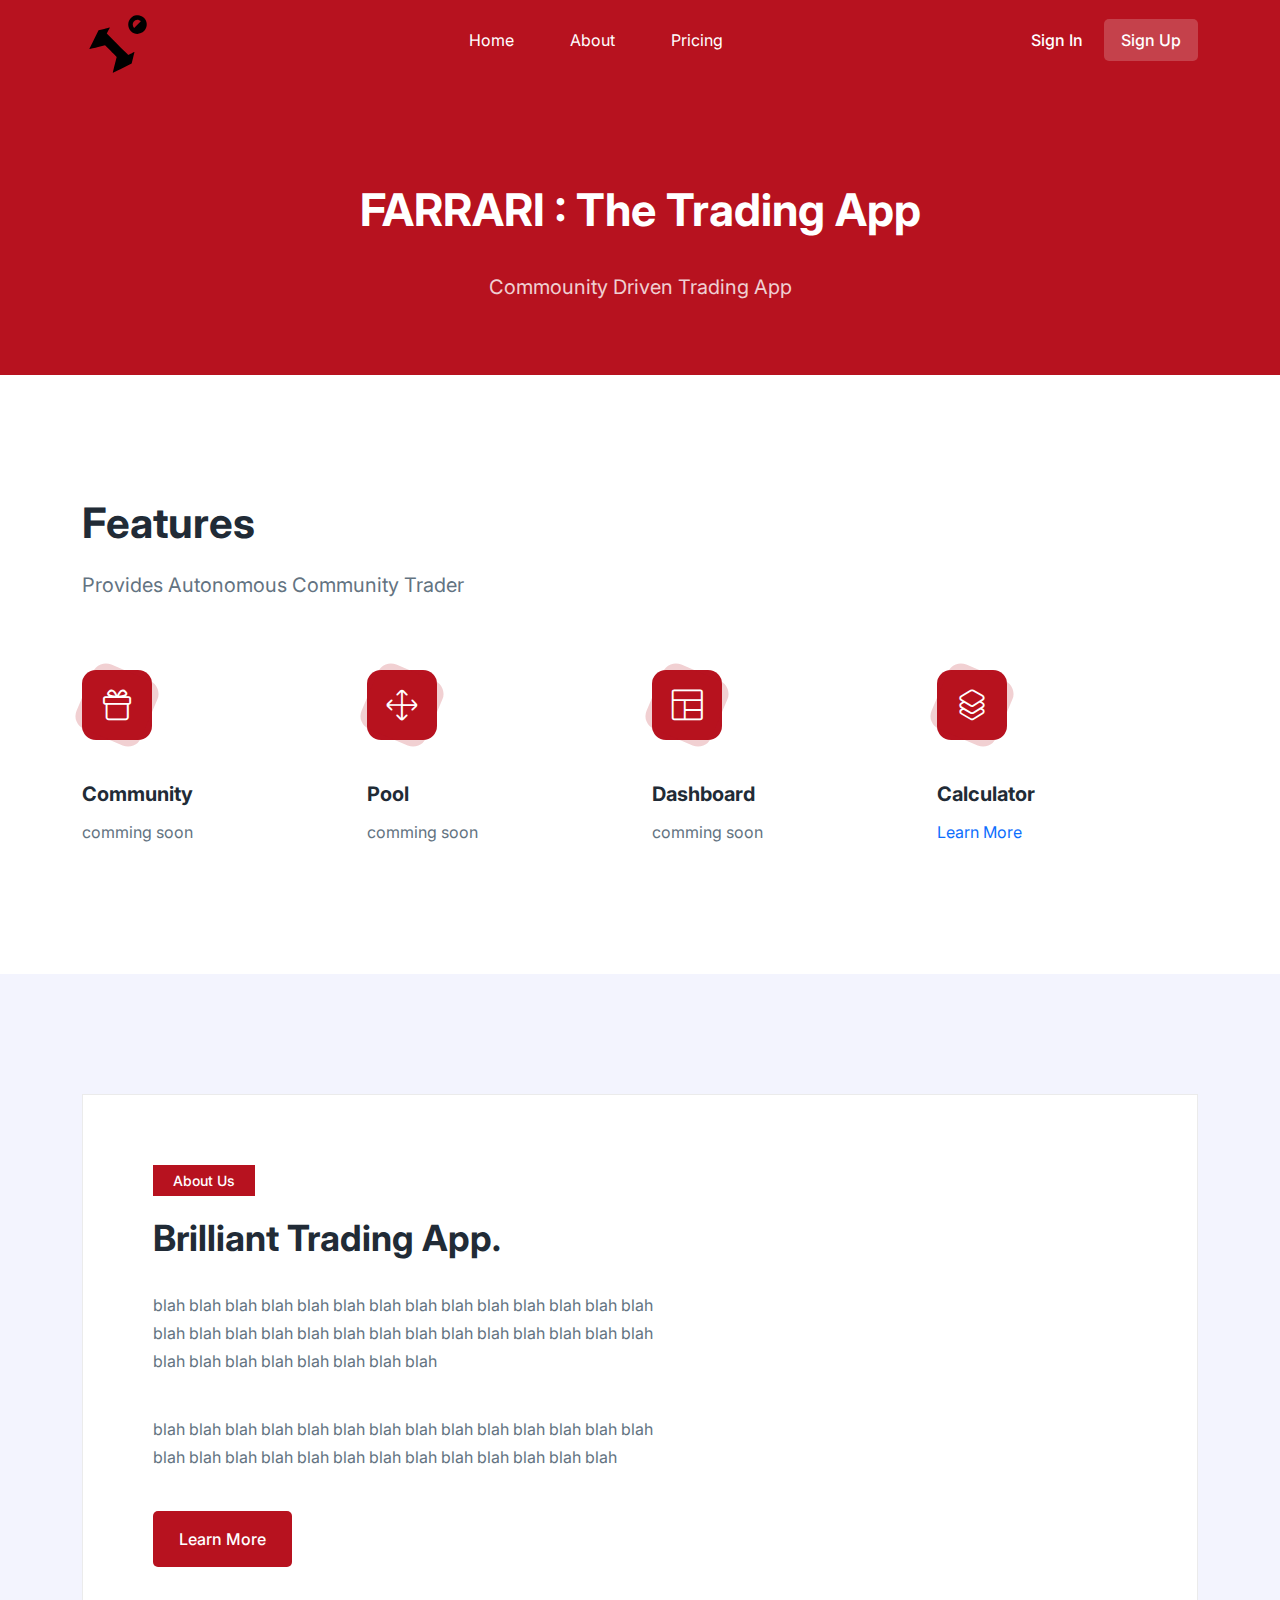
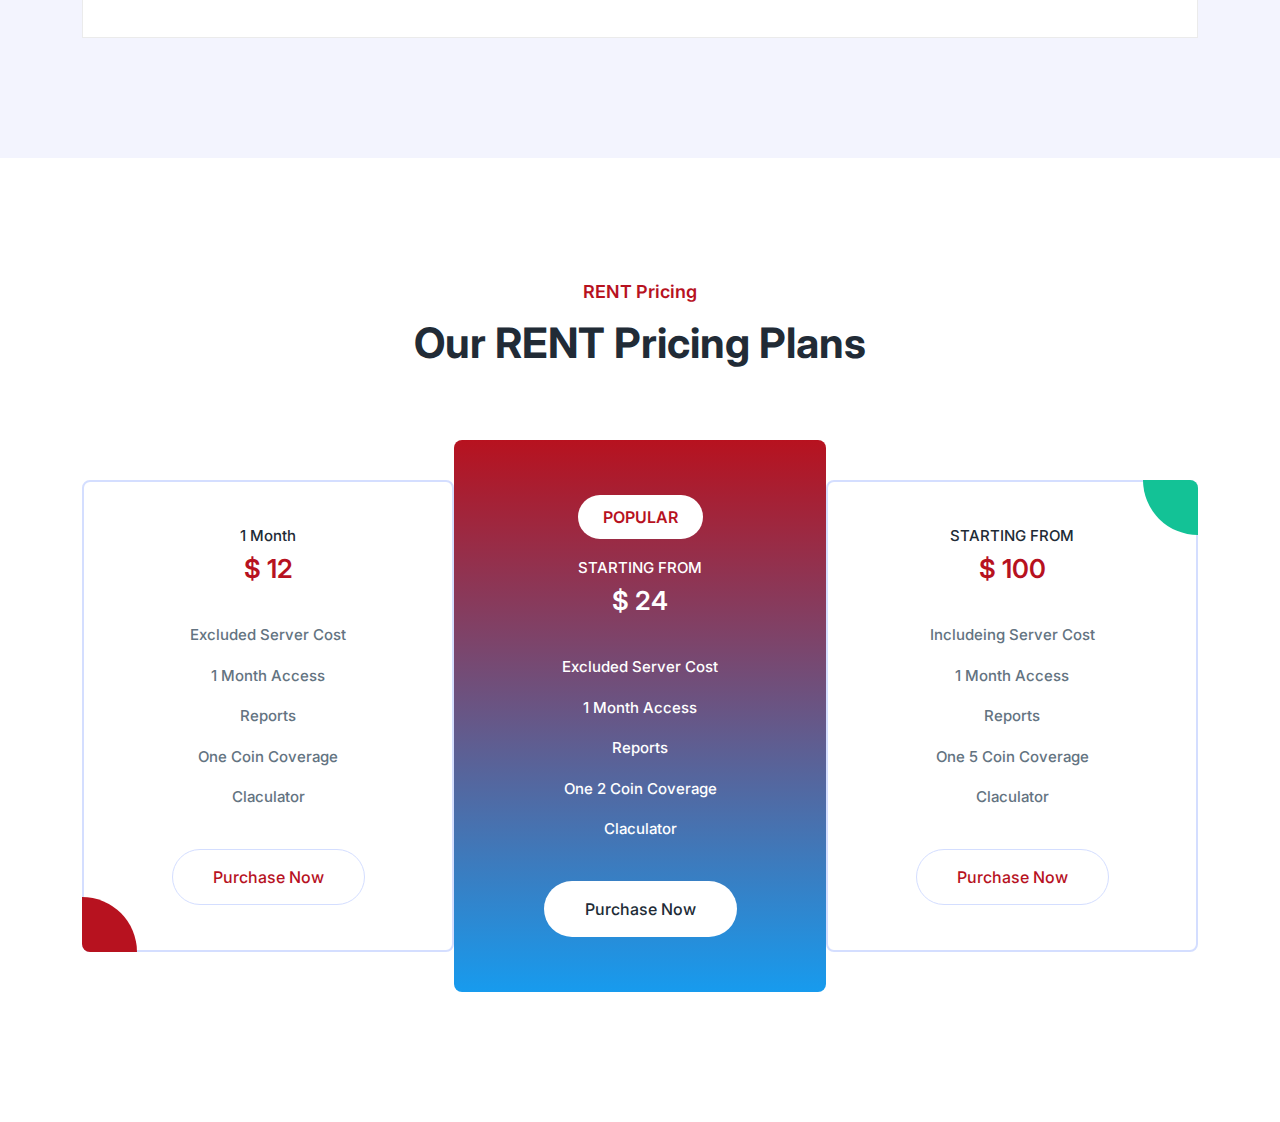
<file: FARA/index.html>
<!DOCTYPE html>
<html lang="en">
  <head>
    <meta charset="UTF-8" />
    <meta http-equiv="X-UA-Compatible" content="IE=edge" />
    <meta name="viewport" content="width=device-width, initial-scale=1.0" />
    <title>TAPS</title>

    <!-- Primary Meta Tags -->
<meta name="title" content="TAPS">
<meta name="description" content=" TAPS">


    <!--====== Favicon Icon ======-->
    <link
      rel="shortcut icon"
      href="assets/images/favicon.svg"
      type="image/svg"
    />

    <!-- ===== All CSS files ===== -->
    <link rel="stylesheet" href="assets/css/bootstrap.min.css" />
    <link rel="stylesheet" href="assets/css/animate.css" />
    <link rel="stylesheet" href="assets/css/lineicons.css" />
    <link rel="stylesheet" href="assets/css/ud-styles.css" />
  </head>
  <body>
    <!-- ====== Header Start ====== -->
    <header class="ud-header">
      <div class="container">
        <div class="row">
          <div class="col-lg-12">
            <nav class="navbar navbar-expand-lg">
              <a class="navbar-brand" href="index.html">
                <img src="assets/images/logo/logo.svg" alt="Logo" />
              </a>
              <button class="navbar-toggler">
                <span class="toggler-icon"> </span>
                <span class="toggler-icon"> </span>
                <span class="toggler-icon"> </span>
              </button>

              <div class="navbar-collapse">
                <ul id="nav" class="navbar-nav mx-auto">
                  <li class="nav-item">
                    <a class="ud-menu-scroll" href="#home">Home</a>
                  </li>

                  <li class="nav-item">
                    <a class="ud-menu-scroll" href="#about">About</a>
                  </li>
                  <li class="nav-item">
                    <a class="ud-menu-scroll" href="#pricing">Pricing</a>
                  </li><!--
                  <li class="nav-item">
                    <a class="ud-menu-scroll" href="#team">Team</a>
                  </li>
                  <li class="nav-item">
                    <a class="ud-menu-scroll" href="#contact">Contact</a>
                  </li>
                  <li class="nav-item nav-item-has-children">
                    <a href="javascript:void(0)"> Pages </a>
                    <ul class="ud-submenu">
                      <li class="ud-submenu-item">
                        <a href="about.html" class="ud-submenu-link">
                          About Page
                        </a>
                      </li>
                      <li class="ud-submenu-item">
                        <a href="pricing.html" class="ud-submenu-link">
                          Pricing Page
                        </a>
                      </li>
                      <li class="ud-submenu-item">
                        <a href="contact.html" class="ud-submenu-link">
                          Contact Page
                        </a>
                      </li>
                      <li class="ud-submenu-item">
                        <a href="blog.html" class="ud-submenu-link">
                          Blog Grid Page
                        </a>
                      </li>
                      <li class="ud-submenu-item">
                        <a href="blog-details.html" class="ud-submenu-link">
                          Blog Details Page
                        </a>
                      </li>
                      <li class="ud-submenu-item">
                        <a href="login.html" class="ud-submenu-link">
                          Sign In Page
                        </a>
                      </li>
                      <li class="ud-submenu-item">
                        <a href="404.html" class="ud-submenu-link">404 Page</a>
                      </li>
                    </ul>
                  </li>


-->
              </div>
              </ul>
              <div class="navbar-btn d-none d-sm-inline-block">
                <a href="login.html" class="ud-main-btn ud-login-btn">
                  Sign In
                </a>
                <a class="ud-main-btn ud-white-btn" href="javascript:void(0)">
                  Sign Up
                </a>
              </div>
            </nav>
          </div>
        </div>
      </div>
    </header>
    <!-- ====== Header End ====== -->

        <!-- ====== Hero Start ====== -->
        <section class="ud-hero" id="home">
          <div class="container">
            <div class="row">
              <div class="col-lg-12">
                <div class="ud-hero-content wow fadeInUp" data-wow-delay=".2s">
                  <h1 class="ud-hero-title">
                  FARRARI : The Trading App
                  </h1>
                  <p class="ud-hero-desc">
                    Commounity Driven Trading App
                  </p>
                  <ul class="ud-hero-buttons">


                  </ul>
                </div>
                <div
                  class="ud-hero-brands-wrapper wow fadeInUp"
                  data-wow-delay=".3s"


                </div>


                </div>
              </div>
            </div>
          </div>
        </section>
        <!-- ====== Hero End ====== -->

        <!-- ====== Features Start ====== -->
        <section id="features" class="ud-features">
          <div class="container">
            <div class="row">
              <div class="col-lg-12">
                <div class="ud-section-title">

                  <h2>Features</h2>
                  <p>
                  Provides Autonomous Community  Trader
                  </p>
                </div>
              </div>
            </div>
            <div class="row">
              <div class="col-xl-3 col-lg-3 col-sm-6">
                <div class="ud-single-feature wow fadeInUp" data-wow-delay=".1s">
                  <div class="ud-feature-icon">
                    <i class="lni lni-gift"></i>
                  </div>
                  <div class="ud-feature-content">
                    <h3 class="ud-feature-title">Community  </h3>
                    <p class="ud-feature-desc">
                      comming soon
                    </p>

                  </div>
                </div>
              </div>
              <div class="col-xl-3 col-lg-3 col-sm-6">
                <div class="ud-single-feature wow fadeInUp" data-wow-delay=".15s">
                  <div class="ud-feature-icon">
                    <i class="lni lni-move"></i>
                  </div>
                  <div class="ud-feature-content">
                    <h3 class="ud-feature-title">Pool</h3>
                    <p class="ud-feature-desc">
                      comming soon
                    </p>

                  </div>
                </div>
              </div>
              <div class="col-xl-3 col-lg-3 col-sm-6">
                <div class="ud-single-feature wow fadeInUp" data-wow-delay=".2s">
                  <div class="ud-feature-icon">
                    <i class="lni lni-layout"></i>
                  </div>
                  <div class="ud-feature-content">
                    <h3 class="ud-feature-title">Dashboard</h3>
                    <p class="ud-feature-desc">
                      comming soon
                    </p>

                  </div>
                </div>
              </div>
              <div class="col-xl-3 col-lg-3 col-sm-6">
                <div class="ud-single-feature wow fadeInUp" data-wow-delay=".25s">
                  <div class="ud-feature-icon">
                    <i class="lni lni-layers"></i>
                  </div>
                  <div class="ud-feature-content">
                    <h3 class="ud-feature-title">Calculator</h3>
                    <p class="ud-feature-desc">
                    <a href="data.html">Learn More</a>
                    </p>

                  </div>
                </div>
              </div>
            </div>
          </div>
        </section>
        <!-- ====== Features End ====== -->

        <!-- ====== About Start ====== -->
        <section id="about" class="ud-about">
          <div class="container">
            <div class="ud-about-wrapper wow fadeInUp" data-wow-delay=".2s">
              <div class="ud-about-content-wrapper">
                <div class="ud-about-content">
                  <span class="tag">About Us</span>
                  <h2>Brilliant Trading App.</h2>
                  <p>
                  blah blah blah  blah blah blah  blah blah blah  blah blah blah
                    blah blah blah  blah blah blah  blah blah blah
                      blah blah blah  blah blah blah  blah blah blah  blah blah blah  blah blah blah
                  </p>

                  <p>
                      blah blah blah  blah blah blah  blah blah blah  blah blah blah
                        blah blah blah  blah blah blah  blah blah blah
                          blah blah blah  blah blah blah
                  </p>
                  <a href="javascript:void(0)" class="ud-main-btn">Learn More</a>
                </div>
              </div>

            </div>
          </div>
        </section>
        <!-- ====== About End ====== -->

        <!-- ====== Pricing Start ====== -->
        <section id="pricing" class="ud-pricing">
          <div class="container">
            <div class="row">
              <div class="col-lg-12">
                <div class="ud-section-title mx-auto text-center">
                  <span>RENT Pricing</span>
                  <h2>Our RENT Pricing Plans</h2>
                  <p>

                  </p>
                </div>
              </div>
            </div>

            <div class="row g-0 align-items-center justify-content-center">
              <div class="col-lg-4 col-md-6 col-sm-10">
                <div
                  class="ud-single-pricing first-item wow fadeInUp"
                  data-wow-delay=".15s"
                >
                  <div class="ud-pricing-header">
                    <h3>1 Month</h3>
                    <h4>$ 12 </h4>
                  </div>
                  <div class="ud-pricing-body">
                    <ul>

                      <li>Excluded Server Cost</li>
                      <li>1 Month Access</li>
                      <li>Reports</li>
                      <li>One Coin Coverage </li>
                      <li>Claculator </li>
                    </ul>
                  </div>
                  <div class="ud-pricing-footer">
                    <a href="javascript:void(0)" class="ud-main-btn ud-border-btn">
                      Purchase Now
                    </a>
                  </div>
                </div>
              </div>
              <div class="col-lg-4 col-md-6 col-sm-10">
                <div
                  class="ud-single-pricing active wow fadeInUp"
                  data-wow-delay=".1s"
                >
                  <span class="ud-popular-tag">POPULAR</span>
                  <div class="ud-pricing-header">
                    <h3>STARTING FROM</h3>
                    <h4>$ 24</h4>
                  </div>
                  <div class="ud-pricing-body">
                    <ul>

                      <li>Excluded Server Cost</li>
                      <li>1 Month Access</li>
                      <li>Reports</li>
                      <li>One 2 Coin Coverage </li>
                      <li>Claculator </li>
                    </ul>
                  </div>
                  <div class="ud-pricing-footer">
                    <a href="javascript:void(0)" class="ud-main-btn ud-white-btn">
                      Purchase Now
                    </a>
                  </div>
                </div>
              </div>
              <div class="col-lg-4 col-md-6 col-sm-10">
                <div
                  class="ud-single-pricing last-item wow fadeInUp"
                  data-wow-delay=".15s"
                >
                  <div class="ud-pricing-header">
                    <h3>STARTING FROM</h3>
                    <h4>$ 100</h4>
                  </div>
                  <div class="ud-pricing-body">
                    <ul>

                      <li>Includeing Server Cost</li>
                      <li>1 Month Access</li>
                      <li>Reports</li>
                      <li>One 5 Coin Coverage </li>
                      <li>Claculator  </li>
                    </ul>
                  </div>
                  <div class="ud-pricing-footer">
                    <a href="javascript:void(0)" class="ud-main-btn ud-border-btn">
                      Purchase Now
                    </a>
                  </div>
                </div>
              </div>
            </div>
          </div>
        </section>
        <!-- ====== Pricing End ====== -->
</file>
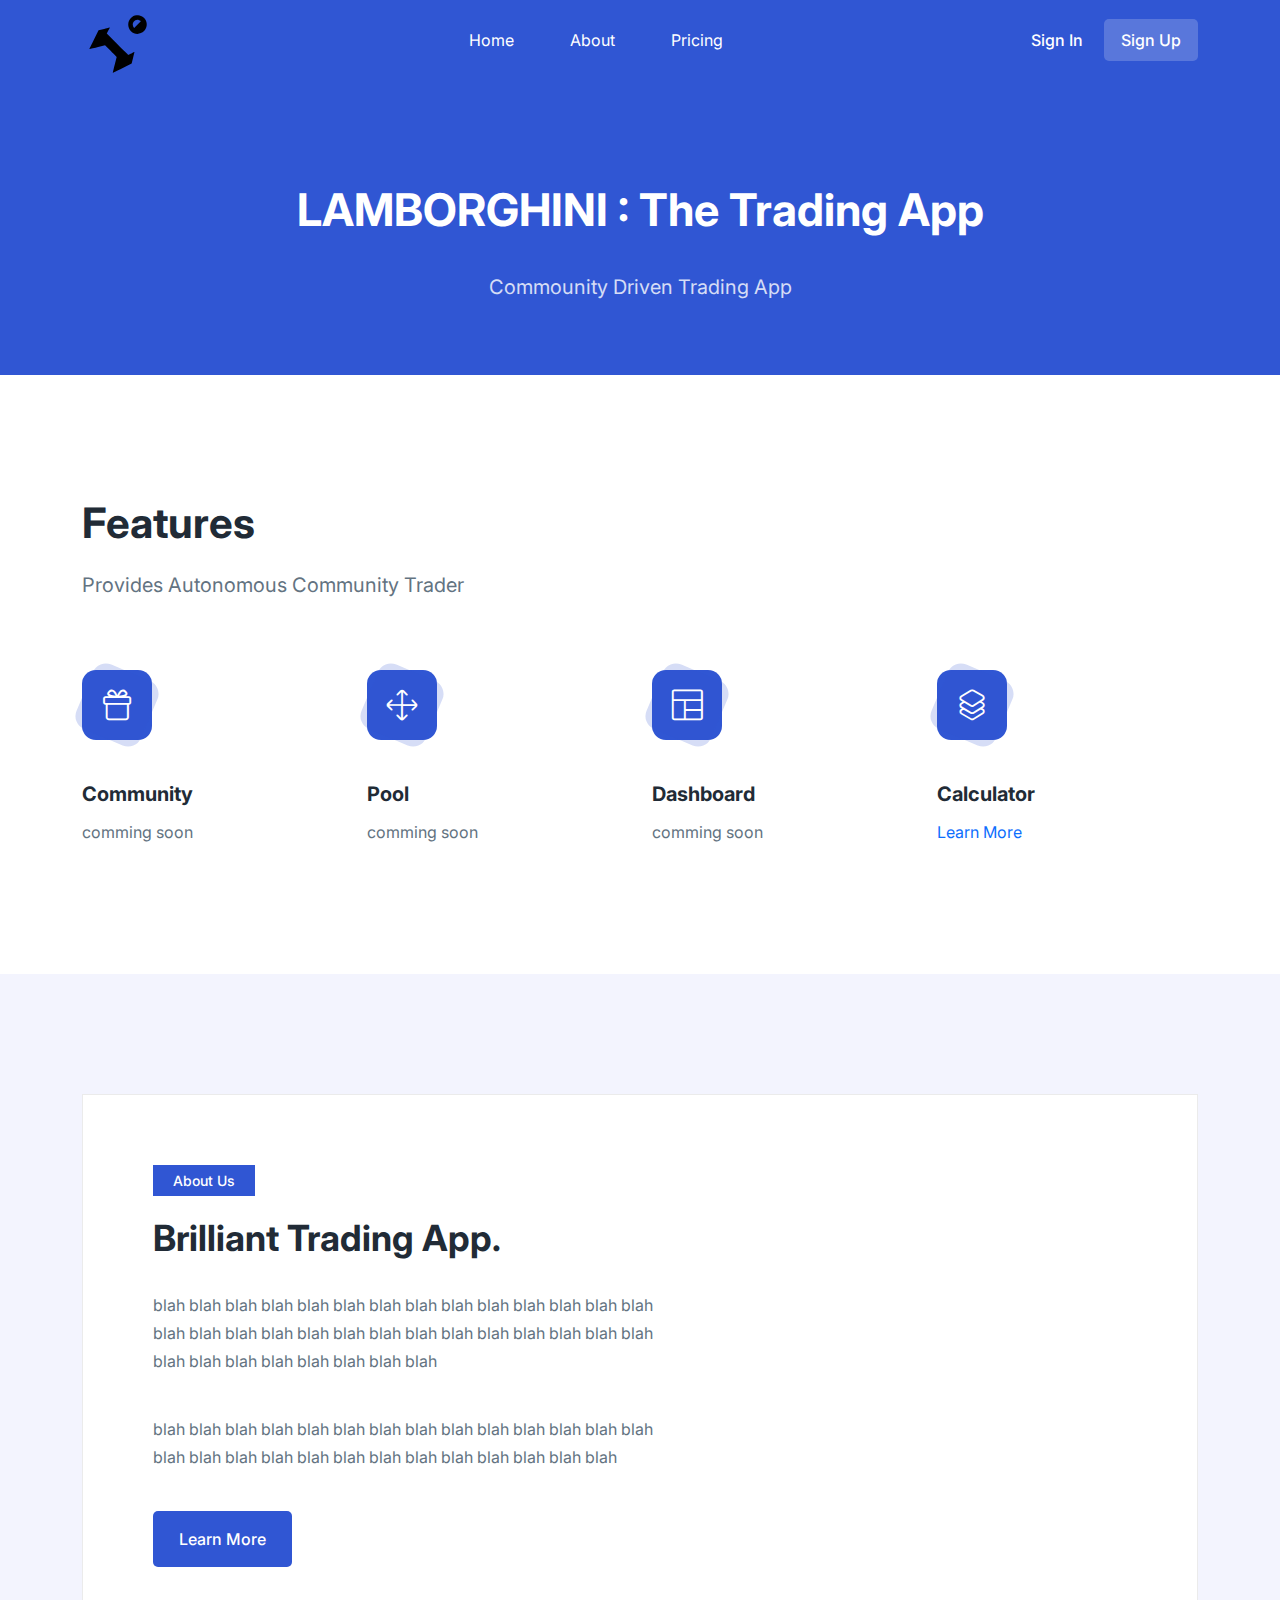
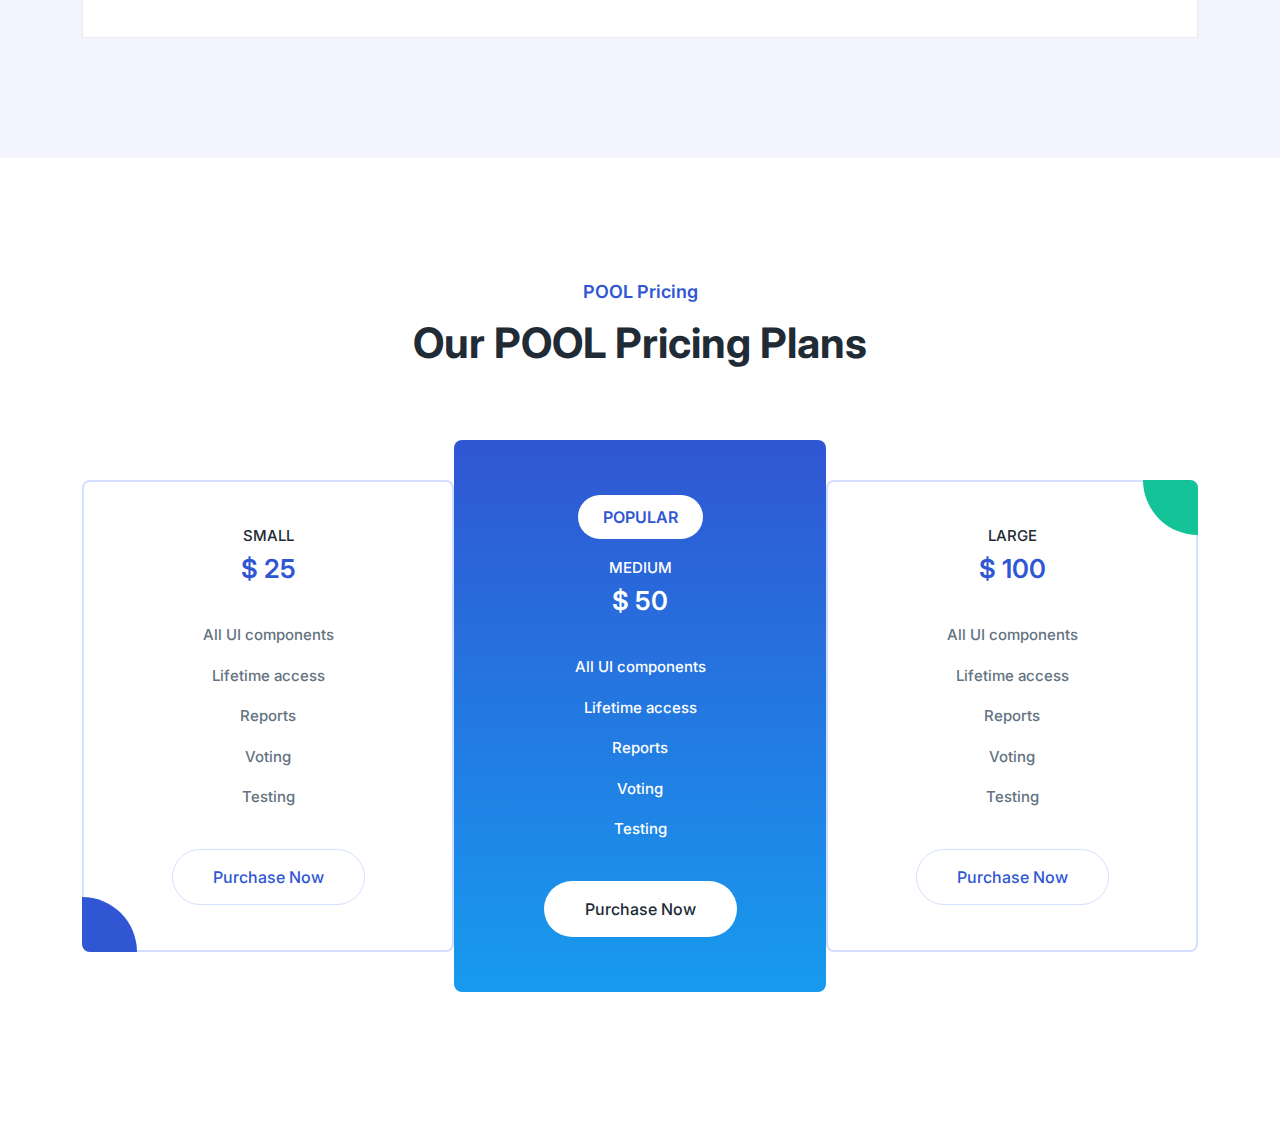
<file: LAMBO/index.html>
<!DOCTYPE html>
<html lang="en">
  <head>
    <meta charset="UTF-8" />
    <meta http-equiv="X-UA-Compatible" content="IE=edge" />
    <meta name="viewport" content="width=device-width, initial-scale=1.0" />
    <title>TAPS</title>

    <!-- Primary Meta Tags -->
<meta name="title" content="TAPS">
<meta name="description" content=" TAPS">


    <!--====== Favicon Icon ======-->
    <link
      rel="shortcut icon"
      href="assets/images/favicon.svg"
      type="image/svg"
    />

    <!-- ===== All CSS files ===== -->
    <link rel="stylesheet" href="assets/css/bootstrap.min.css" />
    <link rel="stylesheet" href="assets/css/animate.css" />
    <link rel="stylesheet" href="assets/css/lineicons.css" />
    <link rel="stylesheet" href="assets/css/ud-styles.css" />
  </head>
  <body>
    <!-- ====== Header Start ====== -->
    <header class="ud-header">
      <div class="container">
        <div class="row">
          <div class="col-lg-12">
            <nav class="navbar navbar-expand-lg">
              <a class="navbar-brand" href="index.html">
                <img src="assets/images/logo/logo.svg" alt="Logo" />
              </a>
              <button class="navbar-toggler">
                <span class="toggler-icon"> </span>
                <span class="toggler-icon"> </span>
                <span class="toggler-icon"> </span>
              </button>

              <div class="navbar-collapse">
                <ul id="nav" class="navbar-nav mx-auto">
                  <li class="nav-item">
                    <a class="ud-menu-scroll" href="#home">Home</a>
                  </li>

                  <li class="nav-item">
                    <a class="ud-menu-scroll" href="#about">About</a>
                  </li>
                  <li class="nav-item">
                    <a class="ud-menu-scroll" href="#pricing">Pricing</a>
                  </li><!--
                  <li class="nav-item">
                    <a class="ud-menu-scroll" href="#team">Team</a>
                  </li>
                  <li class="nav-item">
                    <a class="ud-menu-scroll" href="#contact">Contact</a>
                  </li>
                  <li class="nav-item nav-item-has-children">
                    <a href="javascript:void(0)"> Pages </a>
                    <ul class="ud-submenu">
                      <li class="ud-submenu-item">
                        <a href="about.html" class="ud-submenu-link">
                          About Page
                        </a>
                      </li>
                      <li class="ud-submenu-item">
                        <a href="pricing.html" class="ud-submenu-link">
                          Pricing Page
                        </a>
                      </li>
                      <li class="ud-submenu-item">
                        <a href="contact.html" class="ud-submenu-link">
                          Contact Page
                        </a>
                      </li>
                      <li class="ud-submenu-item">
                        <a href="blog.html" class="ud-submenu-link">
                          Blog Grid Page
                        </a>
                      </li>
                      <li class="ud-submenu-item">
                        <a href="blog-details.html" class="ud-submenu-link">
                          Blog Details Page
                        </a>
                      </li>
                      <li class="ud-submenu-item">
                        <a href="login.html" class="ud-submenu-link">
                          Sign In Page
                        </a>
                      </li>
                      <li class="ud-submenu-item">
                        <a href="404.html" class="ud-submenu-link">404 Page</a>
                      </li>
                    </ul>
                  </li>


-->
              </div>
              </ul>
              <div class="navbar-btn d-none d-sm-inline-block">
                <a href="login.html" class="ud-main-btn ud-login-btn">
                  Sign In
                </a>
                <a class="ud-main-btn ud-white-btn" href="javascript:void(0)">
                  Sign Up
                </a>
              </div>
            </nav>
          </div>
        </div>
      </div>
    </header>
    <!-- ====== Header End ====== -->

        <!-- ====== Hero Start ====== -->
        <section class="ud-hero" id="home">
          <div class="container">
            <div class="row">
              <div class="col-lg-12">
                <div class="ud-hero-content wow fadeInUp" data-wow-delay=".2s">
                  <h1 class="ud-hero-title">
                  LAMBORGHINI : The Trading App
                  </h1>
                  <p class="ud-hero-desc">
                    Commounity Driven Trading App
                  </p>
                  <ul class="ud-hero-buttons">


                  </ul>
                </div>
                <div
                  class="ud-hero-brands-wrapper wow fadeInUp"
                  data-wow-delay=".3s"


                </div>


                </div>
              </div>
            </div>
          </div>
        </section>
        <!-- ====== Hero End ====== -->

        <!-- ====== Features Start ====== -->
        <section id="features" class="ud-features">
          <div class="container">
            <div class="row">
              <div class="col-lg-12">
                <div class="ud-section-title">

                  <h2>Features</h2>
                  <p>
                  Provides Autonomous Community  Trader
                  </p>
                </div>
              </div>
            </div>
            <div class="row">
              <div class="col-xl-3 col-lg-3 col-sm-6">
                <div class="ud-single-feature wow fadeInUp" data-wow-delay=".1s">
                  <div class="ud-feature-icon">
                    <i class="lni lni-gift"></i>
                  </div>
                  <div class="ud-feature-content">
                    <h3 class="ud-feature-title">Community  </h3>
                    <p class="ud-feature-desc">
                      comming soon
                    </p>

                  </div>
                </div>
              </div>
              <div class="col-xl-3 col-lg-3 col-sm-6">
                <div class="ud-single-feature wow fadeInUp" data-wow-delay=".15s">
                  <div class="ud-feature-icon">
                    <i class="lni lni-move"></i>
                  </div>
                  <div class="ud-feature-content">
                    <h3 class="ud-feature-title">Pool</h3>
                    <p class="ud-feature-desc">
                      comming soon
                    </p>

                  </div>
                </div>
              </div>
              <div class="col-xl-3 col-lg-3 col-sm-6">
                <div class="ud-single-feature wow fadeInUp" data-wow-delay=".2s">
                  <div class="ud-feature-icon">
                    <i class="lni lni-layout"></i>
                  </div>
                  <div class="ud-feature-content">
                    <h3 class="ud-feature-title">Dashboard</h3>
                    <p class="ud-feature-desc">
                      comming soon
                    </p>

                  </div>
                </div>
              </div>
              <div class="col-xl-3 col-lg-3 col-sm-6">
                <div class="ud-single-feature wow fadeInUp" data-wow-delay=".25s">
                  <div class="ud-feature-icon">
                    <i class="lni lni-layers"></i>
                  </div>
                  <div class="ud-feature-content">
                    <h3 class="ud-feature-title">Calculator</h3>
                    <p class="ud-feature-desc">
                    <a href="data.html">Learn More</a>
                    </p>

                  </div>
                </div>
              </div>
            </div>
          </div>
        </section>
        <!-- ====== Features End ====== -->

        <!-- ====== About Start ====== -->
        <section id="about" class="ud-about">
          <div class="container">
            <div class="ud-about-wrapper wow fadeInUp" data-wow-delay=".2s">
              <div class="ud-about-content-wrapper">
                <div class="ud-about-content">
                  <span class="tag">About Us</span>
                  <h2>Brilliant Trading App.</h2>
                  <p>
                  blah blah blah  blah blah blah  blah blah blah  blah blah blah
                    blah blah blah  blah blah blah  blah blah blah
                      blah blah blah  blah blah blah  blah blah blah  blah blah blah  blah blah blah
                  </p>

                  <p>
                      blah blah blah  blah blah blah  blah blah blah  blah blah blah
                        blah blah blah  blah blah blah  blah blah blah
                          blah blah blah  blah blah blah
                  </p>
                  <a href="javascript:void(0)" class="ud-main-btn">Learn More</a>
                </div>
              </div>

            </div>
          </div>
        </section>
        <!-- ====== About End ====== -->

        <!-- ====== Pricing Start ====== -->
        <section id="pricing" class="ud-pricing">
          <div class="container">
            <div class="row">
              <div class="col-lg-12">
                <div class="ud-section-title mx-auto text-center">
                  <span>POOL Pricing</span>
                  <h2>Our POOL Pricing Plans</h2>
                  <p>

                  </p>
                </div>
              </div>
            </div>

            <div class="row g-0 align-items-center justify-content-center">
              <div class="col-lg-4 col-md-6 col-sm-10">
                <div
                  class="ud-single-pricing first-item wow fadeInUp"
                  data-wow-delay=".15s"
                >
                  <div class="ud-pricing-header">
                    <h3>SMALL</h3>
                    <h4>$ 25</h4>
                  </div>
                  <div class="ud-pricing-body">
                    <ul>

                      <li>All UI components</li>
                      <li>Lifetime access</li>
                      <li>Reports</li>
                      <li>Voting</li>
                      <li>Testing </li>
                    </ul>
                  </div>
                  <div class="ud-pricing-footer">
                    <a href="javascript:void(0)" class="ud-main-btn ud-border-btn">
                      Purchase Now
                    </a>
                  </div>
                </div>
              </div>
              <div class="col-lg-4 col-md-6 col-sm-10">
                <div
                  class="ud-single-pricing active wow fadeInUp"
                  data-wow-delay=".1s"
                >
                  <span class="ud-popular-tag">POPULAR</span>
                  <div class="ud-pricing-header">
                    <h3>MEDIUM </h3>
                    <h4>$ 50</h4>
                  </div>
                  <div class="ud-pricing-body">
                    <ul>
                      <li>All UI components</li>
                      <li>Lifetime access</li>
                      <li>Reports</li>
                      <li>Voting</li>
                      <li>Testing </li>
                    </ul>
                  </div>
                  <div class="ud-pricing-footer">
                    <a href="javascript:void(0)" class="ud-main-btn ud-white-btn">
                      Purchase Now
                    </a>
                  </div>
                </div>
              </div>
              <div class="col-lg-4 col-md-6 col-sm-10">
                <div
                  class="ud-single-pricing last-item wow fadeInUp"
                  data-wow-delay=".15s"
                >
                  <div class="ud-pricing-header">
                    <h3>LARGE</h3>
                    <h4>$ 100</h4>
                  </div>
                  <div class="ud-pricing-body">
                    <ul>
                      <li>All UI components</li>
                      <li>Lifetime access</li>
                      <li>Reports</li>
                      <li>Voting</li>
                      <li>Testing </li>
                    </ul>
                  </div>
                  <div class="ud-pricing-footer">
                    <a href="javascript:void(0)" class="ud-main-btn ud-border-btn">
                      Purchase Now
                    </a>
                  </div>
                </div>
              </div>
            </div>
          </div>
        </section>
        <!-- ====== Pricing End ====== -->
</file>
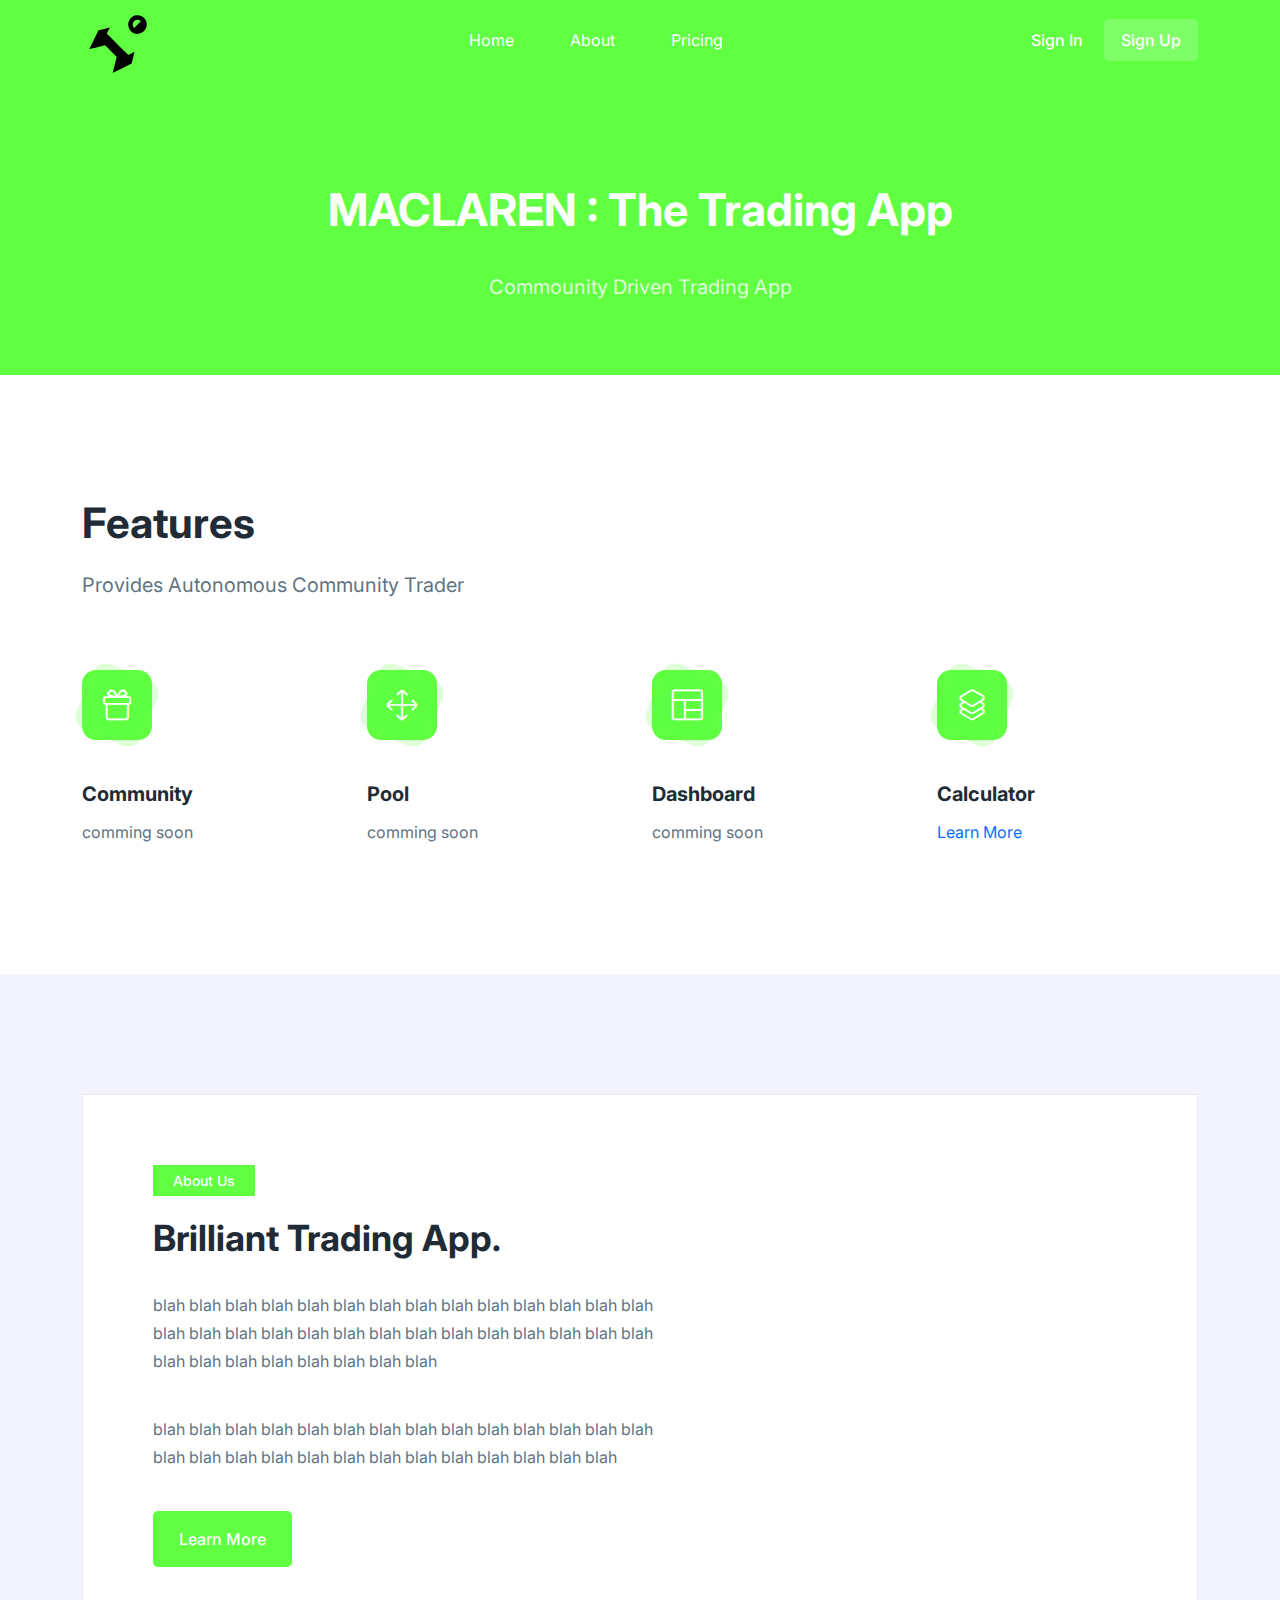
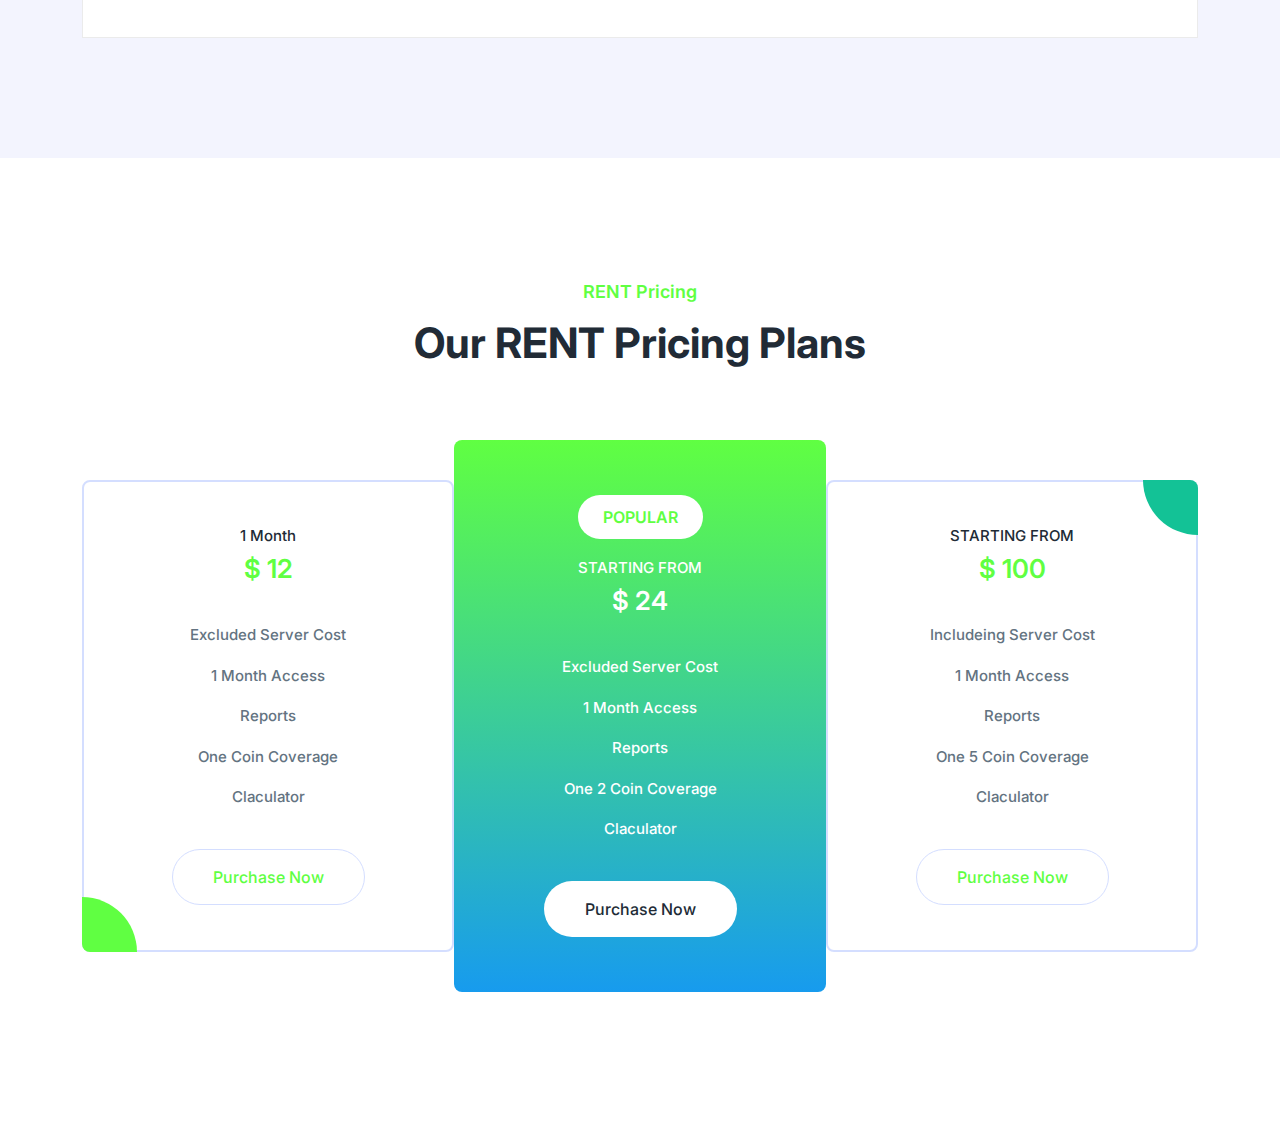
<file: MALA/index.html>
<!DOCTYPE html>
<html lang="en">
  <head>
    <meta charset="UTF-8" />
    <meta http-equiv="X-UA-Compatible" content="IE=edge" />
    <meta name="viewport" content="width=device-width, initial-scale=1.0" />
    <title>TAPS</title>

    <!-- Primary Meta Tags -->
<meta name="title" content="TAPS">
<meta name="description" content=" TAPS">


    <!--====== Favicon Icon ======-->
    <link
      rel="shortcut icon"
      href="assets/images/favicon.svg"
      type="image/svg"
    />

    <!-- ===== All CSS files ===== -->
    <link rel="stylesheet" href="assets/css/bootstrap.min.css" />
    <link rel="stylesheet" href="assets/css/animate.css" />
    <link rel="stylesheet" href="assets/css/lineicons.css" />
    <link rel="stylesheet" href="assets/css/ud-styles.css" />
  </head>
  <body>
    <!-- ====== Header Start ====== -->
    <header class="ud-header">
      <div class="container">
        <div class="row">
          <div class="col-lg-12">
            <nav class="navbar navbar-expand-lg">
              <a class="navbar-brand" href="index.html">
                <img src="assets/images/logo/logo.svg" alt="Logo" />
              </a>
              <button class="navbar-toggler">
                <span class="toggler-icon"> </span>
                <span class="toggler-icon"> </span>
                <span class="toggler-icon"> </span>
              </button>

              <div class="navbar-collapse">
                <ul id="nav" class="navbar-nav mx-auto">
                  <li class="nav-item">
                    <a class="ud-menu-scroll" href="#home">Home</a>
                  </li>

                  <li class="nav-item">
                    <a class="ud-menu-scroll" href="#about">About</a>
                  </li>
                  <li class="nav-item">
                    <a class="ud-menu-scroll" href="#pricing">Pricing</a>
                  </li><!--
                  <li class="nav-item">
                    <a class="ud-menu-scroll" href="#team">Team</a>
                  </li>
                  <li class="nav-item">
                    <a class="ud-menu-scroll" href="#contact">Contact</a>
                  </li>
                  <li class="nav-item nav-item-has-children">
                    <a href="javascript:void(0)"> Pages </a>
                    <ul class="ud-submenu">
                      <li class="ud-submenu-item">
                        <a href="about.html" class="ud-submenu-link">
                          About Page
                        </a>
                      </li>
                      <li class="ud-submenu-item">
                        <a href="pricing.html" class="ud-submenu-link">
                          Pricing Page
                        </a>
                      </li>
                      <li class="ud-submenu-item">
                        <a href="contact.html" class="ud-submenu-link">
                          Contact Page
                        </a>
                      </li>
                      <li class="ud-submenu-item">
                        <a href="blog.html" class="ud-submenu-link">
                          Blog Grid Page
                        </a>
                      </li>
                      <li class="ud-submenu-item">
                        <a href="blog-details.html" class="ud-submenu-link">
                          Blog Details Page
                        </a>
                      </li>
                      <li class="ud-submenu-item">
                        <a href="login.html" class="ud-submenu-link">
                          Sign In Page
                        </a>
                      </li>
                      <li class="ud-submenu-item">
                        <a href="404.html" class="ud-submenu-link">404 Page</a>
                      </li>
                    </ul>
                  </li>


-->
              </div>
              </ul>
              <div class="navbar-btn d-none d-sm-inline-block">
                <a href="login.html" class="ud-main-btn ud-login-btn">
                  Sign In
                </a>
                <a class="ud-main-btn ud-white-btn" href="javascript:void(0)">
                  Sign Up
                </a>
              </div>
            </nav>
          </div>
        </div>
      </div>
    </header>
    <!-- ====== Header End ====== -->

        <!-- ====== Hero Start ====== -->
        <section class="ud-hero" id="home">
          <div class="container">
            <div class="row">
              <div class="col-lg-12">
                <div class="ud-hero-content wow fadeInUp" data-wow-delay=".2s">
                  <h1 class="ud-hero-title">
                  MACLAREN : The Trading App
                  </h1>
                  <p class="ud-hero-desc">
                    Commounity Driven Trading App
                  </p>
                  <ul class="ud-hero-buttons">


                  </ul>
                </div>
                <div
                  class="ud-hero-brands-wrapper wow fadeInUp"
                  data-wow-delay=".3s"


                </div>


                </div>
              </div>
            </div>
          </div>
        </section>
        <!-- ====== Hero End ====== -->

        <!-- ====== Features Start ====== -->
        <section id="features" class="ud-features">
          <div class="container">
            <div class="row">
              <div class="col-lg-12">
                <div class="ud-section-title">

                  <h2>Features</h2>
                  <p>
                  Provides Autonomous Community  Trader
                  </p>
                </div>
              </div>
            </div>
            <div class="row">
              <div class="col-xl-3 col-lg-3 col-sm-6">
                <div class="ud-single-feature wow fadeInUp" data-wow-delay=".1s">
                  <div class="ud-feature-icon">
                    <i class="lni lni-gift"></i>
                  </div>
                  <div class="ud-feature-content">
                    <h3 class="ud-feature-title">Community  </h3>
                    <p class="ud-feature-desc">
                      comming soon
                    </p>

                  </div>
                </div>
              </div>
              <div class="col-xl-3 col-lg-3 col-sm-6">
                <div class="ud-single-feature wow fadeInUp" data-wow-delay=".15s">
                  <div class="ud-feature-icon">
                    <i class="lni lni-move"></i>
                  </div>
                  <div class="ud-feature-content">
                    <h3 class="ud-feature-title">Pool</h3>
                    <p class="ud-feature-desc">
                      comming soon
                    </p>

                  </div>
                </div>
              </div>
              <div class="col-xl-3 col-lg-3 col-sm-6">
                <div class="ud-single-feature wow fadeInUp" data-wow-delay=".2s">
                  <div class="ud-feature-icon">
                    <i class="lni lni-layout"></i>
                  </div>
                  <div class="ud-feature-content">
                    <h3 class="ud-feature-title">Dashboard</h3>
                    <p class="ud-feature-desc">
                      comming soon
                    </p>

                  </div>
                </div>
              </div>
              <div class="col-xl-3 col-lg-3 col-sm-6">
                <div class="ud-single-feature wow fadeInUp" data-wow-delay=".25s">
                  <div class="ud-feature-icon">
                    <i class="lni lni-layers"></i>
                  </div>
                  <div class="ud-feature-content">
                    <h3 class="ud-feature-title">Calculator</h3>
                    <p class="ud-feature-desc">
                    <a href="data.html">Learn More</a>
                    </p>

                  </div>
                </div>
              </div>
            </div>
          </div>
        </section>
        <!-- ====== Features End ====== -->

        <!-- ====== About Start ====== -->
        <section id="about" class="ud-about">
          <div class="container">
            <div class="ud-about-wrapper wow fadeInUp" data-wow-delay=".2s">
              <div class="ud-about-content-wrapper">
                <div class="ud-about-content">
                  <span class="tag">About Us</span>
                  <h2>Brilliant Trading App.</h2>
                  <p>
                  blah blah blah  blah blah blah  blah blah blah  blah blah blah
                    blah blah blah  blah blah blah  blah blah blah
                      blah blah blah  blah blah blah  blah blah blah  blah blah blah  blah blah blah
                  </p>

                  <p>
                      blah blah blah  blah blah blah  blah blah blah  blah blah blah
                        blah blah blah  blah blah blah  blah blah blah
                          blah blah blah  blah blah blah
                  </p>
                  <a href="javascript:void(0)" class="ud-main-btn">Learn More</a>
                </div>
              </div>

            </div>
          </div>
        </section>
        <!-- ====== About End ====== -->

        <!-- ====== Pricing Start ====== -->
        <section id="pricing" class="ud-pricing">
          <div class="container">
            <div class="row">
              <div class="col-lg-12">
                <div class="ud-section-title mx-auto text-center">
                  <span>RENT Pricing</span>
                  <h2>Our RENT Pricing Plans</h2>
                  <p>

                  </p>
                </div>
              </div>
            </div>

            <div class="row g-0 align-items-center justify-content-center">
              <div class="col-lg-4 col-md-6 col-sm-10">
                <div
                  class="ud-single-pricing first-item wow fadeInUp"
                  data-wow-delay=".15s"
                >
                  <div class="ud-pricing-header">
                    <h3>1 Month</h3>
                    <h4>$ 12 </h4>
                  </div>
                  <div class="ud-pricing-body">
                    <ul>

                      <li>Excluded Server Cost</li>
                      <li>1 Month Access</li>
                      <li>Reports</li>
                      <li>One Coin Coverage </li>
                      <li>Claculator </li>
                    </ul>
                  </div>
                  <div class="ud-pricing-footer">
                    <a href="javascript:void(0)" class="ud-main-btn ud-border-btn">
                      Purchase Now
                    </a>
                  </div>
                </div>
              </div>
              <div class="col-lg-4 col-md-6 col-sm-10">
                <div
                  class="ud-single-pricing active wow fadeInUp"
                  data-wow-delay=".1s"
                >
                  <span class="ud-popular-tag">POPULAR</span>
                  <div class="ud-pricing-header">
                    <h3>STARTING FROM</h3>
                    <h4>$ 24</h4>
                  </div>
                  <div class="ud-pricing-body">
                    <ul>

                      <li>Excluded Server Cost</li>
                      <li>1 Month Access</li>
                      <li>Reports</li>
                      <li>One 2 Coin Coverage </li>
                      <li>Claculator </li>
                    </ul>
                  </div>
                  <div class="ud-pricing-footer">
                    <a href="javascript:void(0)" class="ud-main-btn ud-white-btn">
                      Purchase Now
                    </a>
                  </div>
                </div>
              </div>
              <div class="col-lg-4 col-md-6 col-sm-10">
                <div
                  class="ud-single-pricing last-item wow fadeInUp"
                  data-wow-delay=".15s"
                >
                  <div class="ud-pricing-header">
                    <h3>STARTING FROM</h3>
                    <h4>$ 100</h4>
                  </div>
                  <div class="ud-pricing-body">
                    <ul>

                      <li>Includeing Server Cost</li>
                      <li>1 Month Access</li>
                      <li>Reports</li>
                      <li>One 5 Coin Coverage </li>
                      <li>Claculator  </li>
                    </ul>
                  </div>
                  <div class="ud-pricing-footer">
                    <a href="javascript:void(0)" class="ud-main-btn ud-border-btn">
                      Purchase Now
                    </a>
                  </div>
                </div>
              </div>
            </div>
          </div>
        </section>
        <!-- ====== Pricing End ====== -->
</file>
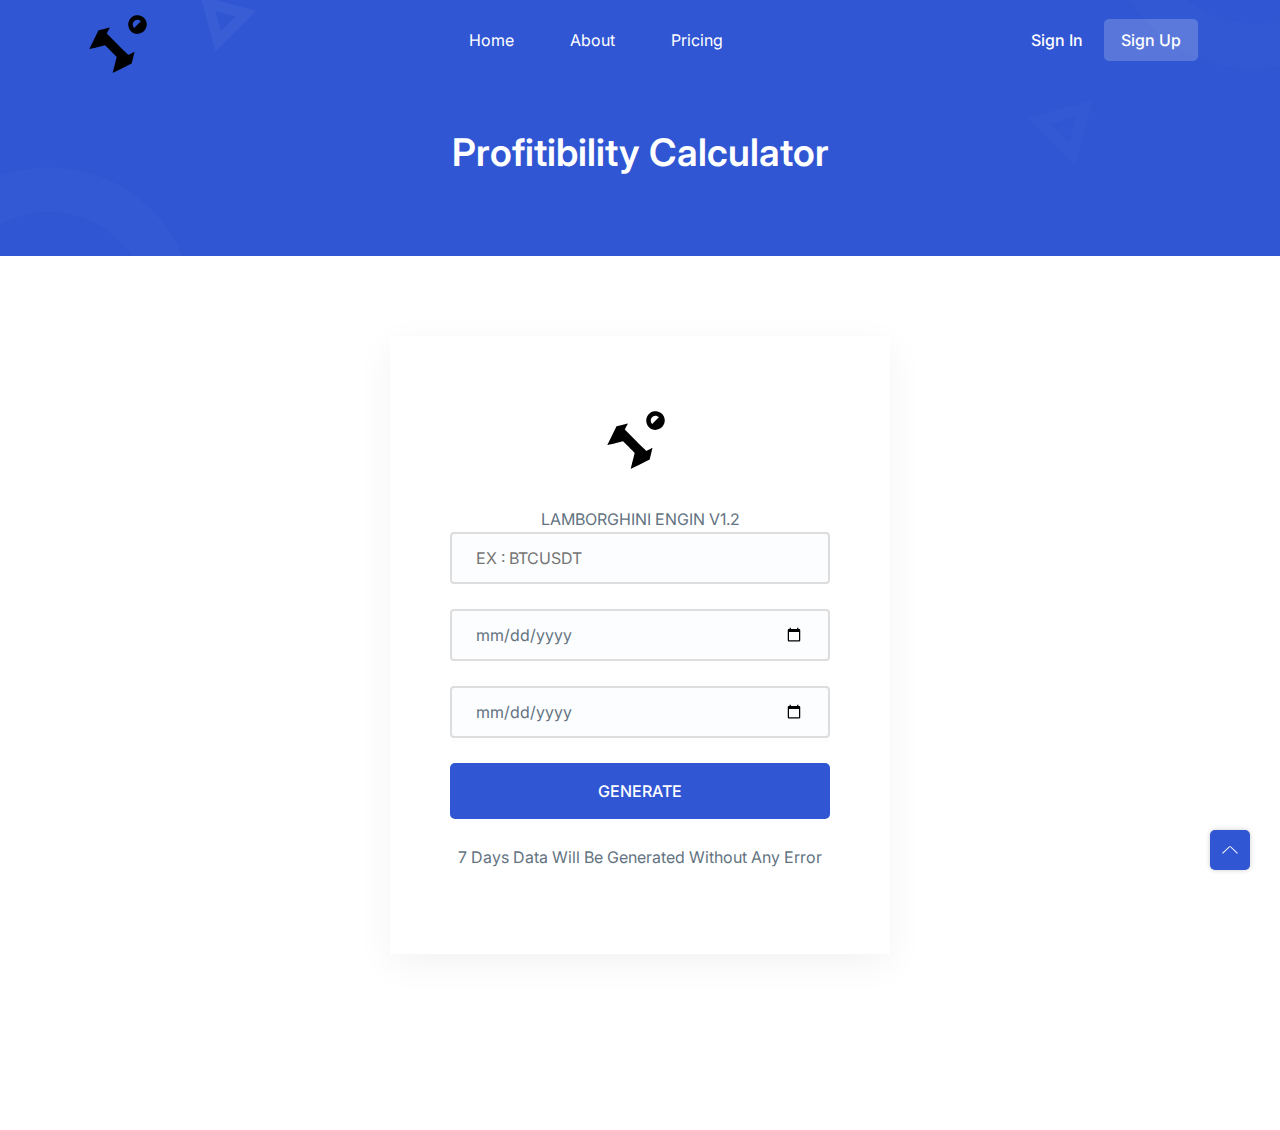
<file: data.html>
<!DOCTYPE html>
<html lang="en">
  <head>
    <meta charset="UTF-8" />
    <meta http-equiv="X-UA-Compatible" content="IE=edge" />
    <meta name="viewport" content="width=device-width, initial-scale=1.0" />
    <title>TAPS</title>

    <!--====== Favicon Icon ======-->
    <link
      rel="shortcut icon"
      href="assets/images/favicon.svg"
      type="image/svg"
    />

    <!-- ===== All CSS files ===== -->
    <link rel="stylesheet" href="assets/css/bootstrap.min.css" />
    <link rel="stylesheet" href="assets/css/animate.css" />
    <link rel="stylesheet" href="assets/css/lineicons.css" />
    <link rel="stylesheet" href="assets/css/ud-styles.css" />
  </head>
  <body>
    <!-- ====== Header Start ====== -->
    <header class="ud-header">
      <div class="container">
        <div class="row">
          <div class="col-lg-12">
            <nav class="navbar navbar-expand-lg">
              <a class="navbar-brand" href="index.html">
                <img src="assets/images/logo/logo.svg" alt="Logo" />
              </a>
              <button class="navbar-toggler">
                <span class="toggler-icon"> </span>
                <span class="toggler-icon"> </span>
                <span class="toggler-icon"> </span>
              </button>

              <div class="navbar-collapse">
                <ul id="nav" class="navbar-nav mx-auto">
                  <li class="nav-item">
                    <a class="ud-menu-scroll" href="#home">Home</a>
                  </li>

                  <li class="nav-item">
                    <a class="ud-menu-scroll" href="#about">About</a>
                  </li>
                  <li class="nav-item">
                    <a class="ud-menu-scroll" href="#pricing">Pricing</a>
                  </li>


                </ul>
              </div>

              <div class="navbar-btn d-none d-sm-inline-block">
                <a href="login.html" class="ud-main-btn ud-login-btn">
                  Sign In
                </a>
                <a class="ud-main-btn ud-white-btn" href="javascript:void(0)">
                  Sign Up
                </a>
              </div>
            </nav>
          </div>
        </div>
      </div>
    </header>
    <!-- ====== Header End ====== -->

    <!-- ====== Banner Start ====== -->
    <section class="ud-page-banner">
      <div class="container">
        <div class="row">
          <div class="col-lg-12">
            <div class="ud-banner-content">
              <h1>Profitibility Calculator</h1>
            </div>
          </div>
        </div>
      </div>
    </section>
    <!-- ====== Banner End ====== -->

    <!-- ====== Login Start ====== -->
    <section class="ud-login">
      <div class="container">
        <div class="row">
          <div class="col-lg-12">
            <div class="ud-login-wrapper">
              <div class="ud-login-logo">
                <img src="assets/images/logo/logo-2.svg" alt="logo" />
              </div>
              <p class="signup-option">
                LAMBORGHINI ENGIN V1.2<a href="javascript:void(0)">  </a>
              </p>
              <form class="ud-login-form" action="https://fende.herokuapp.com/getdata">
                <div class="ud-form-group">
                  <input
                    type="text"
                    name="coin"
                    placeholder="EX : BTCUSDT"
                  />
                </div>
                <div class="ud-form-group">
                  <input
                    type="date"
                    name="sdate"
                    placeholder="Starting Date"
                  />
                </div>
                <div class="ud-form-group">
                  <input
                    type="date"
                    name="edate"
                    placeholder="Ending  Date"

                  />
                </div>
                <div class="ud-form-group">
                  <button type="submit" class="ud-main-btn w-100" > GENERATE</button>
                </div>
              </form>
              <p class="signup-option">
                7 Days Data Will Be Generated Without Any Error<a   </a>
              </p>




            </div>
          </div>
        </div>
      </div>
    </section>
    <!-- ====== Login End ====== -->


    <!-- ====== Back To Top Start ====== -->
    <a href="javascript:void(0)" class="back-to-top">
      <i class="lni lni-chevron-up"> </i>
    </a>
    <!-- ====== Back To Top End ====== -->

    <!-- ====== All Javascript Files ====== -->
    <script src="assets/js/bootstrap.bundle.min.js"></script>
    <script src="assets/js/wow.min.js"></script>
    <script src="assets/js/main.js"></script>
  </body>
</html>
</file>
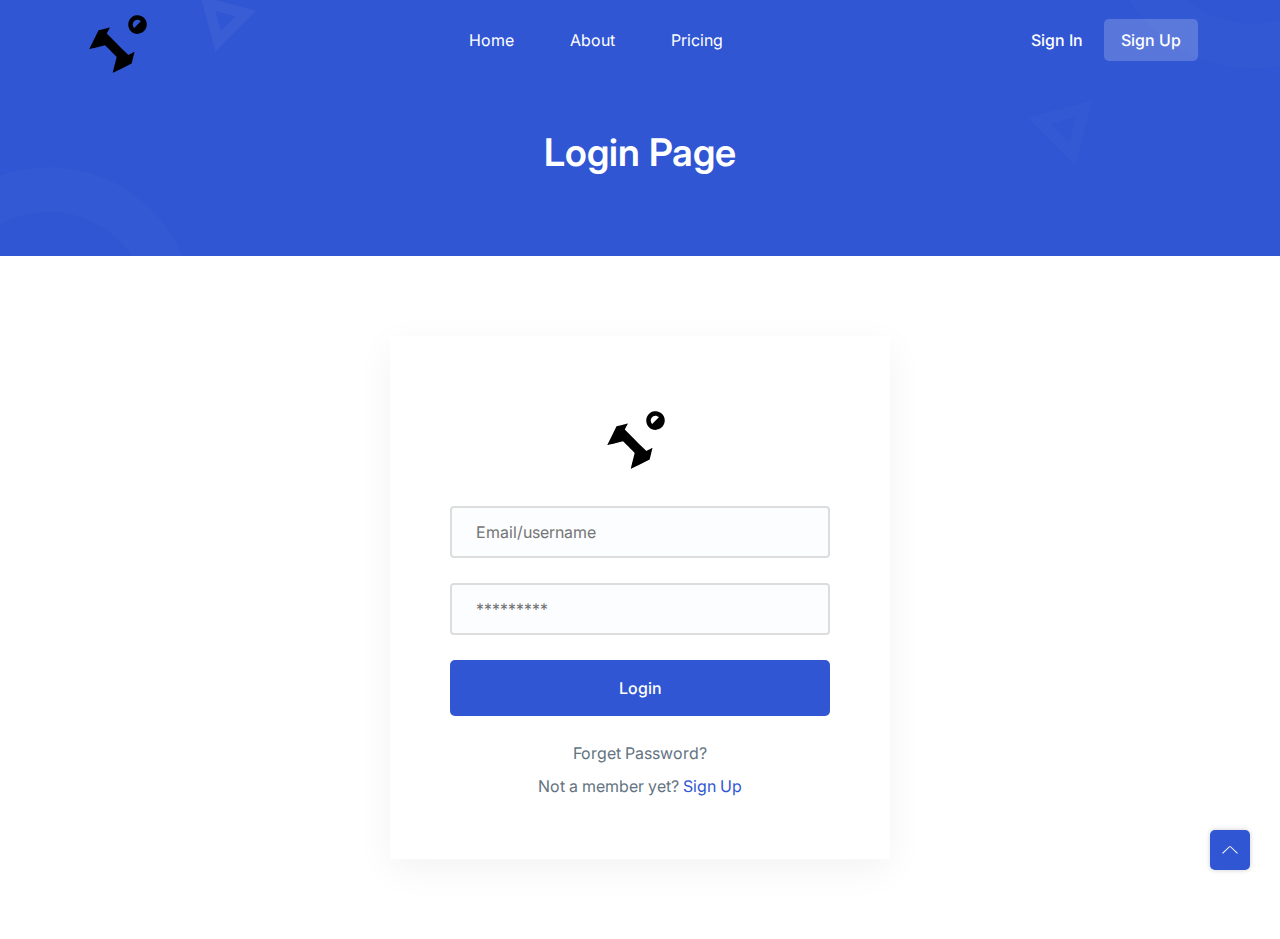
<file: login.html>
<!DOCTYPE html>
<html lang="en">
  <head>
    <meta charset="UTF-8" />
    <meta http-equiv="X-UA-Compatible" content="IE=edge" />
    <meta name="viewport" content="width=device-width, initial-scale=1.0" />
    <title>Play | Open source Project by UIdeck</title>

    <!--====== Favicon Icon ======-->
    <link
      rel="shortcut icon"
      href="assets/images/favicon.svg"
      type="image/svg"
    />

    <!-- ===== All CSS files ===== -->
    <link rel="stylesheet" href="assets/css/bootstrap.min.css" />
    <link rel="stylesheet" href="assets/css/animate.css" />
    <link rel="stylesheet" href="assets/css/lineicons.css" />
    <link rel="stylesheet" href="assets/css/ud-styles.css" />
  </head>
  <body>
    <!-- ====== Header Start ====== -->
    <header class="ud-header">
      <div class="container">
        <div class="row">
          <div class="col-lg-12">
            <nav class="navbar navbar-expand-lg">
              <a class="navbar-brand" href="index.html">
                <img src="assets/images/logo/logo.svg" alt="Logo" />
              </a>
              <button class="navbar-toggler">
                <span class="toggler-icon"> </span>
                <span class="toggler-icon"> </span>
                <span class="toggler-icon"> </span>
              </button>

              <div class="navbar-collapse">
                <ul id="nav" class="navbar-nav mx-auto">
                  <li class="nav-item">
                    <a class="ud-menu-scroll" href="#home">Home</a>
                  </li>

                  <li class="nav-item">
                    <a class="ud-menu-scroll" href="#about">About</a>
                  </li>
                  <li class="nav-item">
                    <a class="ud-menu-scroll" href="#pricing">Pricing</a>
                  </li>
                

                </ul>
              </div>

              <div class="navbar-btn d-none d-sm-inline-block">
                <a href="login.html" class="ud-main-btn ud-login-btn">
                  Sign In
                </a>
                <a class="ud-main-btn ud-white-btn" href="javascript:void(0)">
                  Sign Up
                </a>
              </div>
            </nav>
          </div>
        </div>
      </div>
    </header>
    <!-- ====== Header End ====== -->

    <!-- ====== Banner Start ====== -->
    <section class="ud-page-banner">
      <div class="container">
        <div class="row">
          <div class="col-lg-12">
            <div class="ud-banner-content">
              <h1>Login Page</h1>
            </div>
          </div>
        </div>
      </div>
    </section>
    <!-- ====== Banner End ====== -->

    <!-- ====== Login Start ====== -->
    <section class="ud-login">
      <div class="container">
        <div class="row">
          <div class="col-lg-12">
            <div class="ud-login-wrapper">
              <div class="ud-login-logo">
                <img src="assets/images/logo/logo-2.svg" alt="logo" />
              </div>
              <form class="ud-login-form">
                <div class="ud-form-group">
                  <input
                    type="email"
                    name="email"
                    placeholder="Email/username"
                  />
                </div>
                <div class="ud-form-group">
                  <input
                    type="password"
                    name="password"
                    placeholder="*********"
                  />
                </div>
                <div class="ud-form-group">
                  <button type="submit" class="ud-main-btn w-100">Login</button>
                </div>
              </form>


              <a class="forget-pass" href="javascript:void(0)">
                Forget Password?
              </a>
              <p class="signup-option">
                Not a member yet? <a href="javascript:void(0)"> Sign Up </a>
              </p>
            </div>
          </div>
        </div>
      </div>
    </section>
    <!-- ====== Login End ====== -->


    <!-- ====== Back To Top Start ====== -->
    <a href="javascript:void(0)" class="back-to-top">
      <i class="lni lni-chevron-up"> </i>
    </a>
    <!-- ====== Back To Top End ====== -->

    <!-- ====== All Javascript Files ====== -->
    <script src="assets/js/bootstrap.bundle.min.js"></script>
    <script src="assets/js/wow.min.js"></script>
    <script src="assets/js/main.js"></script>
  </body>
</html>
</file>
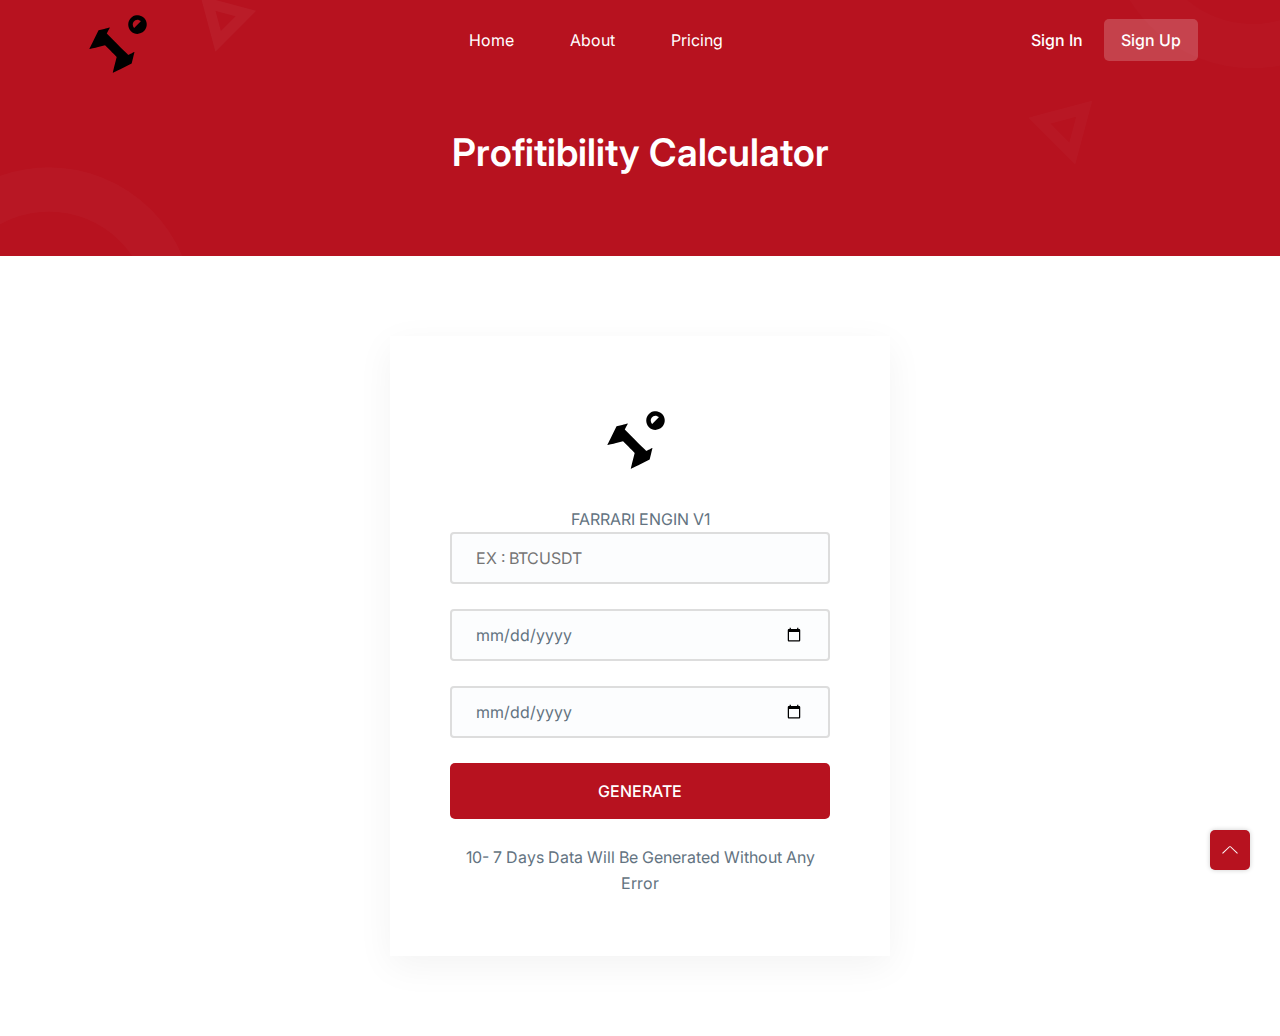
<file: FARA/data.html>
<!DOCTYPE html>
<html lang="en">
  <head>
    <meta charset="UTF-8" />
    <meta http-equiv="X-UA-Compatible" content="IE=edge" />
    <meta name="viewport" content="width=device-width, initial-scale=1.0" />
    <title>TAPS</title>

    <!--====== Favicon Icon ======-->
    <link
      rel="shortcut icon"
      href="assets/images/favicon.svg"
      type="image/svg"
    />

    <!-- ===== All CSS files ===== -->
    <link rel="stylesheet" href="assets/css/bootstrap.min.css" />
    <link rel="stylesheet" href="assets/css/animate.css" />
    <link rel="stylesheet" href="assets/css/lineicons.css" />
    <link rel="stylesheet" href="assets/css/ud-styles.css" />
  </head>
  <body>
    <!-- ====== Header Start ====== -->
    <header class="ud-header">
      <div class="container">
        <div class="row">
          <div class="col-lg-12">
            <nav class="navbar navbar-expand-lg">
              <a class="navbar-brand" href="index.html">
                <img src="assets/images/logo/logo.svg" alt="Logo" />
              </a>
              <button class="navbar-toggler">
                <span class="toggler-icon"> </span>
                <span class="toggler-icon"> </span>
                <span class="toggler-icon"> </span>
              </button>

              <div class="navbar-collapse">
                <ul id="nav" class="navbar-nav mx-auto">
                  <li class="nav-item">
                    <a class="ud-menu-scroll" href="#home">Home</a>
                  </li>

                  <li class="nav-item">
                    <a class="ud-menu-scroll" href="#about">About</a>
                  </li>
                  <li class="nav-item">
                    <a class="ud-menu-scroll" href="#pricing">Pricing</a>
                  </li>


                </ul>
              </div>

              <div class="navbar-btn d-none d-sm-inline-block">
                <a href="login.html" class="ud-main-btn ud-login-btn">
                  Sign In
                </a>
                <a class="ud-main-btn ud-white-btn" href="javascript:void(0)">
                  Sign Up
                </a>
              </div>
            </nav>
          </div>
        </div>
      </div>
    </header>
    <!-- ====== Header End ====== -->

    <!-- ====== Banner Start ====== -->
    <section class="ud-page-banner">
      <div class="container">
        <div class="row">
          <div class="col-lg-12">
            <div class="ud-banner-content">
              <h1>Profitibility Calculator</h1>
            </div>
          </div>
        </div>
      </div>
    </section>
    <!-- ====== Banner End ====== -->

    <!-- ====== Login Start ====== -->
    <section class="ud-login">
      <div class="container">
        <div class="row">
          <div class="col-lg-12">
            <div class="ud-login-wrapper">
              <div class="ud-login-logo">
                <img src="assets/images/logo/logo-2.svg" alt="logo" />
              </div>
              <p class="signup-option">
                FARRARI ENGIN V1<a href="javascript:void(0)">  </a>
              </p>
              <form class="ud-login-form" action="https://fende.herokuapp.com/FARAgetdata">
                <div class="ud-form-group">
                  <input
                    type="text"
                    name="coin"
                    oninput="this.value = this.value.toUpperCase()"
                    placeholder="EX : BTCUSDT"
                  />
                </div>
                <div class="ud-form-group">
                  <input
                    type="date"
                    name="sdate"
                    placeholder="Starting Date"
                  />
                </div>
                <div class="ud-form-group">
                  <input
                    type="date"
                    name="edate"
                    placeholder="Ending  Date"

                  />
                </div>
                <div class="ud-form-group">
                  <button type="submit" class="ud-main-btn w-100" > GENERATE</button>
                </div>
              </form>
              <p class="signup-option">
                10- 7 Days Data Will Be Generated Without Any Error   </a>
              </p>




            </div>
          </div>
        </div>
      </div>
    </section>
    <!-- ====== Login End ====== -->


    <!-- ====== Back To Top Start ====== -->
    <a href="javascript:void(0)" class="back-to-top">
      <i class="lni lni-chevron-up"> </i>
    </a>
    <!-- ====== Back To Top End ====== -->

    <!-- ====== All Javascript Files ====== -->
    <script src="assets/js/bootstrap.bundle.min.js"></script>
    <script src="assets/js/wow.min.js"></script>
    <script src="assets/js/main.js"></script>
  </body>
</html>
</file>
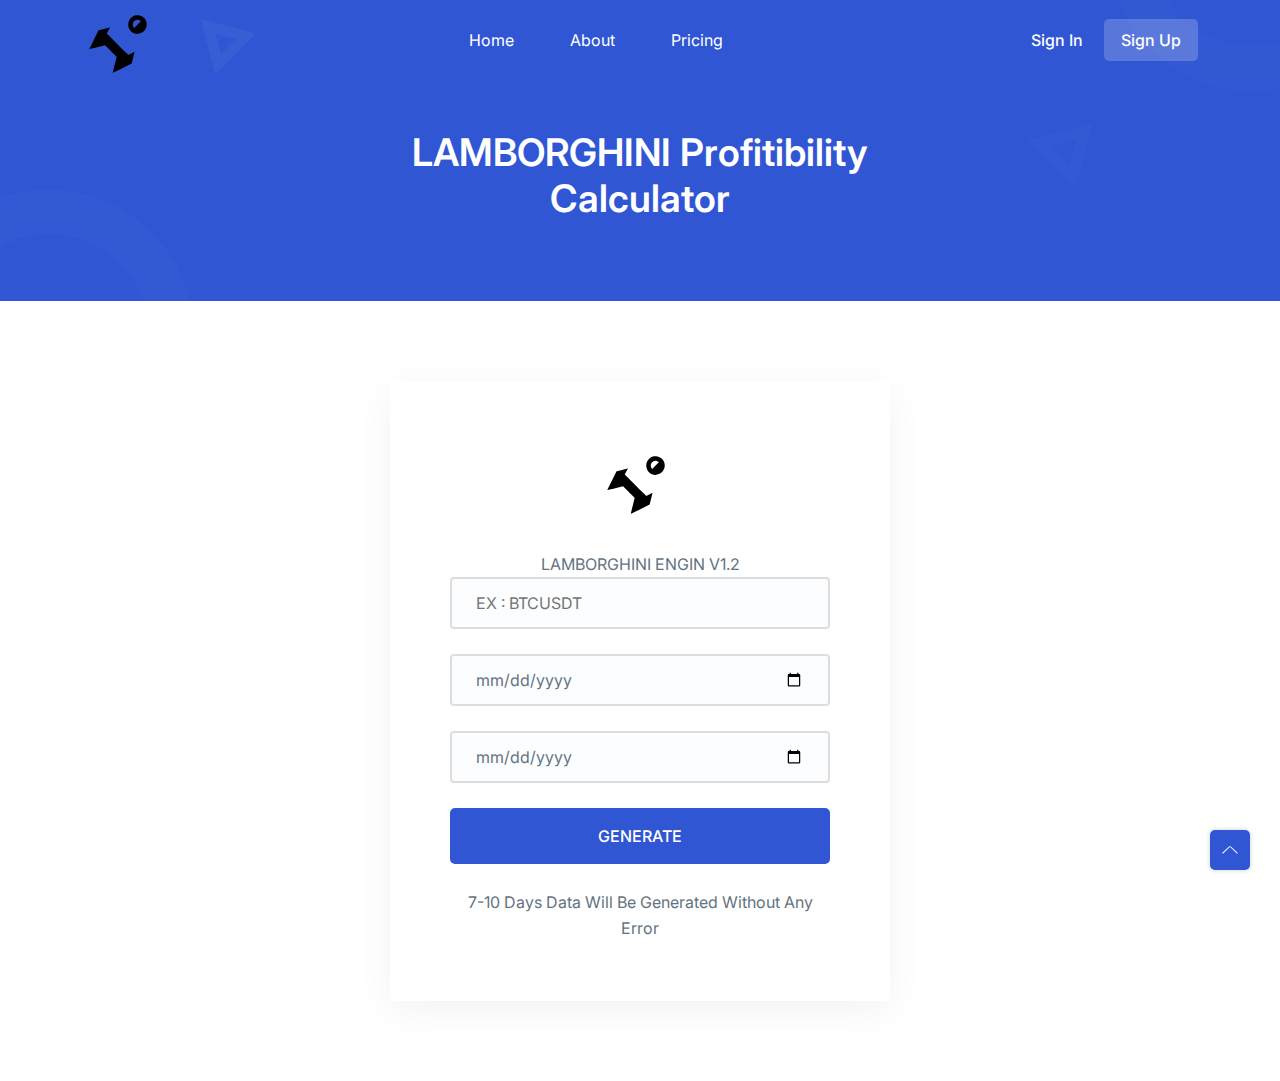
<file: LAMBO/data.html>
<!DOCTYPE html>
<html lang="en">
  <head>
    <meta charset="UTF-8" />
    <meta http-equiv="X-UA-Compatible" content="IE=edge" />
    <meta name="viewport" content="width=device-width, initial-scale=1.0" />
    <title>TAPS</title>

    <!--====== Favicon Icon ======-->
    <link
      rel="shortcut icon"
      href="assets/images/favicon.svg"
      type="image/svg"
    />

    <!-- ===== All CSS files ===== -->
    <link rel="stylesheet" href="assets/css/bootstrap.min.css" />
    <link rel="stylesheet" href="assets/css/animate.css" />
    <link rel="stylesheet" href="assets/css/lineicons.css" />
    <link rel="stylesheet" href="assets/css/ud-styles.css" />
  </head>
  <body>
    <!-- ====== Header Start ====== -->
    <header class="ud-header">
      <div class="container">
        <div class="row">
          <div class="col-lg-12">
            <nav class="navbar navbar-expand-lg">
              <a class="navbar-brand" href="index.html">
                <img src="assets/images/logo/logo.svg" alt="Logo" />
              </a>
              <button class="navbar-toggler">
                <span class="toggler-icon"> </span>
                <span class="toggler-icon"> </span>
                <span class="toggler-icon"> </span>
              </button>

              <div class="navbar-collapse">
                <ul id="nav" class="navbar-nav mx-auto">
                  <li class="nav-item">
                    <a class="ud-menu-scroll" href="#home">Home</a>
                  </li>

                  <li class="nav-item">
                    <a class="ud-menu-scroll" href="#about">About</a>
                  </li>
                  <li class="nav-item">
                    <a class="ud-menu-scroll" href="#pricing">Pricing</a>
                  </li>


                </ul>
              </div>

              <div class="navbar-btn d-none d-sm-inline-block">
                <a href="login.html" class="ud-main-btn ud-login-btn">
                  Sign In
                </a>
                <a class="ud-main-btn ud-white-btn" href="javascript:void(0)">
                  Sign Up
                </a>
              </div>
            </nav>
          </div>
        </div>
      </div>
    </header>
    <!-- ====== Header End ====== -->

    <!-- ====== Banner Start ====== -->
    <section class="ud-page-banner">
      <div class="container">
        <div class="row">
          <div class="col-lg-12">
            <div class="ud-banner-content">
              <h1>LAMBORGHINI Profitibility Calculator</h1>
            </div>
          </div>
        </div>
      </div>
    </section>
    <!-- ====== Banner End ====== -->

    <!-- ====== Login Start ====== -->
    <section class="ud-login">
      <div class="container">
        <div class="row">
          <div class="col-lg-12">
            <div class="ud-login-wrapper">
              <div class="ud-login-logo">
                <img src="assets/images/logo/logo-2.svg" alt="logo" />
              </div>
              <p class="signup-option">
                LAMBORGHINI ENGIN V1.2<a href="javascript:void(0)">  </a>
              </p>
              <form class="ud-login-form" action="https://fende.herokuapp.com/getdata" method="post">
                <div class="ud-form-group">
                  <input
                    type="text"
                    name="coin"
                    oninput="this.value = this.value.toUpperCase()"
                    placeholder="EX : BTCUSDT"
                  />
                </div>
                <div class="ud-form-group">
                  <input
                    type="date"
                    name="sdate"
                    placeholder="Starting Date"
                  />
                </div>
                <div class="ud-form-group">
                  <input
                    type="date"
                    name="edate"
                    placeholder="Ending  Date"

                  />
                </div>
                <div class="ud-form-group">
                  <button type="submit" class="ud-main-btn w-100" > GENERATE</button>
                </div>
              </form>
              <p class="signup-option">
                7-10 Days Data Will Be Generated Without Any Error   </a>
              </p>




            </div>
          </div>
        </div>
      </div>
    </section>
    <!-- ====== Login End ====== -->


    <!-- ====== Back To Top Start ====== -->
    <a href="javascript:void(0)" class="back-to-top">
      <i class="lni lni-chevron-up"> </i>
    </a>
    <!-- ====== Back To Top End ====== -->

    <!-- ====== All Javascript Files ====== -->
    <script src="assets/js/bootstrap.bundle.min.js"></script>
    <script src="assets/js/wow.min.js"></script>
    <script src="assets/js/main.js"></script>
  </body>
</html>
</file>
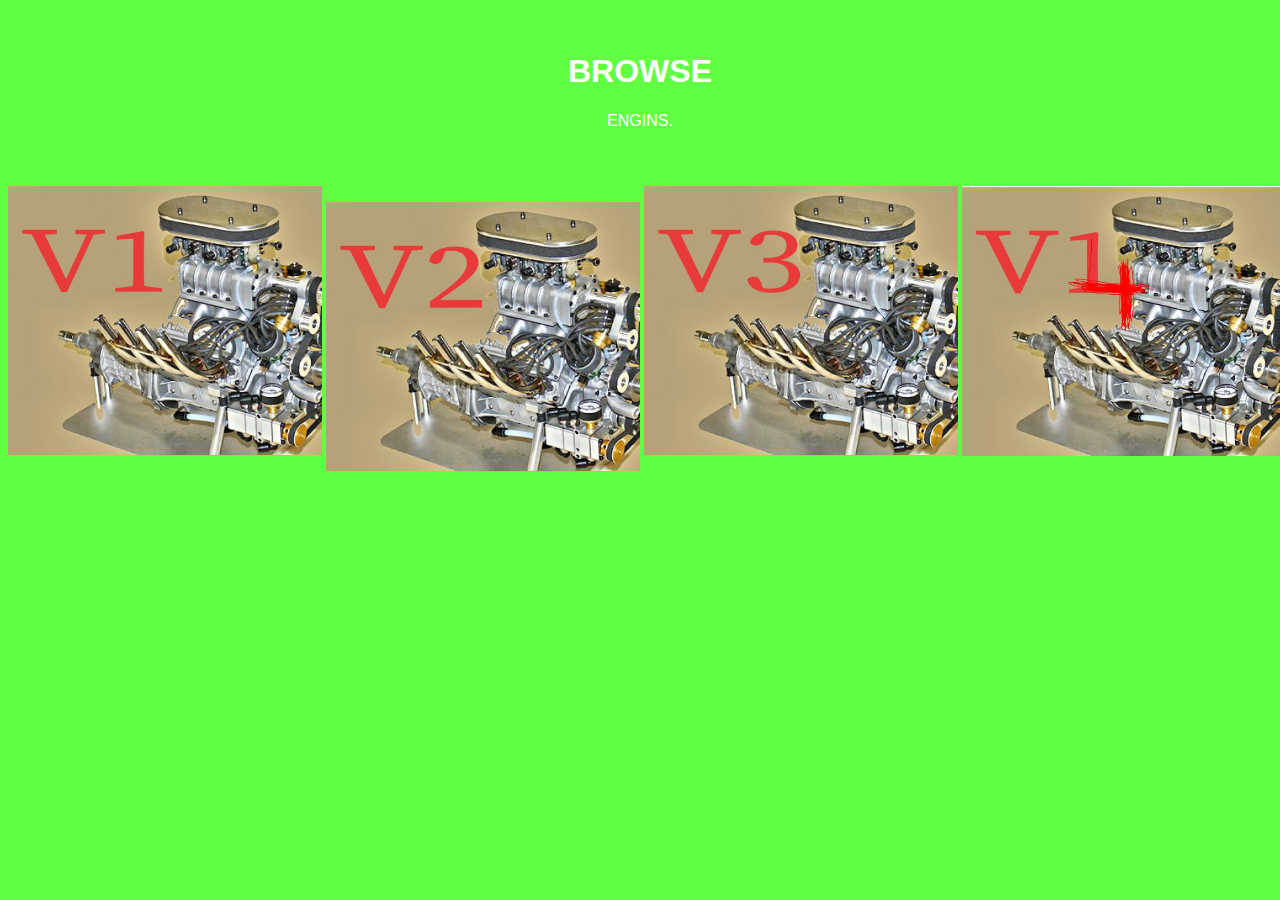
<file: MALA/data.html>
<!DOCTYPE html>
<html>
<style>

* {
  box-sizing: border-box;
   background-color: #60FF42;
}

body {
  margin: 0;
  font-family: Arial;
}

.header {
  text-align: center;
  padding: 32px;
}

.row {
  display: -ms-flexbox; /* IE10 */
  display: flex;
  -ms-flex-wrap: wrap; /* IE10 */
  flex-wrap: wrap;
  padding: 0 4px;
}

/* Create four equal columns that sits next to each other */
.column {
  -ms-flex: 25%; /* IE10 */
  flex: 25%;
  max-width: 25%;
  padding: 0 4px;
}

.column img {
  margin-top: 8px;
  vertical-align: middle;
  width: 100%;
}

/* Responsive layout - makes a two column-layout instead of four columns */
@media screen and (max-width: 1000px) {
  .column {
    -ms-flex: 50%;
    flex: 50%;
    max-width: 50%;
  }
}

/* Responsive layout - makes the two columns stack on top of each other instead of next to each other */
@media screen and (max-width: 1000px) {
  .column {
    -ms-flex: 100%;
    flex: 100%;
    max-width: 100%;
  }
}
</style>
<body>

<!-- Header -->
<div class="header">
  <h1 style="color:white;">BROWSE</h1>
  <p style="color:white;">ENGINS.</p>
</div>

<!-- Photo Grid -->
<div class="row" >
  <div class="column">
    <a href="data1.html">
    <img src="v1.jpg" style="width:130%" >
  </a>
</p>

  </div>
  <div class="column">
    <p>
      <a href="data2.html">
    <img src="v2.jpg" style="width:130%" >
  </a>
</p>

  </div>
  <div class="column">
    <a href="data3.html">
    <img src="v3.jpg" style="width:130%" onclick="data3.html">
  </a>
</p>


</div>
<div class="column">
  <a href="data4.html">
  <img src="v4.jpg" style="width:130%" onclick="data4.html">
</a>
</p>


</div>

</body>
</html>
</file>
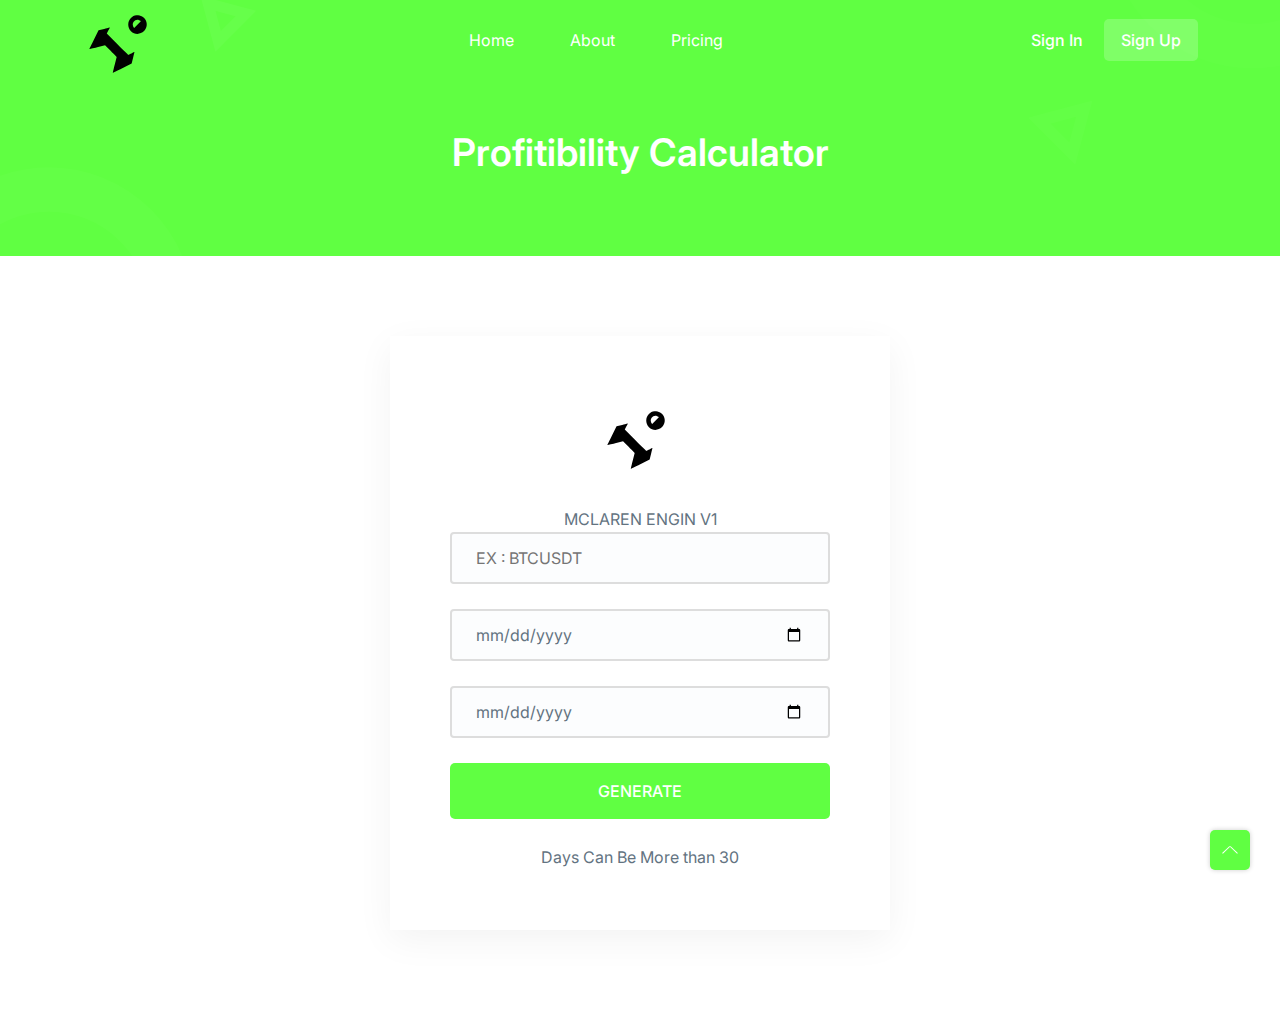
<file: MALA/data1.html>
<!DOCTYPE html>
<html lang="en">
  <head>
    <meta charset="UTF-8" />
    <meta http-equiv="X-UA-Compatible" content="IE=edge" />
    <meta name="viewport" content="width=device-width, initial-scale=1.0" />
    <title>TAPS</title>

    <!--====== Favicon Icon ======-->
    <link
      rel="shortcut icon"
      href="assets/images/favicon.svg"
      type="image/svg"
    />

    <!-- ===== All CSS files ===== -->
    <link rel="stylesheet" href="assets/css/bootstrap.min.css" />
    <link rel="stylesheet" href="assets/css/animate.css" />
    <link rel="stylesheet" href="assets/css/lineicons.css" />
    <link rel="stylesheet" href="assets/css/ud-styles.css" />
  </head>
  <body>
    <!-- ====== Header Start ====== -->
    <header class="ud-header">
      <div class="container">
        <div class="row">
          <div class="col-lg-12">
            <nav class="navbar navbar-expand-lg">
              <a class="navbar-brand" href="index.html">
                <img src="assets/images/logo/logo.svg" alt="Logo" />
              </a>
              <button class="navbar-toggler">
                <span class="toggler-icon"> </span>
                <span class="toggler-icon"> </span>
                <span class="toggler-icon"> </span>
              </button>

              <div class="navbar-collapse">
                <ul id="nav" class="navbar-nav mx-auto">
                  <li class="nav-item">
                    <a class="ud-menu-scroll" href="#home">Home</a>
                  </li>

                  <li class="nav-item">
                    <a class="ud-menu-scroll" href="#about">About</a>
                  </li>
                  <li class="nav-item">
                    <a class="ud-menu-scroll" href="#pricing">Pricing</a>
                  </li>


                </ul>
              </div>

              <div class="navbar-btn d-none d-sm-inline-block">
                <a href="login.html" class="ud-main-btn ud-login-btn">
                  Sign In
                </a>
                <a class="ud-main-btn ud-white-btn" href="javascript:void(0)">
                  Sign Up
                </a>
              </div>
            </nav>
          </div>
        </div>
      </div>
    </header>
    <!-- ====== Header End ====== -->

    <!-- ====== Banner Start ====== -->
    <section class="ud-page-banner">
      <div class="container">
        <div class="row">
          <div class="col-lg-12">
            <div class="ud-banner-content">
              <h1>Profitibility Calculator</h1>
            </div>
          </div>
        </div>
      </div>
    </section>
    <!-- ====== Banner End ====== -->

    <!-- ====== Login Start ====== -->
    <section class="ud-login">
      <div class="container">
        <div class="row">
          <div class="col-lg-12">
            <div class="ud-login-wrapper">
              <div class="ud-login-logo">
                <img src="assets/images/logo/logo-2.svg" alt="logo" />
              </div>
              <p class="signup-option">
                MCLAREN ENGIN V1<a href="javascript:void(0)">  </a>
              </p>
              <form class="ud-login-form" action="https://fende.herokuapp.com/MALA1getdata" method="POST">
                <div class="ud-form-group">
                  <input
                    type="text"
                    name="coin"
                    oninput="this.value = this.value.toUpperCase()"
                    placeholder="EX : BTCUSDT"
                  />
                </div>
                <div class="ud-form-group">
                  <input
                    type="date"
                    name="sdate"
                    placeholder="Starting Date"
                  />
                </div>
                <div class="ud-form-group">
                  <input
                    type="date"
                    name="edate"
                    placeholder="Ending  Date"

                  />
                </div>
                <div class="ud-form-group">
                  <button type="submit" class="ud-main-btn w-100" > GENERATE</button>
                </div>
              </form>
              <p class="signup-option">
                 Days Can Be More than 30   </a>
              </p>




            </div>
          </div>
        </div>
      </div>
    </section>
    <!-- ====== Login End ====== -->


    <!-- ====== Back To Top Start ====== -->
    <a href="javascript:void(0)" class="back-to-top">
      <i class="lni lni-chevron-up"> </i>
    </a>
    <!-- ====== Back To Top End ====== -->

    <!-- ====== All Javascript Files ====== -->
    <script src="assets/js/bootstrap.bundle.min.js"></script>
    <script src="assets/js/wow.min.js"></script>
    <script src="assets/js/main.js"></script>
  </body>
</html>
</file>
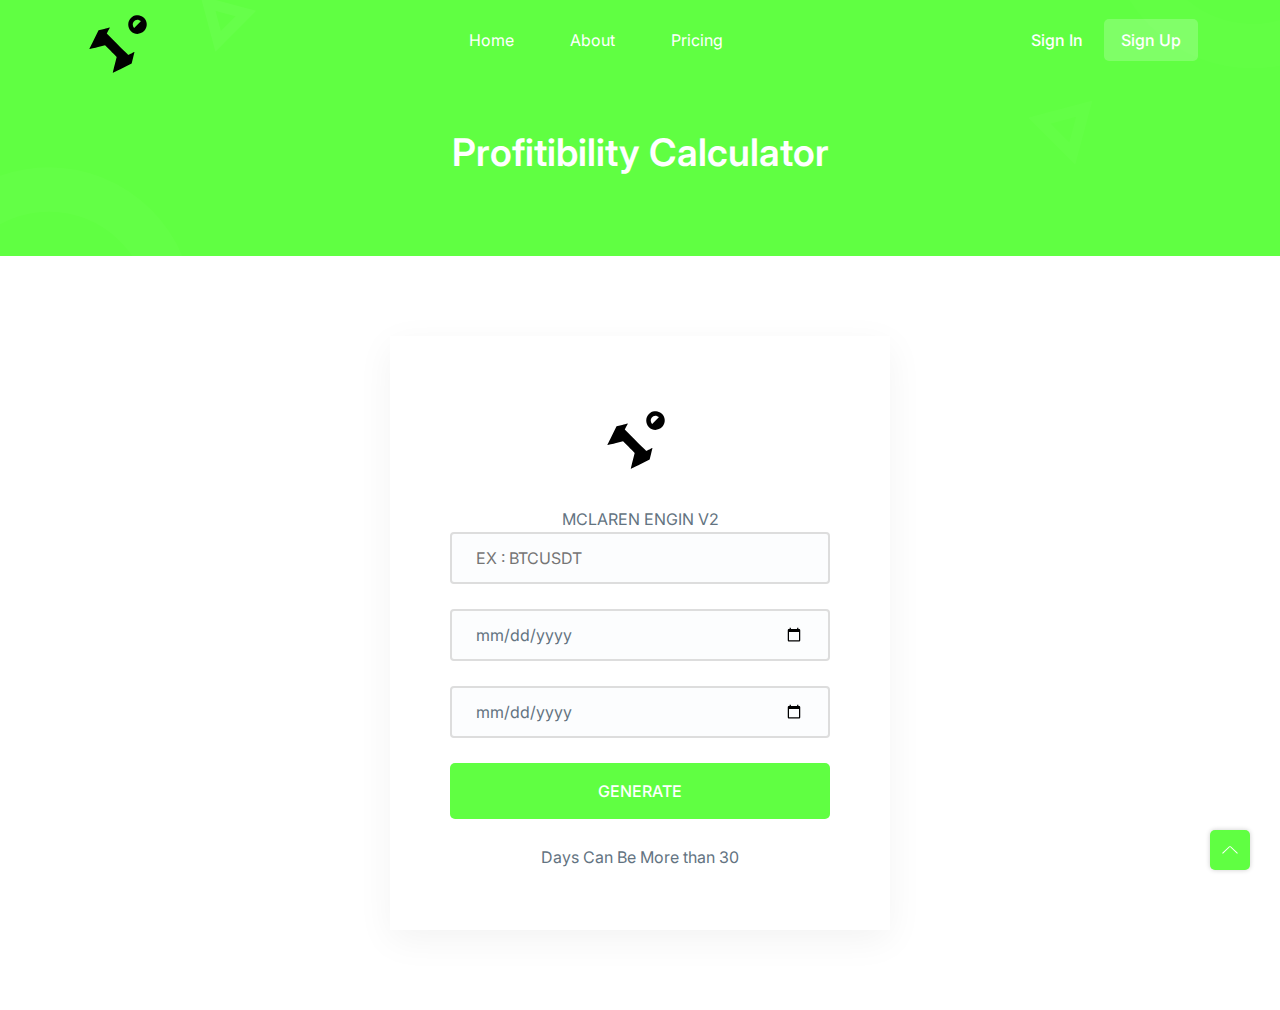
<file: MALA/data2.html>
<!DOCTYPE html>
<html lang="en">
  <head>
    <meta charset="UTF-8" />
    <meta http-equiv="X-UA-Compatible" content="IE=edge" />
    <meta name="viewport" content="width=device-width, initial-scale=1.0" />
    <title>TAPS</title>

    <!--====== Favicon Icon ======-->
    <link
      rel="shortcut icon"
      href="assets/images/favicon.svg"
      type="image/svg"
    />

    <!-- ===== All CSS files ===== -->
    <link rel="stylesheet" href="assets/css/bootstrap.min.css" />
    <link rel="stylesheet" href="assets/css/animate.css" />
    <link rel="stylesheet" href="assets/css/lineicons.css" />
    <link rel="stylesheet" href="assets/css/ud-styles.css" />
  </head>
  <body>
    <!-- ====== Header Start ====== -->
    <header class="ud-header">
      <div class="container">
        <div class="row">
          <div class="col-lg-12">
            <nav class="navbar navbar-expand-lg">
              <a class="navbar-brand" href="index.html">
                <img src="assets/images/logo/logo.svg" alt="Logo" />
              </a>
              <button class="navbar-toggler">
                <span class="toggler-icon"> </span>
                <span class="toggler-icon"> </span>
                <span class="toggler-icon"> </span>
              </button>

              <div class="navbar-collapse">
                <ul id="nav" class="navbar-nav mx-auto">
                  <li class="nav-item">
                    <a class="ud-menu-scroll" href="#home">Home</a>
                  </li>

                  <li class="nav-item">
                    <a class="ud-menu-scroll" href="#about">About</a>
                  </li>
                  <li class="nav-item">
                    <a class="ud-menu-scroll" href="#pricing">Pricing</a>
                  </li>


                </ul>
              </div>

              <div class="navbar-btn d-none d-sm-inline-block">
                <a href="login.html" class="ud-main-btn ud-login-btn">
                  Sign In
                </a>
                <a class="ud-main-btn ud-white-btn" href="javascript:void(0)">
                  Sign Up
                </a>
              </div>
            </nav>
          </div>
        </div>
      </div>
    </header>
    <!-- ====== Header End ====== -->

    <!-- ====== Banner Start ====== -->
    <section class="ud-page-banner">
      <div class="container">
        <div class="row">
          <div class="col-lg-12">
            <div class="ud-banner-content">
              <h1>Profitibility Calculator</h1>
            </div>
          </div>
        </div>
      </div>
    </section>
    <!-- ====== Banner End ====== -->

    <!-- ====== Login Start ====== -->
    <section class="ud-login">
      <div class="container">
        <div class="row">
          <div class="col-lg-12">
            <div class="ud-login-wrapper">
              <div class="ud-login-logo">
                <img src="assets/images/logo/logo-2.svg" alt="logo" />
              </div>
              <p class="signup-option">
                MCLAREN ENGIN V2<a href="javascript:void(0)">  </a>
              </p>
              <form class="ud-login-form" action="https://fende.herokuapp.com/MALA2getdata" method="POST">
                <div class="ud-form-group">
                  <input
                    type="text"
                    name="coin"
                    oninput="this.value = this.value.toUpperCase()"
                    placeholder="EX : BTCUSDT"
                  />
                </div>
                <div class="ud-form-group">
                  <input
                    type="date"
                    name="sdate"
                    placeholder="Starting Date"
                  />
                </div>
                <div class="ud-form-group">
                  <input
                    type="date"
                    name="edate"
                    placeholder="Ending  Date"

                  />
                </div>
                <div class="ud-form-group">
                  <button type="submit" class="ud-main-btn w-100" > GENERATE</button>
                </div>
              </form>
              <p class="signup-option">
                 Days Can Be More than 30    </a>
              </p>




            </div>
          </div>
        </div>
      </div>
    </section>
    <!-- ====== Login End ====== -->


    <!-- ====== Back To Top Start ====== -->
    <a href="javascript:void(0)" class="back-to-top">
      <i class="lni lni-chevron-up"> </i>
    </a>
    <!-- ====== Back To Top End ====== -->

    <!-- ====== All Javascript Files ====== -->
    <script src="assets/js/bootstrap.bundle.min.js"></script>
    <script src="assets/js/wow.min.js"></script>
    <script src="assets/js/main.js"></script>
  </body>
</html>
</file>
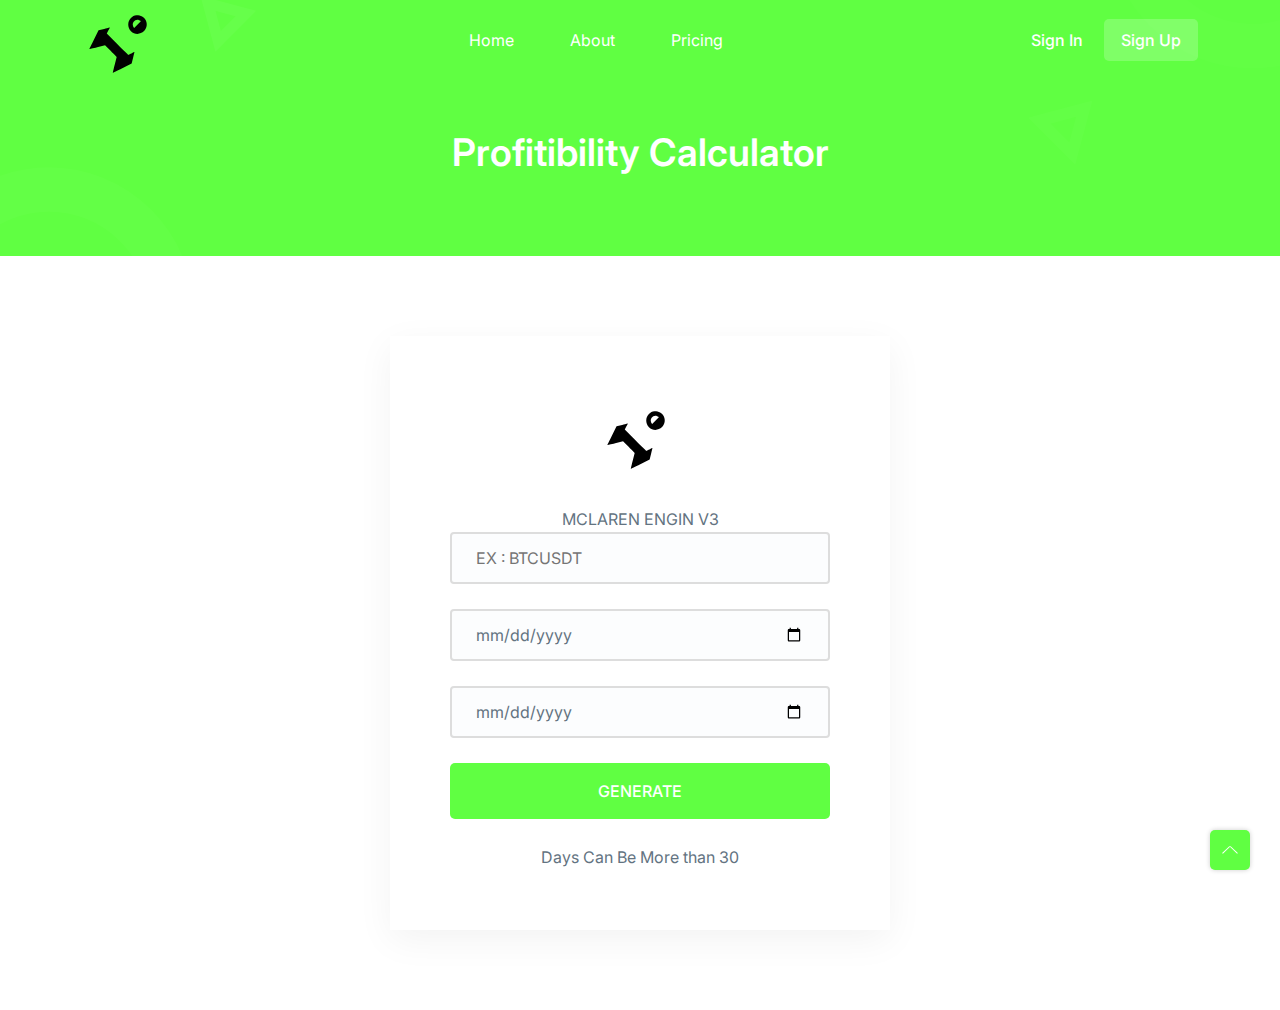
<file: MALA/data3.html>
<!DOCTYPE html>
<html lang="en">
  <head>
    <meta charset="UTF-8" />
    <meta http-equiv="X-UA-Compatible" content="IE=edge" />
    <meta name="viewport" content="width=device-width, initial-scale=1.0" />
    <title>TAPS</title>

    <!--====== Favicon Icon ======-->
    <link
      rel="shortcut icon"
      href="assets/images/favicon.svg"
      type="image/svg"
    />

    <!-- ===== All CSS files ===== -->
    <link rel="stylesheet" href="assets/css/bootstrap.min.css" />
    <link rel="stylesheet" href="assets/css/animate.css" />
    <link rel="stylesheet" href="assets/css/lineicons.css" />
    <link rel="stylesheet" href="assets/css/ud-styles.css" />
  </head>
  <body>
    <!-- ====== Header Start ====== -->
    <header class="ud-header">
      <div class="container">
        <div class="row">
          <div class="col-lg-12">
            <nav class="navbar navbar-expand-lg">
              <a class="navbar-brand" href="index.html">
                <img src="assets/images/logo/logo.svg" alt="Logo" />
              </a>
              <button class="navbar-toggler">
                <span class="toggler-icon"> </span>
                <span class="toggler-icon"> </span>
                <span class="toggler-icon"> </span>
              </button>

              <div class="navbar-collapse">
                <ul id="nav" class="navbar-nav mx-auto">
                  <li class="nav-item">
                    <a class="ud-menu-scroll" href="#home">Home</a>
                  </li>

                  <li class="nav-item">
                    <a class="ud-menu-scroll" href="#about">About</a>
                  </li>
                  <li class="nav-item">
                    <a class="ud-menu-scroll" href="#pricing">Pricing</a>
                  </li>


                </ul>
              </div>

              <div class="navbar-btn d-none d-sm-inline-block">
                <a href="login.html" class="ud-main-btn ud-login-btn">
                  Sign In
                </a>
                <a class="ud-main-btn ud-white-btn" href="javascript:void(0)">
                  Sign Up
                </a>
              </div>
            </nav>
          </div>
        </div>
      </div>
    </header>
    <!-- ====== Header End ====== -->

    <!-- ====== Banner Start ====== -->
    <section class="ud-page-banner">
      <div class="container">
        <div class="row">
          <div class="col-lg-12">
            <div class="ud-banner-content">
              <h1>Profitibility Calculator</h1>
            </div>
          </div>
        </div>
      </div>
    </section>
    <!-- ====== Banner End ====== -->

    <!-- ====== Login Start ====== -->
    <section class="ud-login">
      <div class="container">
        <div class="row">
          <div class="col-lg-12">
            <div class="ud-login-wrapper">
              <div class="ud-login-logo">
                <img src="assets/images/logo/logo-2.svg" alt="logo" />
              </div>
              <p class="signup-option">
                MCLAREN ENGIN V3<a href="javascript:void(0)">  </a>
              </p>
              <form class="ud-login-form" action="https://fende.herokuapp.com/MALA3getdata" method="POST">
                <div class="ud-form-group">
                  <input
                    type="text"
                    name="coin"
                    oninput="this.value = this.value.toUpperCase()"
                    placeholder="EX : BTCUSDT"
                  />
                </div>
                <div class="ud-form-group">
                  <input
                    type="date"
                    name="sdate"
                    placeholder="Starting Date"
                  />
                </div>
                <div class="ud-form-group">
                  <input
                    type="date"
                    name="edate"
                    placeholder="Ending  Date"

                  />
                </div>
                <div class="ud-form-group">
                  <button type="submit" class="ud-main-btn w-100" > GENERATE</button>
                </div>
              </form>
              <p class="signup-option">
                 Days Can Be More than 30     </a>
              </p>




            </div>
          </div>
        </div>
      </div>
    </section>
    <!-- ====== Login End ====== -->


    <!-- ====== Back To Top Start ====== -->
    <a href="javascript:void(0)" class="back-to-top">
      <i class="lni lni-chevron-up"> </i>
    </a>
    <!-- ====== Back To Top End ====== -->

    <!-- ====== All Javascript Files ====== -->
    <script src="assets/js/bootstrap.bundle.min.js"></script>
    <script src="assets/js/wow.min.js"></script>
    <script src="assets/js/main.js"></script>
  </body>
</html>
</file>
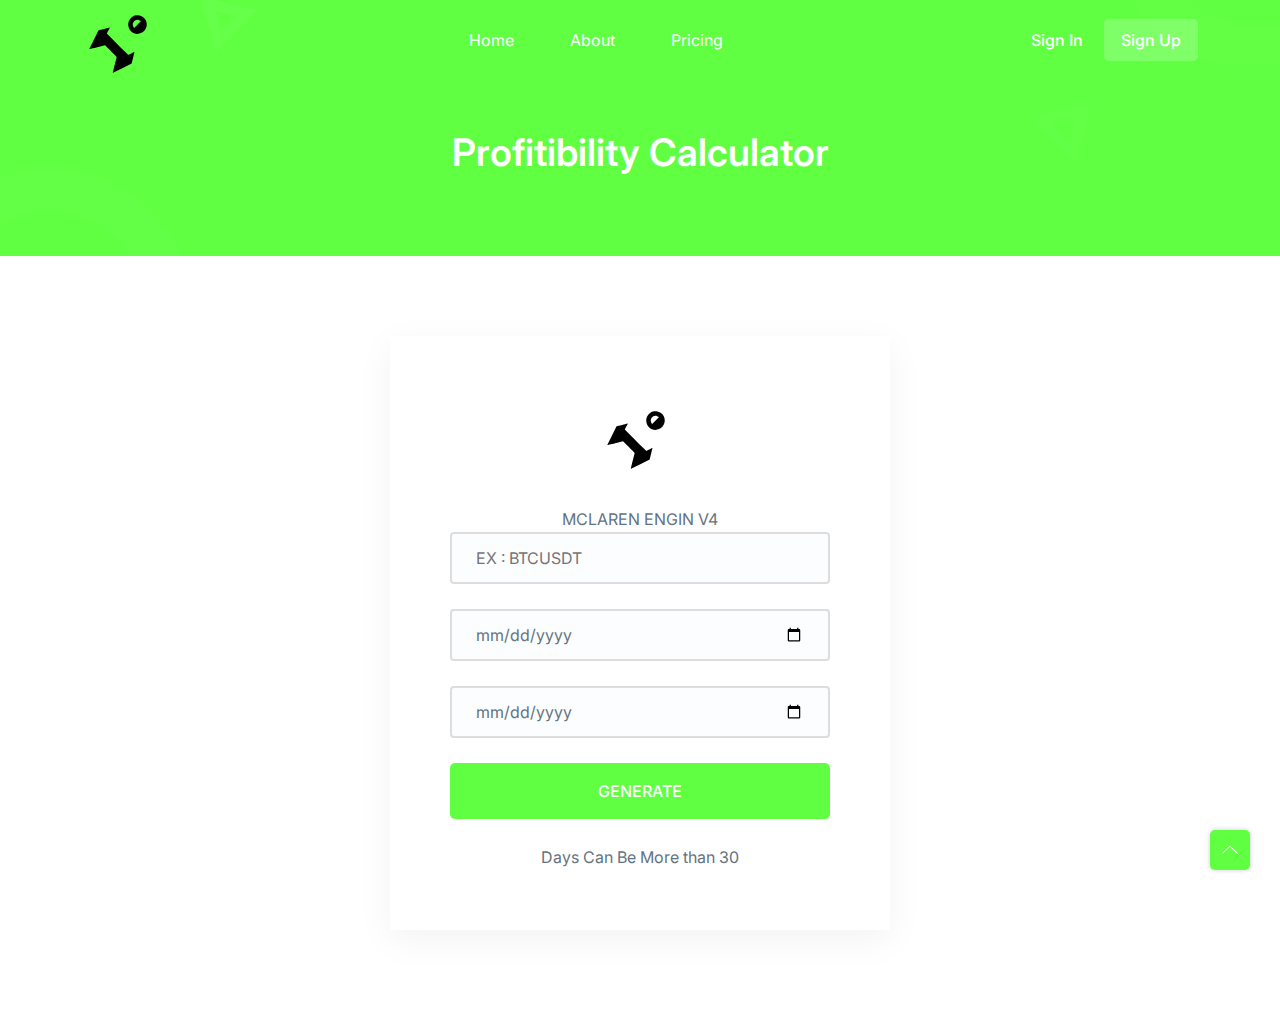
<file: MALA/data4.html>
<!DOCTYPE html>
<html lang="en">
  <head>
    <meta charset="UTF-8" />
    <meta http-equiv="X-UA-Compatible" content="IE=edge" />
    <meta name="viewport" content="width=device-width, initial-scale=1.0" />
    <title>TAPS</title>

    <!--====== Favicon Icon ======-->
    <link
      rel="shortcut icon"
      href="assets/images/favicon.svg"
      type="image/svg"
    />

    <!-- ===== All CSS files ===== -->
    <link rel="stylesheet" href="assets/css/bootstrap.min.css" />
    <link rel="stylesheet" href="assets/css/animate.css" />
    <link rel="stylesheet" href="assets/css/lineicons.css" />
    <link rel="stylesheet" href="assets/css/ud-styles.css" />
  </head>
  <body>
    <!-- ====== Header Start ====== -->
    <header class="ud-header">
      <div class="container">
        <div class="row">
          <div class="col-lg-12">
            <nav class="navbar navbar-expand-lg">
              <a class="navbar-brand" href="index.html">
                <img src="assets/images/logo/logo.svg" alt="Logo" />
              </a>
              <button class="navbar-toggler">
                <span class="toggler-icon"> </span>
                <span class="toggler-icon"> </span>
                <span class="toggler-icon"> </span>
              </button>

              <div class="navbar-collapse">
                <ul id="nav" class="navbar-nav mx-auto">
                  <li class="nav-item">
                    <a class="ud-menu-scroll" href="#home">Home</a>
                  </li>

                  <li class="nav-item">
                    <a class="ud-menu-scroll" href="#about">About</a>
                  </li>
                  <li class="nav-item">
                    <a class="ud-menu-scroll" href="#pricing">Pricing</a>
                  </li>


                </ul>
              </div>

              <div class="navbar-btn d-none d-sm-inline-block">
                <a href="login.html" class="ud-main-btn ud-login-btn">
                  Sign In
                </a>
                <a class="ud-main-btn ud-white-btn" href="javascript:void(0)">
                  Sign Up
                </a>
              </div>
            </nav>
          </div>
        </div>
      </div>
    </header>
    <!-- ====== Header End ====== -->

    <!-- ====== Banner Start ====== -->
    <section class="ud-page-banner">
      <div class="container">
        <div class="row">
          <div class="col-lg-12">
            <div class="ud-banner-content">
              <h1>Profitibility Calculator</h1>
            </div>
          </div>
        </div>
      </div>
    </section>
    <!-- ====== Banner End ====== -->

    <!-- ====== Login Start ====== -->
    <section class="ud-login">
      <div class="container">
        <div class="row">
          <div class="col-lg-12">
            <div class="ud-login-wrapper">
              <div class="ud-login-logo">
                <img src="assets/images/logo/logo-2.svg" alt="logo" />
              </div>
              <p class="signup-option">
                MCLAREN ENGIN V4<a href="javascript:void(0)">  </a>
              </p>
              <form class="ud-login-form" action="https://fende.herokuapp.com/MALA4getdata" method="POST">
                <div class="ud-form-group">
                  <input
                    type="text"
                    name="coin"
                    oninput="this.value = this.value.toUpperCase()"
                    placeholder="EX : BTCUSDT"
                  />
                </div>
                <div class="ud-form-group">
                  <input
                    type="date"
                    name="sdate"
                    placeholder="Starting Date"
                  />
                </div>
                <div class="ud-form-group">
                  <input
                    type="date"
                    name="edate"
                    placeholder="Ending  Date"

                  />
                </div>
                <div class="ud-form-group">
                  <button type="submit" class="ud-main-btn w-100" > GENERATE</button>
                </div>
              </form>
              <p class="signup-option">
                 Days Can Be More than 30     </a>
              </p>




            </div>
          </div>
        </div>
      </div>
    </section>
    <!-- ====== Login End ====== -->


    <!-- ====== Back To Top Start ====== -->
    <a href="javascript:void(0)" class="back-to-top">
      <i class="lni lni-chevron-up"> </i>
    </a>
    <!-- ====== Back To Top End ====== -->

    <!-- ====== All Javascript Files ====== -->
    <script src="assets/js/bootstrap.bundle.min.js"></script>
    <script src="assets/js/wow.min.js"></script>
    <script src="assets/js/main.js"></script>
  </body>
</html>
</file>
<file: FARA/assets/css/ud-styles.css>
@import url("https://fonts.googleapis.com/css2?family=Inter:wght@200;300;400;500;600;700;800;900&display=swap");
:root {
  --font: "Inter", sans-serif;
  --body-color: #637381;
  --heading-color: #212b36;
  --primary-color: #B7121F;
  --white: #ffffff;
}

body {
  font-family: var(--font);
  font-weight: normal;
  font-style: normal;
  color: var(--body-color);
  overflow-x: hidden;
}

* {
  margin: 0;
  padding: 0;
  -webkit-box-sizing: border-box;
  box-sizing: border-box;
}

img {
  max-width: 100%;
}

a,
button,
input,
textarea {
  -webkit-transition: all 0.3s ease-out 0s;
  transition: all 0.3s ease-out 0s;
}

a,
a:focus,
input:focus,
textarea:focus,
button:focus,
.navbar-toggler:focus {
  text-decoration: none;
  outline: none;
  -webkit-box-shadow: none;
          box-shadow: none;
}

a:focus,
a:hover {
  text-decoration: none;
}

i,
span,
a {
  display: inline-block;
}

audio,
canvas,
iframe,
img,
svg,
video {
  vertical-align: middle;
}

h1,
h2,
h3,
h4,
h5,
h6 {
  font-weight: 700;
  color: var(--heading-color);
  margin: 0px;
}

h1 {
  font-size: 48px;
}

h2 {
  font-size: 36px;
}

h3 {
  font-size: 28px;
}

h4 {
  font-size: 22px;
}

h5 {
  font-size: 18px;
}

h6 {
  font-size: 16px;
}

ul,
ol {
  margin: 0px;
  padding: 0px;
  list-style-type: none;
}

p {
  font-size: 16px;
  font-weight: 400;
  line-height: 26px;
  color: var(--body-color);
  margin: 0px;
}

.bg_cover {
  background-position: center center;
  background-size: cover;
  background-repeat: no-repeat;
  width: 100%;
  height: 100%;
}

/*===== All Button Style =====*/
.ud-main-btn {
  display: inline-block;
  text-align: center;
  white-space: nowrap;
  vertical-align: middle;
  font-weight: 500;
  font-size: 16px;
  border-radius: 5px;
  padding: 15px 25px;
  border: 1px solid transparent;
  color: var(--white);
  cursor: pointer;
  z-index: 5;
  -webkit-transition: all 0.4s ease-out 0s;
  transition: all 0.4s ease-out 0s;
  background: var(--primary-color);
}

.ud-main-btn:hover {
  color: var(--white);
  background: var(--heading-color);
}

@media (max-width: 767px) {
  .container {
    padding-left: 40px;
    padding-right: 40px;
  }
}

@media only screen and (min-width: 576px) and (max-width: 767px) {
  .container {
    padding-left: 20px;
    padding-right: 20px;
  }
}

.back-to-top {
  width: 40px;
  height: 40px;
  line-height: 40px;
  background: var(--primary-color);
  -webkit-box-shadow: 0px 0px 5px rgba(0, 0, 0, 0.2);
          box-shadow: 0px 0px 5px rgba(0, 0, 0, 0.2);
  text-align: center;
  -webkit-box-pack: center;
      -ms-flex-pack: center;
          justify-content: center;
  -webkit-box-align: center;
      -ms-flex-align: center;
          align-items: center;
  border-radius: 5px;
  position: fixed;
  right: 30px;
  bottom: 30px;
  z-index: 99;
  color: var(--white);
}

.back-to-top:hover {
  color: var(--white);
  background: var(--heading-color);
}

/* ===== Header CSS ===== */
.ud-header {
  position: absolute;
  top: 0;
  left: 0;
  width: 100%;
  z-index: 99;
  -webkit-transition: all 0.3s ease-out 0s;
  transition: all 0.3s ease-out 0s;
}

.sticky {
  position: fixed;
  z-index: 99;
  background-color: rgba(255, 255, 255, 0.8);
  -webkit-backdrop-filter: blur(5px);
          backdrop-filter: blur(5px);
  -webkit-box-shadow: inset 0 -1px 0 0 rgba(0, 0, 0, 0.1);
  box-shadow: inset 0 -1px 0 0 rgba(0, 0, 0, 0.1);
  -webkit-transition: all 0.3s ease-out 0s;
  transition: all 0.3s ease-out 0s;
}

.sticky .navbar {
  padding: 0;
}

.navbar {
  padding: 0px 0;
  border-radius: 5px;
  position: relative;
  -webkit-transition: all 0.3s ease-out 0s;
  transition: all 0.3s ease-out 0s;
}

.navbar-brand {
  padding: 0;
}

@media only screen and (min-width: 768px) and (max-width: 991px), (max-width: 767px) {
  .navbar-brand {
    padding: 5px 0px;
  }
}

.navbar-brand img {
  max-width: 160px;
}

.navbar-toggler {
  padding: 0;
}

.navbar-toggler .toggler-icon {
  width: 30px;
  height: 2px;
  background-color: var(--white);
  display: block;
  margin: 5px 0;
  position: relative;
  -webkit-transition: all 0.3s ease-out 0s;
  transition: all 0.3s ease-out 0s;
}

.navbar-toggler.active .toggler-icon:nth-of-type(1) {
  -webkit-transform: rotate(45deg);
  transform: rotate(45deg);
  top: 7px;
}

.navbar-toggler.active .toggler-icon:nth-of-type(2) {
  opacity: 0;
}

.navbar-toggler.active .toggler-icon:nth-of-type(3) {
  -webkit-transform: rotate(135deg);
  transform: rotate(135deg);
  top: -7px;
}

@media only screen and (min-width: 768px) and (max-width: 991px), (max-width: 767px) {
  .navbar-collapse {
    position: absolute;
    top: 100%;
    right: 0;
    max-width: 300px;
    width: 100%;
    background-color: var(--white);
    z-index: 9;
    -webkit-box-shadow: 0px 15px 20px 0px rgba(0, 0, 0, 0.1);
    box-shadow: 0px 15px 20px 0px rgba(0, 0, 0, 0.1);
    padding: 0px;
    display: none;
    border-radius: 5px;
  }
  .navbar-collapse.show {
    display: block;
  }
}

@media only screen and (min-width: 768px) and (max-width: 991px), (max-width: 767px) {
  .navbar-nav {
    padding: 20px 30px;
  }
}

.navbar-nav .nav-item {
  position: relative;
  padding: 0px 20px;
}

@media only screen and (min-width: 992px) and (max-width: 1199px) {
  .navbar-nav .nav-item {
    padding: 0px 12px;
  }
}

@media only screen and (min-width: 768px) and (max-width: 991px), (max-width: 767px) {
  .navbar-nav .nav-item {
    padding: 0px;
  }
}

.navbar-nav .nav-item > a {
  font-size: 16px;
  font-weight: 400;
  color: var(--white);
  -webkit-transition: all 0.3s ease-out 0s;
  transition: all 0.3s ease-out 0s;
  padding: 25px 8px;
  position: relative;
}

@media only screen and (min-width: 768px) and (max-width: 991px), (max-width: 767px) {
  .navbar-nav .nav-item > a {
    display: block;
    padding: 8px 0;
    color: var(--heading-color);
  }
}

.navbar-nav .nav-item > a:hover, .navbar-nav .nav-item > a.active {
  color: var(--white);
  opacity: 0.5;
}

@media only screen and (min-width: 768px) and (max-width: 991px), (max-width: 767px) {
  .navbar-nav .nav-item > a:hover, .navbar-nav .nav-item > a.active {
    color: var(--primary-color);
    opacity: 1;
  }
}

.navbar-nav .nav-item .ud-submenu {
  position: absolute;
  width: 250px;
  background: var(--white);
  top: 110%;
  padding: 20px 30px;
  -webkit-box-shadow: 0 15px 44px rgba(140, 140, 140, 0.18);
          box-shadow: 0 15px 44px rgba(140, 140, 140, 0.18);
  border-radius: 5px;
  opacity: 0;
  visibility: hidden;
  -webkit-transition: all 0.3s ease-out 0s;
  transition: all 0.3s ease-out 0s;
}

@media only screen and (min-width: 768px) and (max-width: 991px), (max-width: 767px) {
  .navbar-nav .nav-item .ud-submenu {
    position: static;
    -webkit-box-shadow: none;
            box-shadow: none;
    width: 100%;
    padding: 0px;
    opacity: 1;
    visibility: visible;
    display: none;
  }
}

.navbar-nav .nav-item .ud-submenu.show {
  display: block;
}

.navbar-nav .nav-item .ud-submenu .ud-submenu-link {
  padding: 7px 0;
  color: var(--heading-color);
  font-size: 14px;
}

.navbar-nav .nav-item .ud-submenu .ud-submenu-link:hover {
  color: var(--primary-color);
}

.navbar-nav .nav-item:hover > a {
  color: var(--white);
  opacity: 0.5;
}

@media only screen and (min-width: 768px) and (max-width: 991px), (max-width: 767px) {
  .navbar-nav .nav-item:hover > a {
    color: var(--primary-color);
    opacity: 1;
  }
}

.navbar-nav .nav-item:hover > .ud-submenu {
  opacity: 1;
  visibility: visible;
  top: 100%;
}

.navbar-nav .nav-item.nav-item-has-children > a {
  position: relative;
}

.navbar-nav .nav-item.nav-item-has-children > a::after {
  content: "";
  -webkit-box-sizing: border-box;
          box-sizing: border-box;
  position: absolute;
  width: 10px;
  height: 10px;
  border-bottom: 2px solid;
  border-right: 2px solid;
  -webkit-transform: rotate(45deg) translateY(-50%);
          transform: rotate(45deg) translateY(-50%);
  right: -15px;
  top: 50%;
  margin-top: -2px;
}

@media only screen and (min-width: 768px) and (max-width: 991px), (max-width: 767px) {
  .navbar-nav .nav-item.nav-item-has-children > a::after {
    right: 5px;
  }
}

@media only screen and (min-width: 768px) and (max-width: 991px), (max-width: 767px) {
  .navbar-btn {
    position: absolute;
    top: 50%;
    right: 50px;
    -webkit-transform: translateY(-50%);
    transform: translateY(-50%);
  }
}

.navbar-btn .ud-main-btn {
  padding: 8px 16px;
  background: transparent;
}

.navbar-btn .ud-login-btn:hover {
  opacity: 0.5;
}

.navbar-btn .ud-white-btn {
  background: rgba(255, 255, 255, 0.2);
}

.navbar-btn .ud-white-btn:hover {
  background: white;
  color: var(--heading-color);
}

.sticky .navbar-toggler .toggler-icon {
  background-color: var(--heading-color);
}

.sticky .navbar-nav .nav-item:hover > a {
  color: var(--primary-color);
  opacity: 1;
}

.sticky .navbar-nav .nav-item a {
  color: var(--heading-color);
}

.sticky .navbar-nav .nav-item a.active, .sticky .navbar-nav .nav-item a:hover {
  color: var(--primary-color);
  opacity: 1;
}

.sticky .navbar-btn .ud-main-btn.ud-login-btn {
  color: var(--heading-color);
}

.sticky .navbar-btn .ud-main-btn.ud-login-btn:hover {
  color: var(--primary-color);
  opacity: 1;
}

.sticky .navbar-btn .ud-white-btn {
  background: var(--primary-color);
  color: var(--white);
}

.sticky .navbar-btn .ud-white-btn:hover {
  background: var(--heading-color);
}

/* ===== Hero CSS ===== */
.ud-hero {
  background: var(--primary-color);
  padding-top: 180px;
}

@media only screen and (min-width: 768px) and (max-width: 991px) {
  .ud-hero {
    padding-top: 160px;
  }
}

@media (max-width: 767px) {
  .ud-hero {
    padding-top: 130px;
  }
}

.ud-hero-content {
  max-width: 780px;
  margin: auto;
  margin-bottom: 30px;
}

.ud-hero-content .ud-hero-title {
  color: var(--white);
  font-weight: 700;
  font-size: 45px;
  line-height: 60px;
  text-align: center;
  margin-bottom: 30px;
}

@media only screen and (min-width: 768px) and (max-width: 991px) {
  .ud-hero-content .ud-hero-title {
    font-size: 38px;
    line-height: 50px;
  }
}

@media (max-width: 767px) {
  .ud-hero-content .ud-hero-title {
    font-size: 26px;
    line-height: 38px;
  }
}

.ud-hero-content .ud-hero-desc {
  font-weight: normal;
  font-size: 20px;
  line-height: 35px;
  text-align: center;
  color: var(--white);
  opacity: 0.8;
  max-width: 600px;
  margin: auto;
  margin-bottom: 30px;
}

@media (max-width: 767px) {
  .ud-hero-content .ud-hero-desc {
    font-size: 16px;
    line-height: 30px;
  }
}

.ud-hero-buttons {
  display: -webkit-box;
  display: -ms-flexbox;
  display: flex;
  -webkit-box-align: center;
      -ms-flex-align: center;
          align-items: center;
  -webkit-box-pack: center;
      -ms-flex-pack: center;
          justify-content: center;
}

.ud-hero-buttons .ud-main-btn {
  margin: 8px;
}

@media (max-width: 767px) {
  .ud-hero-buttons .ud-main-btn {
    margin: 5px;
  }
}

@media (max-width: 767px) {
  .ud-hero-buttons .ud-main-btn {
    padding: 12px 16px;
  }
}

.ud-hero-buttons .ud-white-btn {
  background: var(--white);
  color: var(--heading-color);
}

.ud-hero-buttons .ud-white-btn:hover {
  -webkit-box-shadow: 0px 0px 25px rgba(0, 0, 0, 0.2);
          box-shadow: 0px 0px 25px rgba(0, 0, 0, 0.2);
  background: #fefefe;
  color: var(--primary-color);
}

.ud-hero-buttons .ud-link-btn:hover {
  color: var(--white);
  background: transparent;
  opacity: 0.5;
}

.ud-hero-brands-wrapper {
  text-align: center;
  margin-bottom: 40px;
}

.ud-hero-brands-wrapper img {
  -webkit-transition: all 0.3s;
  transition: all 0.3s;
  opacity: 0.5;
  max-width: 250px;
}

.ud-hero-brands-wrapper img:hover {
  opacity: 1;
}

.ud-hero-image {
  max-width: 845px;
  margin: auto;
  text-align: center;
  position: relative;
  z-index: 1;
}

.ud-hero-image img {
  max-width: 100%;
  text-align: center;
}

.ud-hero-image .shape {
  position: absolute;
  z-index: -1;
}

.ud-hero-image .shape.shape-1 {
  bottom: 0;
  left: -30px;
}

.ud-hero-image .shape.shape-2 {
  top: -20px;
  right: -20px;
}

/* ===== Features CSS ===== */
.ud-features {
  padding-top: 120px;
  padding-bottom: 90px;
}

@media (max-width: 767px) {
  .ud-features {
    padding-top: 80px;
    padding-bottom: 40px;
  }
}

.ud-section-title {
  max-width: 620px;
  margin-bottom: 70px;
}

.ud-section-title span {
  font-weight: 600;
  font-size: 18px;
  color: var(--primary-color);
  margin-bottom: 10px;
}

.ud-section-title h2 {
  font-weight: 700;
  font-size: 42px;
  line-height: 55px;
  text-transform: capitalize;
  color: var(--heading-color);
  margin-bottom: 20px;
}

.ud-section-title p {
  font-size: 20px;
  line-height: 30px;
}

@media (max-width: 767px) {
  .ud-section-title p {
    font-size: 16px;
    line-height: 26px;
  }
}

.ud-single-feature {
  margin-bottom: 40px;
}

.ud-single-feature:hover .ud-feature-icon::before {
  -webkit-transform: rotate(45deg);
  transform: rotate(45deg);
}

.ud-single-feature .ud-feature-icon {
  width: 70px;
  height: 70px;
  display: -webkit-box;
  display: -ms-flexbox;
  display: flex;
  -webkit-box-align: center;
      -ms-flex-align: center;
          align-items: center;
  -webkit-box-pack: center;
      -ms-flex-pack: center;
          justify-content: center;
  border-radius: 14px;
  background: var(--primary-color);
  font-size: 32px;
  color: var(--white);
  position: relative;
  z-index: 1;
  text-align: center;
  margin-bottom: 40px;
}

.ud-single-feature .ud-feature-icon::before {
  content: "";
  position: absolute;
  width: 100%;
  height: 100%;
  top: 0;
  left: 0;
  border-radius: 14px;
  background: var(--primary-color);
  opacity: 0.2;
  z-index: -1;
  -webkit-transform: rotate(23deg);
  transform: rotate(23deg);
  -webkit-transition: all 0.3s ease-out 0s;
  transition: all 0.3s ease-out 0s;
}

.ud-single-feature .ud-feature-title {
  font-weight: 700;
  font-size: 20px;
  line-height: 28px;
  margin-bottom: 12px;
}

@media only screen and (min-width: 992px) and (max-width: 1199px) {
  .ud-single-feature .ud-feature-title {
    font-size: 18px;
    line-height: 26px;
  }
}

.ud-single-feature .ud-feature-desc {
  font-size: 16px;
  line-height: 24px;
  margin-bottom: 40px;
}

.ud-single-feature .ud-feature-link {
  font-weight: 500;
  color: var(--body-color);
}

.ud-single-feature .ud-feature-link:hover {
  color: var(--primary-color);
}

/* ===== About CSS ===== */
.ud-about {
  background: #f3f4fe;
  padding: 120px 0;
}

@media (max-width: 767px) {
  .ud-about {
    padding: 80px 0;
  }
}

.ud-about-wrapper {
  background: var(--white);
  border: 1px solid rgba(0, 0, 0, 0.08);
  display: -webkit-box;
  display: -ms-flexbox;
  display: flex;
  -webkit-box-pack: justify;
      -ms-flex-pack: justify;
          justify-content: space-between;
}

@media only screen and (min-width: 768px) and (max-width: 991px), (max-width: 767px) {
  .ud-about-wrapper {
    display: block;
  }
}

.ud-about-content-wrapper {
  padding: 70px;
}

@media (max-width: 767px) {
  .ud-about-content-wrapper {
    padding: 50px 30px;
  }
}

@media only screen and (min-width: 576px) and (max-width: 767px) {
  .ud-about-content-wrapper {
    padding: 50px;
  }
}

.ud-about-content {
  max-width: 500px;
}

.ud-about-content .tag {
  font-weight: 500;
  font-size: 14px;
  color: var(--white);
  background: var(--primary-color);
  padding: 5px 20px;
  display: inline-block;
  margin-bottom: 20px;
}

.ud-about-content h2 {
  font-weight: bold;
  font-size: 36px;
  line-height: 45px;
  margin-bottom: 30px;
}

@media (max-width: 767px) {
  .ud-about-content h2 {
    font-size: 26px;
    line-height: 38px;
  }
}

.ud-about-content p {
  font-size: 16px;
  line-height: 28px;
  margin-bottom: 40px;
}

.ud-about-content .ud-main-btn:hover {
  background: #2748b4;
  -webkit-box-shadow: 0px 0px 10px rgba(0, 0, 0, 0.3);
          box-shadow: 0px 0px 10px rgba(0, 0, 0, 0.3);
}

@media only screen and (min-width: 768px) and (max-width: 991px), (max-width: 767px) {
  .ud-about-image {
    text-align: center;
  }
}

/* ===== Pricing CSS ===== */
.ud-pricing {
  padding-top: 120px;
  padding-bottom: 90px;
}

@media (max-width: 767px) {
  .ud-pricing {
    padding-top: 80px;
    padding-bottom: 40px;
  }
}

.ud-single-pricing {
  margin-bottom: 40px;
  background: var(--white);
  border: 2px solid #d4deff;
  border-radius: 8px;
  text-align: center;
  padding: 45px 30px;
  position: relative;
}

.ud-single-pricing.active {
  background: -webkit-gradient(linear, left top, left bottom, from(#B7121F), to(#179bee));
  background: linear-gradient(180deg, #B7121F 0%, #179bee 100%);
  border: none;
  padding: 55px 30px;
}

.ud-single-pricing.active .ud-pricing-header h3,
.ud-single-pricing.active .ud-pricing-header h4 {
  color: var(--white);
}

.ud-single-pricing.active .ud-pricing-body li {
  color: var(--white);
}

.ud-single-pricing.first-item::after, .ud-single-pricing.last-item::after {
  content: "";
  position: absolute;
  width: 55px;
  height: 55px;
  z-index: 1;
}

.ud-single-pricing.first-item::after {
  background: var(--primary-color);
  left: -2px;
  bottom: -2px;
  border-radius: 0px 55px 0px 8px;
}

.ud-single-pricing.last-item::after {
  background: #13c296;
  top: -2px;
  right: -2px;
  border-radius: 0px 8px 0px 55px;
}

.ud-single-pricing .ud-popular-tag {
  display: inline-block;
  padding: 10px 25px;
  background: var(--white);
  border-radius: 30px;
  color: var(--primary-color);
  margin-bottom: 20px;
  font-weight: 600;
}

.ud-single-pricing .ud-pricing-header h3 {
  font-weight: 500;
  font-size: 15px;
  margin-bottom: 8px;
}

.ud-single-pricing .ud-pricing-header h4 {
  font-weight: 600;
  font-size: 26px;
  color: var(--primary-color);
  margin-bottom: 40px;
}

.ud-single-pricing .ud-pricing-body {
  margin-bottom: 40px;
}

.ud-single-pricing .ud-pricing-body li {
  font-weight: 500;
  font-size: 15px;
  margin-bottom: 18px;
}

.ud-single-pricing .ud-main-btn {
  border-radius: 30px;
  padding: 15px 40px;
}

.ud-single-pricing .ud-border-btn {
  border: 1px solid #d4deff;
  color: var(--primary-color);
  background: var(--white);
}

.ud-single-pricing .ud-border-btn:hover {
  color: var(--white);
  border-color: var(--primary-color);
  background: var(--primary-color);
}

.ud-single-pricing .ud-white-btn {
  background: var(--white);
  color: var(--heading-color);
}

.ud-single-pricing .ud-white-btn:hover {
  color: var(--white);
  background: var(--heading-color);
}

/* ===== FAQ CSS ===== */
.ud-faq {
  padding-top: 120px;
  padding-bottom: 90px;
  background: #f3f4fe;
  position: relative;
  z-index: 1;
}

@media (max-width: 767px) {
  .ud-faq {
    padding-top: 80px;
    padding-bottom: 50px;
  }
}

.ud-faq .shape {
  position: absolute;
  z-index: -1;
  left: 0;
  bottom: 0;
}

.ud-single-faq {
  background: var(--white);
  border: 1px solid #f3f4fe;
  -webkit-box-shadow: 0px 20px 95px rgba(201, 203, 204, 0.3);
          box-shadow: 0px 20px 95px rgba(201, 203, 204, 0.3);
  border-radius: 10px;
  margin-bottom: 30px;
}

.ud-single-faq .ud-faq-btn {
  text-align: left;
  display: -webkit-box;
  display: -ms-flexbox;
  display: flex;
  width: 100%;
  -webkit-box-align: center;
      -ms-flex-align: center;
          align-items: center;
  border: none;
  background: transparent;
  font-weight: 600;
  font-size: 18px;
  color: var(--heading-color);
  opacity: 0.88;
  padding: 30px;
}

@media only screen and (min-width: 992px) and (max-width: 1199px), (max-width: 767px) {
  .ud-single-faq .ud-faq-btn {
    padding: 15px;
  }
}

.ud-single-faq .ud-faq-btn.collapsed span.icon i {
  -webkit-transform: rotate(0deg);
  transform: rotate(0deg);
}

.ud-single-faq .ud-faq-btn span.icon {
  display: -webkit-box;
  display: -ms-flexbox;
  display: flex;
  -webkit-box-align: center;
      -ms-flex-align: center;
          align-items: center;
  -webkit-box-pack: center;
      -ms-flex-pack: center;
          justify-content: center;
  width: 42px;
  height: 42px;
  background: rgba(48, 86, 211, 0.06);
  border-radius: 10px;
  color: var(--primary-color);
  margin-right: 24px;
}

.ud-single-faq .ud-faq-btn span.icon i {
  -webkit-transform: rotate(180deg);
  transform: rotate(180deg);
  -webkit-transition: all 0.3s;
  transition: all 0.3s;
  font-size: 14px;
  font-weight: 700;
}

.ud-single-faq .ud-faq-body {
  padding: 0px 30px 40px 95px;
}

@media only screen and (min-width: 992px) and (max-width: 1199px), (max-width: 767px) {
  .ud-single-faq .ud-faq-body {
    padding: 0px 16px 20px 82px;
  }
}

/* ===== Testimonials CSS ===== */
.ud-testimonials {
  padding-top: 120px;
}

@media (max-width: 767px) {
  .ud-testimonials {
    padding-top: 80px;
  }
}

.ud-single-testimonial {
  padding: 30px;
  -webkit-box-shadow: 0px 60px 120px -20px #ebeffd;
          box-shadow: 0px 60px 120px -20px #ebeffd;
  background: var(--white);
  margin-bottom: 50px;
}

.ud-single-testimonial .ud-testimonial-ratings {
  margin-bottom: 10px;
}

.ud-single-testimonial .ud-testimonial-ratings i {
  color: #fbb040;
}

.ud-single-testimonial .ud-testimonial-content {
  margin-bottom: 25px;
}

.ud-single-testimonial .ud-testimonial-content p {
  font-size: 16px;
  line-height: 30px;
  color: #637381;
}

.ud-single-testimonial .ud-testimonial-info {
  display: -webkit-box;
  display: -ms-flexbox;
  display: flex;
  -webkit-box-align: center;
      -ms-flex-align: center;
          align-items: center;
}

.ud-single-testimonial .ud-testimonial-info .ud-testimonial-image {
  width: 50px;
  height: 50px;
  border-radius: 50%;
  overflow: hidden;
  margin-right: 20px;
}

.ud-single-testimonial .ud-testimonial-info .ud-testimonial-meta h4 {
  font-weight: 600;
  font-size: 14px;
}

.ud-single-testimonial .ud-testimonial-info .ud-testimonial-meta p {
  font-size: 12px;
  color: #969696;
}

.ud-brands .ud-title {
  margin-bottom: 30px;
}

.ud-brands .ud-title h6 {
  font-weight: normal;
  font-size: 12px;
  color: var(--body-color);
  display: inline-block;
  position: relative;
}

.ud-brands .ud-title h6::after {
  content: "";
  position: absolute;
  width: 30px;
  height: 1px;
  background: #afb2b5;
  right: -40px;
  top: 50%;
}

.ud-brands .ud-brands-logo {
  display: -webkit-box;
  display: -ms-flexbox;
  display: flex;
  -webkit-box-align: center;
      -ms-flex-align: center;
          align-items: center;
  -ms-flex-wrap: wrap;
      flex-wrap: wrap;
  margin-right: -40px;
}

.ud-brands .ud-brands-logo .ud-single-logo {
  margin-right: 40px;
  margin-bottom: 20px;
  max-width: 140px;
}

.ud-brands .ud-brands-logo .ud-single-logo:hover img {
  -webkit-filter: none;
          filter: none;
}

.ud-brands .ud-brands-logo .ud-single-logo img {
  -webkit-filter: grayscale(1);
          filter: grayscale(1);
  -webkit-transition: all 0.3s ease-out 0s;
  transition: all 0.3s ease-out 0s;
}

/* ===== Team CSS ===== */
.ud-team {
  padding-top: 120px;
  padding-bottom: 80px;
}

@media (max-width: 767px) {
  .ud-team {
    padding-top: 80px;
    padding-bottom: 40px;
  }
}

.ud-single-team {
  margin-bottom: 40px;
}

.ud-single-team .ud-team-image-wrapper {
  width: 170px;
  height: 170px;
  position: relative;
  margin: 0px auto 25px;
}

.ud-single-team .ud-team-image {
  border-radius: 50%;
}

.ud-single-team .ud-team-image img {
  width: 100%;
  border-radius: 50%;
}

.ud-single-team .shape {
  position: absolute;
  z-index: -1;
}

.ud-single-team .shape.shape-1 {
  top: 0;
  left: 0;
}

.ud-single-team .shape.shape-2 {
  bottom: 0;
  right: 0;
}

.ud-single-team .ud-team-info {
  text-align: center;
  margin-bottom: 20px;
}

.ud-single-team .ud-team-info h5 {
  font-weight: 500;
  font-size: 18px;
  text-transform: capitalize;
  margin-bottom: 10px;
}

.ud-single-team .ud-team-info h6 {
  font-weight: 500;
  font-size: 12px;
  color: var(--body-color);
}

.ud-single-team .ud-team-socials {
  display: -webkit-box;
  display: -ms-flexbox;
  display: flex;
  -webkit-box-align: center;
      -ms-flex-align: center;
          align-items: center;
  -webkit-box-pack: center;
      -ms-flex-pack: center;
          justify-content: center;
}

.ud-single-team .ud-team-socials a {
  width: 32px;
  height: 32px;
  display: -webkit-box;
  display: -ms-flexbox;
  display: flex;
  -webkit-box-align: center;
      -ms-flex-align: center;
          align-items: center;
  -webkit-box-pack: center;
      -ms-flex-pack: center;
          justify-content: center;
  margin: 0px 10px;
  color: #cdced6;
}

.ud-single-team .ud-team-socials a:hover {
  color: var(--primary-color);
}

/* ===== Contact CSS ===== */
.ud-contact {
  padding: 120px 0px;
  position: relative;
}

@media (max-width: 767px) {
  .ud-contact {
    padding: 80px 0;
  }
}

.ud-contact::after {
  content: "";
  position: absolute;
  z-index: -1;
  width: 100%;
  top: 0;
  left: 0;
  height: 50%;
  background: #f3f4fe;
}

@media only screen and (min-width: 992px) and (max-width: 1199px) {
  .ud-contact::after {
    height: 45%;
  }
}

.ud-contact-title {
  margin-bottom: 150px;
}

@media only screen and (min-width: 768px) and (max-width: 991px), (max-width: 767px) {
  .ud-contact-title {
    margin-bottom: 50px;
  }
}

.ud-contact-title span {
  color: var(--heading-color);
  font-weight: 600;
  font-size: 15px;
  margin-bottom: 20px;
}

.ud-contact-title h2 {
  font-weight: 600;
  font-size: 35px;
  line-height: 41px;
}

.ud-contact-info-wrapper {
  display: -webkit-box;
  display: -ms-flexbox;
  display: flex;
  -webkit-box-pack: justify;
      -ms-flex-pack: justify;
          justify-content: space-between;
  -ms-flex-wrap: wrap;
      flex-wrap: wrap;
}

@media only screen and (min-width: 768px) and (max-width: 991px), (max-width: 767px) {
  .ud-contact-info-wrapper {
    margin-bottom: 50px;
  }
}

.ud-contact-info-wrapper .ud-single-info {
  display: -webkit-box;
  display: -ms-flexbox;
  display: flex;
  max-width: 100%;
  width: 330px;
  margin-bottom: 30px;
}

.ud-contact-info-wrapper .ud-info-icon {
  font-size: 32px;
  color: var(--primary-color);
  margin-right: 24px;
}

.ud-contact-info-wrapper .ud-info-meta h5 {
  font-weight: 600;
  font-size: 18px;
  margin-bottom: 15px;
}

.ud-contact-info-wrapper .ud-info-meta p {
  font-size: 15px;
  line-height: 24px;
}

.ud-contact-form-wrapper {
  -webkit-box-shadow: 0px 4px 28px rgba(0, 0, 0, 0.05);
          box-shadow: 0px 4px 28px rgba(0, 0, 0, 0.05);
  border-radius: 8px;
  background: var(--white);
  padding: 60px;
}

@media (max-width: 767px) {
  .ud-contact-form-wrapper {
    padding: 40px 30px;
  }
}

@media only screen and (min-width: 1200px) and (max-width: 1399px), only screen and (min-width: 992px) and (max-width: 1199px), only screen and (min-width: 576px) and (max-width: 767px) {
  .ud-contact-form-wrapper {
    padding: 50px 40px;
  }
}

.ud-contact-form-wrapper .ud-contact-form-title {
  font-style: normal;
  font-weight: 600;
  font-size: 28px;
  margin-bottom: 30px;
}

@media (max-width: 767px) {
  .ud-contact-form-wrapper .ud-contact-form-title {
    font-size: 24px;
  }
}

.ud-contact-form-wrapper .ud-form-group {
  margin-bottom: 25px;
}

.ud-contact-form-wrapper .ud-form-group label {
  display: block;
  font-weight: normal;
  font-size: 12px;
}

.ud-contact-form-wrapper .ud-form-group input,
.ud-contact-form-wrapper .ud-form-group textarea {
  display: block;
  width: 100%;
  padding: 15px 0;
  border: none;
  outline: none;
  border-bottom: 1px solid #f1f1f1;
  resize: none;
}

.ud-contact-form-wrapper .ud-form-group input:focus,
.ud-contact-form-wrapper .ud-form-group textarea:focus {
  border-color: var(--primary-color);
}

/* ===== Footer CSS ===== */
.ud-footer {
  background: var(--heading-color);
  padding-top: 100px;
  position: relative;
  z-index: 1;
  overflow: hidden;
}

.ud-footer .shape {
  position: absolute;
  z-index: -1;
}

.ud-footer .shape.shape-1 {
  top: 0;
  left: 0;
}

.ud-footer .shape.shape-2 {
  top: 0;
  right: 0;
}

.ud-footer .shape.shape-3 {
  bottom: 0;
  right: 0;
}

.ud-widget {
  margin-bottom: 50px;
}

.ud-widget .ud-footer-logo {
  max-width: 160px;
  display: block;
  margin-bottom: 10px;
}

.ud-widget .ud-footer-logo img {
  width: 100%;
}

.ud-widget .ud-widget-desc {
  font-size: 15px;
  line-height: 24px;
  color: #f3f4fe;
  margin-bottom: 30px;
  max-width: 260px;
}

.ud-widget .ud-widget-socials {
  display: -webkit-box;
  display: -ms-flexbox;
  display: flex;
  -webkit-box-align: center;
      -ms-flex-align: center;
          align-items: center;
}

.ud-widget .ud-widget-socials a {
  font-size: 16px;
  color: #dddddd;
  margin-right: 20px;
}

.ud-widget .ud-widget-socials a:hover {
  color: var(--primary-color);
}

.ud-widget .ud-widget-title {
  font-weight: 600;
  font-size: 18px;
  margin-bottom: 35px;
  color: var(--white);
}

.ud-widget .ud-widget-links a {
  display: inline-block;
  margin-bottom: 12px;
  font-size: 15px;
  line-height: 30px;
  color: #f3f4fe;
}

.ud-widget .ud-widget-links a:hover {
  color: var(--primary-color);
  padding-left: 10px;
}

.ud-widget .ud-widget-brands {
  display: -webkit-box;
  display: -ms-flexbox;
  display: flex;
  -ms-flex-wrap: wrap;
      flex-wrap: wrap;
  -webkit-box-pack: justify;
      -ms-flex-pack: justify;
          justify-content: space-between;
}

.ud-widget .ud-widget-brands a {
  display: block;
  max-width: 120px;
  margin-bottom: 20px;
  margin-right: 20px;
}

@media only screen and (min-width: 1200px) and (max-width: 1399px) {
  .ud-widget .ud-widget-brands a {
    max-width: 100px;
  }
}

.ud-footer-bottom {
  padding: 35px 0;
  border-top: 1px solid rgba(136, 144, 164, 0.43);
}

.ud-footer-bottom .ud-footer-bottom-left {
  display: -webkit-box;
  display: -ms-flexbox;
  display: flex;
  -webkit-box-align: center;
      -ms-flex-align: center;
          align-items: center;
}

@media (max-width: 767px) {
  .ud-footer-bottom .ud-footer-bottom-left {
    -webkit-box-pack: center;
        -ms-flex-pack: center;
            justify-content: center;
  }
}

.ud-footer-bottom .ud-footer-bottom-left a {
  font-weight: normal;
  font-size: 15px;
  color: #f3f4fe;
  margin-right: 30px;
  display: inline-block;
}

@media (max-width: 767px) {
  .ud-footer-bottom .ud-footer-bottom-left a {
    margin: 0px 8px 8px;
  }
}

.ud-footer-bottom .ud-footer-bottom-left a:hover {
  color: var(--primary-color);
}

.ud-footer-bottom .ud-footer-bottom-right {
  text-align: right;
  font-weight: normal;
  font-size: 15px;
  color: #f3f4fe;
}

.ud-footer-bottom .ud-footer-bottom-right a {
  color: var(--primary-color);
}

.ud-footer-bottom .ud-footer-bottom-right a:hover {
  text-decoration: underline;
}

@media (max-width: 767px) {
  .ud-footer-bottom .ud-footer-bottom-right {
    text-align: center;
    margin-top: 10px;
  }
}

/* ====== Banner CSS ======= */
.ud-page-banner {
  padding-top: 130px;
  padding-bottom: 80px;
  background: var(--primary-color);
  background-image: url("../images/banner/banner-bg.svg");
  background-position: center;
  background-repeat: no-repeat;
  background-size: cover;
}

.ud-banner-content {
  text-align: center;
  max-width: 600px;
  margin: auto;
}

.ud-banner-content h1 {
  color: var(--white);
  font-size: 38px;
  font-weight: 600;
}

/* ====== Login CSS ====== */
.ud-login {
  padding-top: 80px;
  padding-bottom: 80px;
}

.ud-login-wrapper {
  max-width: 500px;
  margin: auto;
  background: var(--white);
  text-align: center;
  padding: 60px;
  -webkit-box-shadow: 0px 10px 35px rgba(0, 0, 0, 0.05);
          box-shadow: 0px 10px 35px rgba(0, 0, 0, 0.05);
}

.ud-login-wrapper .ud-login-logo {
  margin-bottom: 30px;
}

.ud-login-form .ud-form-group {
  margin-bottom: 25px;
}

.ud-login-form .ud-form-group input {
  width: 100%;
  border: 2px solid #dddddd;
  border-radius: 4px;
  padding: 12px 24px;
  background: #fcfdfe;
  color: var(--body-color);
}

.ud-login-form .ud-form-group input:focus {
  border-color: var(--primary-color);
}

.ud-socials-connect {
  padding-top: 10px;
  padding-bottom: 30px;
}

.ud-socials-connect p {
  font-size: 16px;
  color: var(--body-color);
  margin-bottom: 10px;
}

.ud-socials-connect ul {
  display: -webkit-box;
  display: -ms-flexbox;
  display: flex;
  -webkit-box-align: center;
      -ms-flex-align: center;
          align-items: center;
  margin-left: -10px;
  margin-right: -10px;
}

.ud-socials-connect ul li {
  width: 100%;
}

.ud-socials-connect ul li a {
  height: 45px;
  background: var(--primary-color);
  display: -webkit-box;
  display: -ms-flexbox;
  display: flex;
  -webkit-box-align: center;
      -ms-flex-align: center;
          align-items: center;
  -webkit-box-pack: center;
      -ms-flex-pack: center;
          justify-content: center;
  margin: 10px;
  border-radius: 6px;
  color: var(--white);
  font-size: 20px;
}

.ud-socials-connect ul li a.facebook {
  background: #4064ac;
}

.ud-socials-connect ul li a.facebook:hover {
  background: #315294;
}

.ud-socials-connect ul li a.twitter {
  background: #1c9cea;
}

.ud-socials-connect ul li a.twitter:hover {
  background: #0f8bd8;
}

.ud-socials-connect ul li a.google {
  background: #d64937;
}

.ud-socials-connect ul li a.google:hover {
  background: #c53b29;
}

.forget-pass {
  font-size: 16px;
  color: var(--body-color);
  margin-bottom: 8px;
}

.signup-option {
  color: var(--body-color);
  font-size: 16px;
}

.signup-option a {
  color: var(--primary-color);
}

/* ====== Blog CSS ====== */
.ud-blog-grids {
  padding-top: 120px;
  padding-bottom: 80px;
}

.ud-blog-grids.ud-related-articles {
  padding-top: 100px;
}

@media (max-width: 767px) {
  .ud-blog-grids {
    padding-top: 80px;
    padding-bottom: 40px;
  }
}

.ud-single-blog {
  margin-bottom: 40px;
}

.ud-single-blog:hover .ud-blog-image img {
  -webkit-transform: scale(1.1) rotate(3deg);
  transform: scale(1.1) rotate(3deg);
}

.ud-single-blog .ud-blog-image {
  border-radius: 4px;
  overflow: hidden;
  margin-bottom: 30px;
}

.ud-single-blog .ud-blog-image a {
  display: block;
}

.ud-single-blog .ud-blog-image img {
  width: 100%;
  -webkit-transition: all 0.3s ease-out 0s;
  transition: all 0.3s ease-out 0s;
}

.ud-single-blog .ud-blog-date {
  display: -webkit-inline-box;
  display: -ms-inline-flexbox;
  display: inline-flex;
  font-size: 12px;
  font-weight: 600;
  padding: 8px 16px;
  background: var(--primary-color);
  color: var(--white);
  border-radius: 5px;
  margin-bottom: 20px;
}

.ud-single-blog .ud-blog-title {
  font-weight: 600;
  font-size: 24px;
  line-height: 32px;
  margin-bottom: 15px;
}

@media only screen and (min-width: 992px) and (max-width: 1199px) {
  .ud-single-blog .ud-blog-title {
    font-size: 20px;
    line-height: 28px;
  }
}

.ud-single-blog .ud-blog-title a {
  color: inherit;
}

.ud-single-blog .ud-blog-title a:hover {
  color: var(--primary-color);
}

.ud-single-blog .ud-blog-desc {
  font-size: 16px;
  line-height: 28px;
}

.ud-related-articles-title {
  font-weight: 800;
  font-size: 28px;
  padding-bottom: 25px;
  position: relative;
  margin-bottom: 50px;
}

.ud-related-articles-title::after {
  content: "";
  position: absolute;
  width: 80px;
  height: 2px;
  background: var(--primary-color);
  left: 0;
  bottom: 0;
}

/* ====== Blog Details CSS ====== */
.ud-blog-details {
  padding-top: 120px;
}

@media (max-width: 767px) {
  .ud-blog-details {
    padding-top: 80px;
  }
}

.ud-blog-details-image {
  position: relative;
  border-radius: 5px;
  overflow: hidden;
  height: 500px;
}

@media (max-width: 767px) {
  .ud-blog-details-image {
    height: 300px;
  }
}

.ud-blog-details-image > img {
  position: absolute;
  left: 0;
  top: 0;
  width: 100%;
  height: 100%;
  -o-object-fit: cover;
     object-fit: cover;
  -o-object-position: center center;
     object-position: center center;
}

.ud-blog-overlay {
  position: absolute;
  top: 0;
  left: 0;
  width: 100%;
  height: 100%;
  display: -webkit-box;
  display: -ms-flexbox;
  display: flex;
  -webkit-box-align: end;
      -ms-flex-align: end;
          align-items: flex-end;
  background: -webkit-gradient(linear, left top, left bottom, color-stop(46.88%, rgba(48, 86, 211, 0)), color-stop(93.23%, rgba(13, 21, 49, 0.72)));
  background: linear-gradient(180deg, rgba(48, 86, 211, 0) 46.88%, rgba(13, 21, 49, 0.72) 93.23%);
  border-radius: 5px;
  padding: 30px;
}

.ud-blog-overlay-content {
  display: -webkit-box;
  display: -ms-flexbox;
  display: flex;
  -webkit-box-align: center;
      -ms-flex-align: center;
          align-items: center;
}

@media (max-width: 767px) {
  .ud-blog-overlay-content {
    -webkit-box-orient: vertical;
    -webkit-box-direction: normal;
        -ms-flex-direction: column;
            flex-direction: column;
    -webkit-box-align: start;
        -ms-flex-align: start;
            align-items: flex-start;
  }
}

.ud-blog-overlay-content .ud-blog-author {
  display: -webkit-box;
  display: -ms-flexbox;
  display: flex;
  -webkit-box-align: center;
      -ms-flex-align: center;
          align-items: center;
  margin-right: 40px;
}

@media (max-width: 767px) {
  .ud-blog-overlay-content .ud-blog-author {
    margin-right: 0px;
    margin-bottom: 20px;
  }
}

.ud-blog-overlay-content .ud-blog-author img {
  width: 40px;
  height: 40px;
  border-radius: 50%;
  overflow: hidden;
  margin-right: 15px;
}

.ud-blog-overlay-content .ud-blog-author span {
  font-weight: 500;
  font-size: 14px;
  line-height: 28px;
  color: #ffffff;
}

.ud-blog-overlay-content .ud-blog-author a {
  color: inherit;
}

.ud-blog-overlay-content .ud-blog-author a:hover {
  color: var(--primary-color);
}

.ud-blog-overlay-content .ud-blog-meta {
  display: -webkit-box;
  display: -ms-flexbox;
  display: flex;
  -webkit-box-align: center;
      -ms-flex-align: center;
          align-items: center;
}

.ud-blog-overlay-content .ud-blog-meta p {
  display: -webkit-box;
  display: -ms-flexbox;
  display: flex;
  -webkit-box-align: center;
      -ms-flex-align: center;
          align-items: center;
  font-weight: 500;
  font-size: 14px;
  line-height: 28px;
  color: #ffffff;
  margin-right: 30px;
}

.ud-blog-overlay-content .ud-blog-meta p:last-child {
  margin-right: 0px;
}

.ud-blog-overlay-content .ud-blog-meta p i {
  font-size: 16px;
  margin-right: 10px;
}

.ud-blog-details-content {
  padding-top: 60px;
}

@media only screen and (min-width: 1400px) and (max-width: 1920px), only screen and (min-width: 1200px) and (max-width: 1399px) {
  .ud-blog-details-content {
    padding-right: 50px;
  }
}

.ud-blog-details-title {
  font-weight: 700;
  font-size: 35px;
  line-height: 50px;
  margin-bottom: 35px;
}

@media (max-width: 767px) {
  .ud-blog-details-title {
    font-size: 26px;
    line-height: 35px;
  }
}

@media only screen and (min-width: 576px) and (max-width: 767px) {
  .ud-blog-details-title {
    font-size: 30px;
    line-height: 40px;
  }
}

.ud-blog-details-para {
  font-size: 16px;
  line-height: 28px;
  margin-bottom: 30px;
}

.ud-blog-details-subtitle {
  font-weight: 700;
  font-size: 26px;
  margin-bottom: 30px;
}

@media (max-width: 767px) {
  .ud-blog-details-subtitle {
    font-size: 22px;
    margin-bottom: 25px;
  }
}

.ud-blog-quote {
  background-image: url("../images/blog/quote-bg.svg");
  background-repeat: no-repeat;
  background-size: cover;
  padding: 40px;
  text-align: center;
  margin-bottom: 40px;
}

@media (max-width: 767px) {
  .ud-blog-quote {
    padding: 30px;
  }
}

.ud-blog-quote i {
  font-size: 40px;
  font-weight: 700;
  color: var(--primary-color);
  line-height: 1;
  margin-bottom: 20px;
}

@media (max-width: 767px) {
  .ud-blog-quote i {
    margin-bottom: 15px;
  }
}

.ud-blog-quote p {
  font-style: italic;
  font-weight: 600;
  font-size: 16px;
  line-height: 27px;
  text-align: center;
  color: var(--heading-color);
  margin-bottom: 15px;
}

@media (max-width: 767px) {
  .ud-blog-quote p {
    font-size: 14px;
    line-height: 24px;
  }
}

.ud-blog-quote h6 {
  color: var(--body-color);
  font-style: italic;
  font-weight: 500;
  font-size: 12px;
  line-height: 20px;
  text-align: center;
}

.ud-blog-details-action {
  display: -webkit-box;
  display: -ms-flexbox;
  display: flex;
  -webkit-box-align: center;
      -ms-flex-align: center;
          align-items: center;
  -webkit-box-pack: justify;
      -ms-flex-pack: justify;
          justify-content: space-between;
}

@media (max-width: 767px) {
  .ud-blog-details-action {
    -webkit-box-orient: vertical;
    -webkit-box-direction: normal;
        -ms-flex-direction: column;
            flex-direction: column;
    -webkit-box-align: start;
        -ms-flex-align: start;
            align-items: flex-start;
  }
}

.ud-blog-tags {
  display: -webkit-box;
  display: -ms-flexbox;
  display: flex;
  -webkit-box-align: center;
      -ms-flex-align: center;
          align-items: center;
}

@media (max-width: 767px) {
  .ud-blog-tags {
    margin-bottom: 20px;
  }
}

.ud-blog-tags li {
  margin-right: 14px;
}

.ud-blog-tags li:last-child {
  margin-right: 0px;
}

.ud-blog-tags a {
  padding: 8px 16px;
  font-size: 12px;
  font-weight: 500;
  color: var(--primary-color);
  background: rgba(48, 86, 211, 0.06);
  border-radius: 3px;
}

.ud-blog-tags a:hover {
  background: var(--primary-color);
  color: var(--white);
}

.ud-blog-share {
  display: -webkit-box;
  display: -ms-flexbox;
  display: flex;
  -webkit-box-align: center;
      -ms-flex-align: center;
          align-items: center;
}

.ud-blog-share h6 {
  font-weight: 500;
  font-size: 12px;
  color: var(--body-color);
  margin-right: 20px;
}

.ud-blog-share-links {
  display: -webkit-box;
  display: -ms-flexbox;
  display: flex;
  -webkit-box-align: center;
      -ms-flex-align: center;
          align-items: center;
}

.ud-blog-share-links li {
  margin-right: 14px;
}

.ud-blog-share-links li:last-child {
  margin-right: 0px;
}

.ud-blog-share-links a {
  font-size: 18px;
  width: 35px;
  height: 35px;
  display: -webkit-box;
  display: -ms-flexbox;
  display: flex;
  -webkit-box-align: center;
      -ms-flex-align: center;
          align-items: center;
  -webkit-box-pack: center;
      -ms-flex-pack: center;
          justify-content: center;
  border-radius: 50%;
  color: var(--white);
}

.ud-blog-share-links a.facebook {
  background: #4064ac;
}

.ud-blog-share-links a.facebook:hover {
  background: #315294;
}

.ud-blog-share-links a.twitter {
  background: #1c9cea;
}

.ud-blog-share-links a.twitter:hover {
  background: #0f8bd8;
}

.ud-blog-share-links a.linkedin {
  background: #007ab9;
}

.ud-blog-share-links a.linkedin:hover {
  background: #03689b;
}

.ud-blog-sidebar {
  padding-top: 60px;
}

.ud-newsletter-box {
  background: var(--primary-color);
  padding: 60px 45px;
  position: relative;
  z-index: 1;
  text-align: center;
  border-radius: 5px;
  margin-bottom: 50px;
}

@media only screen and (min-width: 992px) and (max-width: 1199px), (max-width: 767px) {
  .ud-newsletter-box {
    padding: 50px 30px;
  }
}

@media only screen and (min-width: 576px) and (max-width: 767px) {
  .ud-newsletter-box {
    padding: 60px 45px;
  }
}

.ud-newsletter-box .shape {
  position: absolute;
  z-index: -1;
}

.ud-newsletter-box .shape.shape-1 {
  top: 0;
  right: 0;
}

.ud-newsletter-box .shape.shape-2 {
  left: 0;
  bottom: 0;
}

.ud-newsletter-box .ud-newsletter-title {
  font-weight: 600;
  font-size: 25px;
  color: var(--white);
  margin-bottom: 5px;
}

@media only screen and (min-width: 992px) and (max-width: 1199px) {
  .ud-newsletter-box .ud-newsletter-title {
    font-size: 23px;
  }
}

.ud-newsletter-box p {
  font-size: 16px;
  line-height: 24px;
  color: var(--white);
}

.ud-newsletter-box .ud-newsletter-form {
  margin-top: 30px;
}

.ud-newsletter-box .ud-newsletter-form input {
  width: 100%;
  -webkit-box-shadow: 0px 4px 42px rgba(0, 0, 0, 0.01);
          box-shadow: 0px 4px 42px rgba(0, 0, 0, 0.01);
  border-radius: 5px;
  background: rgba(255, 255, 255, 0.2);
  color: var(--white);
  text-align: center;
  margin-bottom: 15px;
  border: 2px solid transparent;
  padding: 12px 20px;
}

.ud-newsletter-box .ud-newsletter-form input::-webkit-input-placeholder {
  color: var(--white);
  opacity: 1;
}

.ud-newsletter-box .ud-newsletter-form input:-ms-input-placeholder {
  color: var(--white);
  opacity: 1;
}

.ud-newsletter-box .ud-newsletter-form input::-ms-input-placeholder {
  color: var(--white);
  opacity: 1;
}

.ud-newsletter-box .ud-newsletter-form input::placeholder {
  color: var(--white);
  opacity: 1;
}

.ud-newsletter-box .ud-newsletter-form input:focus {
  border-color: var(--white);
}

.ud-newsletter-box .ud-newsletter-form .ud-main-btn {
  background: #13c296;
  -webkit-box-shadow: 0px 4px 42px rgba(0, 0, 0, 0.01);
          box-shadow: 0px 4px 42px rgba(0, 0, 0, 0.01);
  border-radius: 5px;
  width: 100%;
  margin-bottom: 24px;
}

.ud-newsletter-box .ud-newsletter-form .ud-main-btn:hover {
  background: var(--heading-color);
}

.ud-newsletter-box .ud-newsletter-form .ud-newsletter-note {
  font-weight: 500;
  font-size: 14px;
  line-height: 22px;
}

.ud-articles-box {
  margin-bottom: 50px;
}

.ud-articles-box .ud-articles-box-title {
  font-weight: 600;
  font-size: 28px;
  padding-bottom: 25px;
  position: relative;
  margin-bottom: 20px;
}

.ud-articles-box .ud-articles-box-title::after {
  content: "";
  position: absolute;
  width: 80px;
  height: 2px;
  background: var(--primary-color);
  left: 0;
  bottom: 0;
}

.ud-articles-box .ud-articles-list li {
  padding: 20px 0;
  border-bottom: 1px solid #f2f3f8;
  display: -webkit-box;
  display: -ms-flexbox;
  display: flex;
  -webkit-box-align: center;
      -ms-flex-align: center;
          align-items: center;
}

.ud-articles-box .ud-articles-list li:last-child {
  padding-bottom: 0px;
  border-bottom: 0px;
}

.ud-articles-box .ud-articles-list .ud-article-image {
  max-width: 80px;
  width: 100%;
  height: 80px;
  border-radius: 50%;
  overflow: hidden;
  margin-right: 20px;
}

@media only screen and (min-width: 992px) and (max-width: 1199px), (max-width: 767px) {
  .ud-articles-box .ud-articles-list .ud-article-image {
    max-width: 65px;
    height: 65px;
  }
}

@media only screen and (min-width: 576px) and (max-width: 767px) {
  .ud-articles-box .ud-articles-list .ud-article-image {
    max-width: 80px;
    height: 80px;
  }
}

.ud-articles-box .ud-articles-list .ud-article-image img {
  width: 100%;
}

.ud-articles-box .ud-articles-list .ud-article-title {
  font-weight: 500;
  font-size: 18px;
  line-height: 22px;
  margin-bottom: 5px;
}

@media only screen and (min-width: 992px) and (max-width: 1199px) {
  .ud-articles-box .ud-articles-list .ud-article-title {
    font-size: 16px;
  }
}

.ud-articles-box .ud-articles-list .ud-article-title a {
  color: inherit;
}

.ud-articles-box .ud-articles-list .ud-article-title a:hover {
  color: var(--primary-color);
}

.ud-articles-box .ud-articles-list .ud-article-author {
  font-size: 14px;
}

.ud-banner-ad {
  border-radius: 5px;
  overflow: hidden;
}

.ud-banner-ad a {
  display: block;
}

.ud-banner-ad img {
  width: 100%;
}

/* ====== Error 404 CSS ======= */
.ud-404 {
  padding-top: 120px;
  padding-bottom: 120px;
}

@media (max-width: 767px) {
  .ud-404 {
    padding-top: 80px;
    padding-bottom: 80px;
  }
}

.ud-404-wrapper {
  text-align: center;
  max-width: 850px;
  margin: 0px auto;
  background: var(--white);
  padding: 100px 60px;
  -webkit-box-shadow: 0px 0px 25px rgba(0, 0, 0, 0.1);
          box-shadow: 0px 0px 25px rgba(0, 0, 0, 0.1);
  border-radius: 10px;
  position: relative;
  overflow: hidden;
  z-index: 1;
}

@media (max-width: 767px) {
  .ud-404-wrapper {
    padding: 50px 30px;
  }
}

.ud-404-wrapper .shape {
  position: absolute;
  z-index: -1;
}

.ud-404-wrapper .shape.shape-1 {
  top: 0;
  left: 0;
}

.ud-404-wrapper .shape.shape-2 {
  right: 0;
  bottom: 0;
}

.ud-404-title {
  font-size: 42px;
  font-weight: 700;
  margin-bottom: 30px;
}

@media only screen and (min-width: 768px) and (max-width: 991px) {
  .ud-404-title {
    font-size: 35px;
  }
}

@media (max-width: 767px) {
  .ud-404-title {
    font-size: 30px;
  }
}

.ud-404-subtitle {
  font-size: 24px;
  font-weight: 400;
  margin-bottom: 30px;
}

@media only screen and (min-width: 768px) and (max-width: 991px) {
  .ud-404-subtitle {
    font-size: 22px;
  }
}

@media (max-width: 767px) {
  .ud-404-subtitle {
    font-size: 18px;
  }
}

.ud-404-links {
  display: -webkit-box;
  display: -ms-flexbox;
  display: flex;
  -webkit-box-align: center;
      -ms-flex-align: center;
          align-items: center;
  -webkit-box-pack: center;
      -ms-flex-pack: center;
          justify-content: center;
  -ms-flex-wrap: wrap;
      flex-wrap: wrap;
}

.ud-404-links a {
  font-size: 16px;
  font-weight: 500;
  padding: 12px 24px;
  color: var(--heading-color);
  background: rgba(48, 86, 211, 0.06);
  border-radius: 5px;
  margin: 5px 10px;
}

.ud-404-links a:hover {
  background: var(--heading-color);
  color: var(--white);
}

@media (max-width: 767px) {
  .ud-404-links a {
    margin: 5px 10px;
    font-size: 14px;
    padding: 10px 20px;
  }
}
/*# sourceMappingURL=ud-styles.css.map */
</file>
<file: MALA/assets/css/ud-styles.css>
@import url("https://fonts.googleapis.com/css2?family=Inter:wght@200;300;400;500;600;700;800;900&display=swap");
:root {
  --font: "Inter", sans-serif;
  --body-color: #637381;
  --heading-color: #212b36;
  --primary-color: #60FF42;
  --white: #ffffff;
}

body {
  font-family: var(--font);
  font-weight: normal;
  font-style: normal;
  color: var(--body-color);
  overflow-x: hidden;
}

* {
  margin: 0;
  padding: 0;
  -webkit-box-sizing: border-box;
  box-sizing: border-box;
}

img {
  max-width: 100%;
}

a,
button,
input,
textarea {
  -webkit-transition: all 0.3s ease-out 0s;
  transition: all 0.3s ease-out 0s;
}

a,
a:focus,
input:focus,
textarea:focus,
button:focus,
.navbar-toggler:focus {
  text-decoration: none;
  outline: none;
  -webkit-box-shadow: none;
          box-shadow: none;
}

a:focus,
a:hover {
  text-decoration: none;
}

i,
span,
a {
  display: inline-block;
}

audio,
canvas,
iframe,
img,
svg,
video {
  vertical-align: middle;
}

h1,
h2,
h3,
h4,
h5,
h6 {
  font-weight: 700;
  color: var(--heading-color);
  margin: 0px;
}

h1 {
  font-size: 48px;
}

h2 {
  font-size: 36px;
}

h3 {
  font-size: 28px;
}

h4 {
  font-size: 22px;
}

h5 {
  font-size: 18px;
}

h6 {
  font-size: 16px;
}

ul,
ol {
  margin: 0px;
  padding: 0px;
  list-style-type: none;
}

p {
  font-size: 16px;
  font-weight: 400;
  line-height: 26px;
  color: var(--body-color);
  margin: 0px;
}

.bg_cover {
  background-position: center center;
  background-size: cover;
  background-repeat: no-repeat;
  width: 100%;
  height: 100%;
}

/*===== All Button Style =====*/
.ud-main-btn {
  display: inline-block;
  text-align: center;
  white-space: nowrap;
  vertical-align: middle;
  font-weight: 500;
  font-size: 16px;
  border-radius: 5px;
  padding: 15px 25px;
  border: 1px solid transparent;
  color: var(--white);
  cursor: pointer;
  z-index: 5;
  -webkit-transition: all 0.4s ease-out 0s;
  transition: all 0.4s ease-out 0s;
  background: var(--primary-color);
}

.ud-main-btn:hover {
  color: var(--white);
  background: var(--heading-color);
}

@media (max-width: 767px) {
  .container {
    padding-left: 40px;
    padding-right: 40px;
  }
}

@media only screen and (min-width: 576px) and (max-width: 767px) {
  .container {
    padding-left: 20px;
    padding-right: 20px;
  }
}

.back-to-top {
  width: 40px;
  height: 40px;
  line-height: 40px;
  background: var(--primary-color);
  -webkit-box-shadow: 0px 0px 5px rgba(0, 0, 0, 0.2);
          box-shadow: 0px 0px 5px rgba(0, 0, 0, 0.2);
  text-align: center;
  -webkit-box-pack: center;
      -ms-flex-pack: center;
          justify-content: center;
  -webkit-box-align: center;
      -ms-flex-align: center;
          align-items: center;
  border-radius: 5px;
  position: fixed;
  right: 30px;
  bottom: 30px;
  z-index: 99;
  color: var(--white);
}

.back-to-top:hover {
  color: var(--white);
  background: var(--heading-color);
}

/* ===== Header CSS ===== */
.ud-header {
  position: absolute;
  top: 0;
  left: 0;
  width: 100%;
  z-index: 99;
  -webkit-transition: all 0.3s ease-out 0s;
  transition: all 0.3s ease-out 0s;
}

.sticky {
  position: fixed;
  z-index: 99;
  background-color: rgba(255, 255, 255, 0.8);
  -webkit-backdrop-filter: blur(5px);
          backdrop-filter: blur(5px);
  -webkit-box-shadow: inset 0 -1px 0 0 rgba(0, 0, 0, 0.1);
  box-shadow: inset 0 -1px 0 0 rgba(0, 0, 0, 0.1);
  -webkit-transition: all 0.3s ease-out 0s;
  transition: all 0.3s ease-out 0s;
}

.sticky .navbar {
  padding: 0;
}

.navbar {
  padding: 0px 0;
  border-radius: 5px;
  position: relative;
  -webkit-transition: all 0.3s ease-out 0s;
  transition: all 0.3s ease-out 0s;
}

.navbar-brand {
  padding: 0;
}

@media only screen and (min-width: 768px) and (max-width: 991px), (max-width: 767px) {
  .navbar-brand {
    padding: 5px 0px;
  }
}

.navbar-brand img {
  max-width: 160px;
}

.navbar-toggler {
  padding: 0;
}

.navbar-toggler .toggler-icon {
  width: 30px;
  height: 2px;
  background-color: var(--white);
  display: block;
  margin: 5px 0;
  position: relative;
  -webkit-transition: all 0.3s ease-out 0s;
  transition: all 0.3s ease-out 0s;
}

.navbar-toggler.active .toggler-icon:nth-of-type(1) {
  -webkit-transform: rotate(45deg);
  transform: rotate(45deg);
  top: 7px;
}

.navbar-toggler.active .toggler-icon:nth-of-type(2) {
  opacity: 0;
}

.navbar-toggler.active .toggler-icon:nth-of-type(3) {
  -webkit-transform: rotate(135deg);
  transform: rotate(135deg);
  top: -7px;
}

@media only screen and (min-width: 768px) and (max-width: 991px), (max-width: 767px) {
  .navbar-collapse {
    position: absolute;
    top: 100%;
    right: 0;
    max-width: 300px;
    width: 100%;
    background-color: var(--white);
    z-index: 9;
    -webkit-box-shadow: 0px 15px 20px 0px rgba(0, 0, 0, 0.1);
    box-shadow: 0px 15px 20px 0px rgba(0, 0, 0, 0.1);
    padding: 0px;
    display: none;
    border-radius: 5px;
  }
  .navbar-collapse.show {
    display: block;
  }
}

@media only screen and (min-width: 768px) and (max-width: 991px), (max-width: 767px) {
  .navbar-nav {
    padding: 20px 30px;
  }
}

.navbar-nav .nav-item {
  position: relative;
  padding: 0px 20px;
}

@media only screen and (min-width: 992px) and (max-width: 1199px) {
  .navbar-nav .nav-item {
    padding: 0px 12px;
  }
}

@media only screen and (min-width: 768px) and (max-width: 991px), (max-width: 767px) {
  .navbar-nav .nav-item {
    padding: 0px;
  }
}

.navbar-nav .nav-item > a {
  font-size: 16px;
  font-weight: 400;
  color: var(--white);
  -webkit-transition: all 0.3s ease-out 0s;
  transition: all 0.3s ease-out 0s;
  padding: 25px 8px;
  position: relative;
}

@media only screen and (min-width: 768px) and (max-width: 991px), (max-width: 767px) {
  .navbar-nav .nav-item > a {
    display: block;
    padding: 8px 0;
    color: var(--heading-color);
  }
}

.navbar-nav .nav-item > a:hover, .navbar-nav .nav-item > a.active {
  color: var(--white);
  opacity: 0.5;
}

@media only screen and (min-width: 768px) and (max-width: 991px), (max-width: 767px) {
  .navbar-nav .nav-item > a:hover, .navbar-nav .nav-item > a.active {
    color: var(--primary-color);
    opacity: 1;
  }
}

.navbar-nav .nav-item .ud-submenu {
  position: absolute;
  width: 250px;
  background: var(--white);
  top: 110%;
  padding: 20px 30px;
  -webkit-box-shadow: 0 15px 44px rgba(140, 140, 140, 0.18);
          box-shadow: 0 15px 44px rgba(140, 140, 140, 0.18);
  border-radius: 5px;
  opacity: 0;
  visibility: hidden;
  -webkit-transition: all 0.3s ease-out 0s;
  transition: all 0.3s ease-out 0s;
}

@media only screen and (min-width: 768px) and (max-width: 991px), (max-width: 767px) {
  .navbar-nav .nav-item .ud-submenu {
    position: static;
    -webkit-box-shadow: none;
            box-shadow: none;
    width: 100%;
    padding: 0px;
    opacity: 1;
    visibility: visible;
    display: none;
  }
}

.navbar-nav .nav-item .ud-submenu.show {
  display: block;
}

.navbar-nav .nav-item .ud-submenu .ud-submenu-link {
  padding: 7px 0;
  color: var(--heading-color);
  font-size: 14px;
}

.navbar-nav .nav-item .ud-submenu .ud-submenu-link:hover {
  color: var(--primary-color);
}

.navbar-nav .nav-item:hover > a {
  color: var(--white);
  opacity: 0.5;
}

@media only screen and (min-width: 768px) and (max-width: 991px), (max-width: 767px) {
  .navbar-nav .nav-item:hover > a {
    color: var(--primary-color);
    opacity: 1;
  }
}

.navbar-nav .nav-item:hover > .ud-submenu {
  opacity: 1;
  visibility: visible;
  top: 100%;
}

.navbar-nav .nav-item.nav-item-has-children > a {
  position: relative;
}

.navbar-nav .nav-item.nav-item-has-children > a::after {
  content: "";
  -webkit-box-sizing: border-box;
          box-sizing: border-box;
  position: absolute;
  width: 10px;
  height: 10px;
  border-bottom: 2px solid;
  border-right: 2px solid;
  -webkit-transform: rotate(45deg) translateY(-50%);
          transform: rotate(45deg) translateY(-50%);
  right: -15px;
  top: 50%;
  margin-top: -2px;
}

@media only screen and (min-width: 768px) and (max-width: 991px), (max-width: 767px) {
  .navbar-nav .nav-item.nav-item-has-children > a::after {
    right: 5px;
  }
}

@media only screen and (min-width: 768px) and (max-width: 991px), (max-width: 767px) {
  .navbar-btn {
    position: absolute;
    top: 50%;
    right: 50px;
    -webkit-transform: translateY(-50%);
    transform: translateY(-50%);
  }
}

.navbar-btn .ud-main-btn {
  padding: 8px 16px;
  background: transparent;
}

.navbar-btn .ud-login-btn:hover {
  opacity: 0.5;
}

.navbar-btn .ud-white-btn {
  background: rgba(255, 255, 255, 0.2);
}

.navbar-btn .ud-white-btn:hover {
  background: white;
  color: var(--heading-color);
}

.sticky .navbar-toggler .toggler-icon {
  background-color: var(--heading-color);
}

.sticky .navbar-nav .nav-item:hover > a {
  color: var(--primary-color);
  opacity: 1;
}

.sticky .navbar-nav .nav-item a {
  color: var(--heading-color);
}

.sticky .navbar-nav .nav-item a.active, .sticky .navbar-nav .nav-item a:hover {
  color: var(--primary-color);
  opacity: 1;
}

.sticky .navbar-btn .ud-main-btn.ud-login-btn {
  color: var(--heading-color);
}

.sticky .navbar-btn .ud-main-btn.ud-login-btn:hover {
  color: var(--primary-color);
  opacity: 1;
}

.sticky .navbar-btn .ud-white-btn {
  background: var(--primary-color);
  color: var(--white);
}

.sticky .navbar-btn .ud-white-btn:hover {
  background: var(--heading-color);
}

/* ===== Hero CSS ===== */
.ud-hero {
  background: var(--primary-color);
  padding-top: 180px;
}

@media only screen and (min-width: 768px) and (max-width: 991px) {
  .ud-hero {
    padding-top: 160px;
  }
}

@media (max-width: 767px) {
  .ud-hero {
    padding-top: 130px;
  }
}

.ud-hero-content {
  max-width: 780px;
  margin: auto;
  margin-bottom: 30px;
}

.ud-hero-content .ud-hero-title {
  color: var(--white);
  font-weight: 700;
  font-size: 45px;
  line-height: 60px;
  text-align: center;
  margin-bottom: 30px;
}

@media only screen and (min-width: 768px) and (max-width: 991px) {
  .ud-hero-content .ud-hero-title {
    font-size: 38px;
    line-height: 50px;
  }
}

@media (max-width: 767px) {
  .ud-hero-content .ud-hero-title {
    font-size: 26px;
    line-height: 38px;
  }
}

.ud-hero-content .ud-hero-desc {
  font-weight: normal;
  font-size: 20px;
  line-height: 35px;
  text-align: center;
  color: var(--white);
  opacity: 0.8;
  max-width: 600px;
  margin: auto;
  margin-bottom: 30px;
}

@media (max-width: 767px) {
  .ud-hero-content .ud-hero-desc {
    font-size: 16px;
    line-height: 30px;
  }
}

.ud-hero-buttons {
  display: -webkit-box;
  display: -ms-flexbox;
  display: flex;
  -webkit-box-align: center;
      -ms-flex-align: center;
          align-items: center;
  -webkit-box-pack: center;
      -ms-flex-pack: center;
          justify-content: center;
}

.ud-hero-buttons .ud-main-btn {
  margin: 8px;
}

@media (max-width: 767px) {
  .ud-hero-buttons .ud-main-btn {
    margin: 5px;
  }
}

@media (max-width: 767px) {
  .ud-hero-buttons .ud-main-btn {
    padding: 12px 16px;
  }
}

.ud-hero-buttons .ud-white-btn {
  background: var(--white);
  color: var(--heading-color);
}

.ud-hero-buttons .ud-white-btn:hover {
  -webkit-box-shadow: 0px 0px 25px rgba(0, 0, 0, 0.2);
          box-shadow: 0px 0px 25px rgba(0, 0, 0, 0.2);
  background: #fefefe;
  color: var(--primary-color);
}

.ud-hero-buttons .ud-link-btn:hover {
  color: var(--white);
  background: transparent;
  opacity: 0.5;
}

.ud-hero-brands-wrapper {
  text-align: center;
  margin-bottom: 40px;
}

.ud-hero-brands-wrapper img {
  -webkit-transition: all 0.3s;
  transition: all 0.3s;
  opacity: 0.5;
  max-width: 250px;
}

.ud-hero-brands-wrapper img:hover {
  opacity: 1;
}

.ud-hero-image {
  max-width: 845px;
  margin: auto;
  text-align: center;
  position: relative;
  z-index: 1;
}

.ud-hero-image img {
  max-width: 100%;
  text-align: center;
}

.ud-hero-image .shape {
  position: absolute;
  z-index: -1;
}

.ud-hero-image .shape.shape-1 {
  bottom: 0;
  left: -30px;
}

.ud-hero-image .shape.shape-2 {
  top: -20px;
  right: -20px;
}

/* ===== Features CSS ===== */
.ud-features {
  padding-top: 120px;
  padding-bottom: 90px;
}

@media (max-width: 767px) {
  .ud-features {
    padding-top: 80px;
    padding-bottom: 40px;
  }
}

.ud-section-title {
  max-width: 620px;
  margin-bottom: 70px;
}

.ud-section-title span {
  font-weight: 600;
  font-size: 18px;
  color: var(--primary-color);
  margin-bottom: 10px;
}

.ud-section-title h2 {
  font-weight: 700;
  font-size: 42px;
  line-height: 55px;
  text-transform: capitalize;
  color: var(--heading-color);
  margin-bottom: 20px;
}

.ud-section-title p {
  font-size: 20px;
  line-height: 30px;
}

@media (max-width: 767px) {
  .ud-section-title p {
    font-size: 16px;
    line-height: 26px;
  }
}

.ud-single-feature {
  margin-bottom: 40px;
}

.ud-single-feature:hover .ud-feature-icon::before {
  -webkit-transform: rotate(45deg);
  transform: rotate(45deg);
}

.ud-single-feature .ud-feature-icon {
  width: 70px;
  height: 70px;
  display: -webkit-box;
  display: -ms-flexbox;
  display: flex;
  -webkit-box-align: center;
      -ms-flex-align: center;
          align-items: center;
  -webkit-box-pack: center;
      -ms-flex-pack: center;
          justify-content: center;
  border-radius: 14px;
  background: var(--primary-color);
  font-size: 32px;
  color: var(--white);
  position: relative;
  z-index: 1;
  text-align: center;
  margin-bottom: 40px;
}

.ud-single-feature .ud-feature-icon::before {
  content: "";
  position: absolute;
  width: 100%;
  height: 100%;
  top: 0;
  left: 0;
  border-radius: 14px;
  background: var(--primary-color);
  opacity: 0.2;
  z-index: -1;
  -webkit-transform: rotate(23deg);
  transform: rotate(23deg);
  -webkit-transition: all 0.3s ease-out 0s;
  transition: all 0.3s ease-out 0s;
}

.ud-single-feature .ud-feature-title {
  font-weight: 700;
  font-size: 20px;
  line-height: 28px;
  margin-bottom: 12px;
}

@media only screen and (min-width: 992px) and (max-width: 1199px) {
  .ud-single-feature .ud-feature-title {
    font-size: 18px;
    line-height: 26px;
  }
}

.ud-single-feature .ud-feature-desc {
  font-size: 16px;
  line-height: 24px;
  margin-bottom: 40px;
}

.ud-single-feature .ud-feature-link {
  font-weight: 500;
  color: var(--body-color);
}

.ud-single-feature .ud-feature-link:hover {
  color: var(--primary-color);
}

/* ===== About CSS ===== */
.ud-about {
  background: #f3f4fe;
  padding: 120px 0;
}

@media (max-width: 767px) {
  .ud-about {
    padding: 80px 0;
  }
}

.ud-about-wrapper {
  background: var(--white);
  border: 1px solid rgba(0, 0, 0, 0.08);
  display: -webkit-box;
  display: -ms-flexbox;
  display: flex;
  -webkit-box-pack: justify;
      -ms-flex-pack: justify;
          justify-content: space-between;
}

@media only screen and (min-width: 768px) and (max-width: 991px), (max-width: 767px) {
  .ud-about-wrapper {
    display: block;
  }
}

.ud-about-content-wrapper {
  padding: 70px;
}

@media (max-width: 767px) {
  .ud-about-content-wrapper {
    padding: 50px 30px;
  }
}

@media only screen and (min-width: 576px) and (max-width: 767px) {
  .ud-about-content-wrapper {
    padding: 50px;
  }
}

.ud-about-content {
  max-width: 500px;
}

.ud-about-content .tag {
  font-weight: 500;
  font-size: 14px;
  color: var(--white);
  background: var(--primary-color);
  padding: 5px 20px;
  display: inline-block;
  margin-bottom: 20px;
}

.ud-about-content h2 {
  font-weight: bold;
  font-size: 36px;
  line-height: 45px;
  margin-bottom: 30px;
}

@media (max-width: 767px) {
  .ud-about-content h2 {
    font-size: 26px;
    line-height: 38px;
  }
}

.ud-about-content p {
  font-size: 16px;
  line-height: 28px;
  margin-bottom: 40px;
}

.ud-about-content .ud-main-btn:hover {
  background: #2748b4;
  -webkit-box-shadow: 0px 0px 10px rgba(0, 0, 0, 0.3);
          box-shadow: 0px 0px 10px rgba(0, 0, 0, 0.3);
}

@media only screen and (min-width: 768px) and (max-width: 991px), (max-width: 767px) {
  .ud-about-image {
    text-align: center;
  }
}

/* ===== Pricing CSS ===== */
.ud-pricing {
  padding-top: 120px;
  padding-bottom: 90px;
}

@media (max-width: 767px) {
  .ud-pricing {
    padding-top: 80px;
    padding-bottom: 40px;
  }
}

.ud-single-pricing {
  margin-bottom: 40px;
  background: var(--white);
  border: 2px solid #d4deff;
  border-radius: 8px;
  text-align: center;
  padding: 45px 30px;
  position: relative;
}

.ud-single-pricing.active {
  background: -webkit-gradient(linear, left top, left bottom, from(#60FF42), to(#179bee));
  background: linear-gradient(180deg, #60FF42 0%, #179bee 100%);
  border: none;
  padding: 55px 30px;
}

.ud-single-pricing.active .ud-pricing-header h3,
.ud-single-pricing.active .ud-pricing-header h4 {
  color: var(--white);
}

.ud-single-pricing.active .ud-pricing-body li {
  color: var(--white);
}

.ud-single-pricing.first-item::after, .ud-single-pricing.last-item::after {
  content: "";
  position: absolute;
  width: 55px;
  height: 55px;
  z-index: 1;
}

.ud-single-pricing.first-item::after {
  background: var(--primary-color);
  left: -2px;
  bottom: -2px;
  border-radius: 0px 55px 0px 8px;
}

.ud-single-pricing.last-item::after {
  background: #13c296;
  top: -2px;
  right: -2px;
  border-radius: 0px 8px 0px 55px;
}

.ud-single-pricing .ud-popular-tag {
  display: inline-block;
  padding: 10px 25px;
  background: var(--white);
  border-radius: 30px;
  color: var(--primary-color);
  margin-bottom: 20px;
  font-weight: 600;
}

.ud-single-pricing .ud-pricing-header h3 {
  font-weight: 500;
  font-size: 15px;
  margin-bottom: 8px;
}

.ud-single-pricing .ud-pricing-header h4 {
  font-weight: 600;
  font-size: 26px;
  color: var(--primary-color);
  margin-bottom: 40px;
}

.ud-single-pricing .ud-pricing-body {
  margin-bottom: 40px;
}

.ud-single-pricing .ud-pricing-body li {
  font-weight: 500;
  font-size: 15px;
  margin-bottom: 18px;
}

.ud-single-pricing .ud-main-btn {
  border-radius: 30px;
  padding: 15px 40px;
}

.ud-single-pricing .ud-border-btn {
  border: 1px solid #d4deff;
  color: var(--primary-color);
  background: var(--white);
}

.ud-single-pricing .ud-border-btn:hover {
  color: var(--white);
  border-color: var(--primary-color);
  background: var(--primary-color);
}

.ud-single-pricing .ud-white-btn {
  background: var(--white);
  color: var(--heading-color);
}

.ud-single-pricing .ud-white-btn:hover {
  color: var(--white);
  background: var(--heading-color);
}

/* ===== FAQ CSS ===== */
.ud-faq {
  padding-top: 120px;
  padding-bottom: 90px;
  background: #f3f4fe;
  position: relative;
  z-index: 1;
}

@media (max-width: 767px) {
  .ud-faq {
    padding-top: 80px;
    padding-bottom: 50px;
  }
}

.ud-faq .shape {
  position: absolute;
  z-index: -1;
  left: 0;
  bottom: 0;
}

.ud-single-faq {
  background: var(--white);
  border: 1px solid #f3f4fe;
  -webkit-box-shadow: 0px 20px 95px rgba(201, 203, 204, 0.3);
          box-shadow: 0px 20px 95px rgba(201, 203, 204, 0.3);
  border-radius: 10px;
  margin-bottom: 30px;
}

.ud-single-faq .ud-faq-btn {
  text-align: left;
  display: -webkit-box;
  display: -ms-flexbox;
  display: flex;
  width: 100%;
  -webkit-box-align: center;
      -ms-flex-align: center;
          align-items: center;
  border: none;
  background: transparent;
  font-weight: 600;
  font-size: 18px;
  color: var(--heading-color);
  opacity: 0.88;
  padding: 30px;
}

@media only screen and (min-width: 992px) and (max-width: 1199px), (max-width: 767px) {
  .ud-single-faq .ud-faq-btn {
    padding: 15px;
  }
}

.ud-single-faq .ud-faq-btn.collapsed span.icon i {
  -webkit-transform: rotate(0deg);
  transform: rotate(0deg);
}

.ud-single-faq .ud-faq-btn span.icon {
  display: -webkit-box;
  display: -ms-flexbox;
  display: flex;
  -webkit-box-align: center;
      -ms-flex-align: center;
          align-items: center;
  -webkit-box-pack: center;
      -ms-flex-pack: center;
          justify-content: center;
  width: 42px;
  height: 42px;
  background: rgba(48, 86, 211, 0.06);
  border-radius: 10px;
  color: var(--primary-color);
  margin-right: 24px;
}

.ud-single-faq .ud-faq-btn span.icon i {
  -webkit-transform: rotate(180deg);
  transform: rotate(180deg);
  -webkit-transition: all 0.3s;
  transition: all 0.3s;
  font-size: 14px;
  font-weight: 700;
}

.ud-single-faq .ud-faq-body {
  padding: 0px 30px 40px 95px;
}

@media only screen and (min-width: 992px) and (max-width: 1199px), (max-width: 767px) {
  .ud-single-faq .ud-faq-body {
    padding: 0px 16px 20px 82px;
  }
}

/* ===== Testimonials CSS ===== */
.ud-testimonials {
  padding-top: 120px;
}

@media (max-width: 767px) {
  .ud-testimonials {
    padding-top: 80px;
  }
}

.ud-single-testimonial {
  padding: 30px;
  -webkit-box-shadow: 0px 60px 120px -20px #ebeffd;
          box-shadow: 0px 60px 120px -20px #ebeffd;
  background: var(--white);
  margin-bottom: 50px;
}

.ud-single-testimonial .ud-testimonial-ratings {
  margin-bottom: 10px;
}

.ud-single-testimonial .ud-testimonial-ratings i {
  color: #fbb040;
}

.ud-single-testimonial .ud-testimonial-content {
  margin-bottom: 25px;
}

.ud-single-testimonial .ud-testimonial-content p {
  font-size: 16px;
  line-height: 30px;
  color: #637381;
}

.ud-single-testimonial .ud-testimonial-info {
  display: -webkit-box;
  display: -ms-flexbox;
  display: flex;
  -webkit-box-align: center;
      -ms-flex-align: center;
          align-items: center;
}

.ud-single-testimonial .ud-testimonial-info .ud-testimonial-image {
  width: 50px;
  height: 50px;
  border-radius: 50%;
  overflow: hidden;
  margin-right: 20px;
}

.ud-single-testimonial .ud-testimonial-info .ud-testimonial-meta h4 {
  font-weight: 600;
  font-size: 14px;
}

.ud-single-testimonial .ud-testimonial-info .ud-testimonial-meta p {
  font-size: 12px;
  color: #969696;
}

.ud-brands .ud-title {
  margin-bottom: 30px;
}

.ud-brands .ud-title h6 {
  font-weight: normal;
  font-size: 12px;
  color: var(--body-color);
  display: inline-block;
  position: relative;
}

.ud-brands .ud-title h6::after {
  content: "";
  position: absolute;
  width: 30px;
  height: 1px;
  background: #afb2b5;
  right: -40px;
  top: 50%;
}

.ud-brands .ud-brands-logo {
  display: -webkit-box;
  display: -ms-flexbox;
  display: flex;
  -webkit-box-align: center;
      -ms-flex-align: center;
          align-items: center;
  -ms-flex-wrap: wrap;
      flex-wrap: wrap;
  margin-right: -40px;
}

.ud-brands .ud-brands-logo .ud-single-logo {
  margin-right: 40px;
  margin-bottom: 20px;
  max-width: 140px;
}

.ud-brands .ud-brands-logo .ud-single-logo:hover img {
  -webkit-filter: none;
          filter: none;
}

.ud-brands .ud-brands-logo .ud-single-logo img {
  -webkit-filter: grayscale(1);
          filter: grayscale(1);
  -webkit-transition: all 0.3s ease-out 0s;
  transition: all 0.3s ease-out 0s;
}

/* ===== Team CSS ===== */
.ud-team {
  padding-top: 120px;
  padding-bottom: 80px;
}

@media (max-width: 767px) {
  .ud-team {
    padding-top: 80px;
    padding-bottom: 40px;
  }
}

.ud-single-team {
  margin-bottom: 40px;
}

.ud-single-team .ud-team-image-wrapper {
  width: 170px;
  height: 170px;
  position: relative;
  margin: 0px auto 25px;
}

.ud-single-team .ud-team-image {
  border-radius: 50%;
}

.ud-single-team .ud-team-image img {
  width: 100%;
  border-radius: 50%;
}

.ud-single-team .shape {
  position: absolute;
  z-index: -1;
}

.ud-single-team .shape.shape-1 {
  top: 0;
  left: 0;
}

.ud-single-team .shape.shape-2 {
  bottom: 0;
  right: 0;
}

.ud-single-team .ud-team-info {
  text-align: center;
  margin-bottom: 20px;
}

.ud-single-team .ud-team-info h5 {
  font-weight: 500;
  font-size: 18px;
  text-transform: capitalize;
  margin-bottom: 10px;
}

.ud-single-team .ud-team-info h6 {
  font-weight: 500;
  font-size: 12px;
  color: var(--body-color);
}

.ud-single-team .ud-team-socials {
  display: -webkit-box;
  display: -ms-flexbox;
  display: flex;
  -webkit-box-align: center;
      -ms-flex-align: center;
          align-items: center;
  -webkit-box-pack: center;
      -ms-flex-pack: center;
          justify-content: center;
}

.ud-single-team .ud-team-socials a {
  width: 32px;
  height: 32px;
  display: -webkit-box;
  display: -ms-flexbox;
  display: flex;
  -webkit-box-align: center;
      -ms-flex-align: center;
          align-items: center;
  -webkit-box-pack: center;
      -ms-flex-pack: center;
          justify-content: center;
  margin: 0px 10px;
  color: #cdced6;
}

.ud-single-team .ud-team-socials a:hover {
  color: var(--primary-color);
}

/* ===== Contact CSS ===== */
.ud-contact {
  padding: 120px 0px;
  position: relative;
}

@media (max-width: 767px) {
  .ud-contact {
    padding: 80px 0;
  }
}

.ud-contact::after {
  content: "";
  position: absolute;
  z-index: -1;
  width: 100%;
  top: 0;
  left: 0;
  height: 50%;
  background: #f3f4fe;
}

@media only screen and (min-width: 992px) and (max-width: 1199px) {
  .ud-contact::after {
    height: 45%;
  }
}

.ud-contact-title {
  margin-bottom: 150px;
}

@media only screen and (min-width: 768px) and (max-width: 991px), (max-width: 767px) {
  .ud-contact-title {
    margin-bottom: 50px;
  }
}

.ud-contact-title span {
  color: var(--heading-color);
  font-weight: 600;
  font-size: 15px;
  margin-bottom: 20px;
}

.ud-contact-title h2 {
  font-weight: 600;
  font-size: 35px;
  line-height: 41px;
}

.ud-contact-info-wrapper {
  display: -webkit-box;
  display: -ms-flexbox;
  display: flex;
  -webkit-box-pack: justify;
      -ms-flex-pack: justify;
          justify-content: space-between;
  -ms-flex-wrap: wrap;
      flex-wrap: wrap;
}

@media only screen and (min-width: 768px) and (max-width: 991px), (max-width: 767px) {
  .ud-contact-info-wrapper {
    margin-bottom: 50px;
  }
}

.ud-contact-info-wrapper .ud-single-info {
  display: -webkit-box;
  display: -ms-flexbox;
  display: flex;
  max-width: 100%;
  width: 330px;
  margin-bottom: 30px;
}

.ud-contact-info-wrapper .ud-info-icon {
  font-size: 32px;
  color: var(--primary-color);
  margin-right: 24px;
}

.ud-contact-info-wrapper .ud-info-meta h5 {
  font-weight: 600;
  font-size: 18px;
  margin-bottom: 15px;
}

.ud-contact-info-wrapper .ud-info-meta p {
  font-size: 15px;
  line-height: 24px;
}

.ud-contact-form-wrapper {
  -webkit-box-shadow: 0px 4px 28px rgba(0, 0, 0, 0.05);
          box-shadow: 0px 4px 28px rgba(0, 0, 0, 0.05);
  border-radius: 8px;
  background: var(--white);
  padding: 60px;
}

@media (max-width: 767px) {
  .ud-contact-form-wrapper {
    padding: 40px 30px;
  }
}

@media only screen and (min-width: 1200px) and (max-width: 1399px), only screen and (min-width: 992px) and (max-width: 1199px), only screen and (min-width: 576px) and (max-width: 767px) {
  .ud-contact-form-wrapper {
    padding: 50px 40px;
  }
}

.ud-contact-form-wrapper .ud-contact-form-title {
  font-style: normal;
  font-weight: 600;
  font-size: 28px;
  margin-bottom: 30px;
}

@media (max-width: 767px) {
  .ud-contact-form-wrapper .ud-contact-form-title {
    font-size: 24px;
  }
}

.ud-contact-form-wrapper .ud-form-group {
  margin-bottom: 25px;
}

.ud-contact-form-wrapper .ud-form-group label {
  display: block;
  font-weight: normal;
  font-size: 12px;
}

.ud-contact-form-wrapper .ud-form-group input,
.ud-contact-form-wrapper .ud-form-group textarea {
  display: block;
  width: 100%;
  padding: 15px 0;
  border: none;
  outline: none;
  border-bottom: 1px solid #f1f1f1;
  resize: none;
}

.ud-contact-form-wrapper .ud-form-group input:focus,
.ud-contact-form-wrapper .ud-form-group textarea:focus {
  border-color: var(--primary-color);
}

/* ===== Footer CSS ===== */
.ud-footer {
  background: var(--heading-color);
  padding-top: 100px;
  position: relative;
  z-index: 1;
  overflow: hidden;
}

.ud-footer .shape {
  position: absolute;
  z-index: -1;
}

.ud-footer .shape.shape-1 {
  top: 0;
  left: 0;
}

.ud-footer .shape.shape-2 {
  top: 0;
  right: 0;
}

.ud-footer .shape.shape-3 {
  bottom: 0;
  right: 0;
}

.ud-widget {
  margin-bottom: 50px;
}

.ud-widget .ud-footer-logo {
  max-width: 160px;
  display: block;
  margin-bottom: 10px;
}

.ud-widget .ud-footer-logo img {
  width: 100%;
}

.ud-widget .ud-widget-desc {
  font-size: 15px;
  line-height: 24px;
  color: #f3f4fe;
  margin-bottom: 30px;
  max-width: 260px;
}

.ud-widget .ud-widget-socials {
  display: -webkit-box;
  display: -ms-flexbox;
  display: flex;
  -webkit-box-align: center;
      -ms-flex-align: center;
          align-items: center;
}

.ud-widget .ud-widget-socials a {
  font-size: 16px;
  color: #dddddd;
  margin-right: 20px;
}

.ud-widget .ud-widget-socials a:hover {
  color: var(--primary-color);
}

.ud-widget .ud-widget-title {
  font-weight: 600;
  font-size: 18px;
  margin-bottom: 35px;
  color: var(--white);
}

.ud-widget .ud-widget-links a {
  display: inline-block;
  margin-bottom: 12px;
  font-size: 15px;
  line-height: 30px;
  color: #f3f4fe;
}

.ud-widget .ud-widget-links a:hover {
  color: var(--primary-color);
  padding-left: 10px;
}

.ud-widget .ud-widget-brands {
  display: -webkit-box;
  display: -ms-flexbox;
  display: flex;
  -ms-flex-wrap: wrap;
      flex-wrap: wrap;
  -webkit-box-pack: justify;
      -ms-flex-pack: justify;
          justify-content: space-between;
}

.ud-widget .ud-widget-brands a {
  display: block;
  max-width: 120px;
  margin-bottom: 20px;
  margin-right: 20px;
}

@media only screen and (min-width: 1200px) and (max-width: 1399px) {
  .ud-widget .ud-widget-brands a {
    max-width: 100px;
  }
}

.ud-footer-bottom {
  padding: 35px 0;
  border-top: 1px solid rgba(136, 144, 164, 0.43);
}

.ud-footer-bottom .ud-footer-bottom-left {
  display: -webkit-box;
  display: -ms-flexbox;
  display: flex;
  -webkit-box-align: center;
      -ms-flex-align: center;
          align-items: center;
}

@media (max-width: 767px) {
  .ud-footer-bottom .ud-footer-bottom-left {
    -webkit-box-pack: center;
        -ms-flex-pack: center;
            justify-content: center;
  }
}

.ud-footer-bottom .ud-footer-bottom-left a {
  font-weight: normal;
  font-size: 15px;
  color: #f3f4fe;
  margin-right: 30px;
  display: inline-block;
}

@media (max-width: 767px) {
  .ud-footer-bottom .ud-footer-bottom-left a {
    margin: 0px 8px 8px;
  }
}

.ud-footer-bottom .ud-footer-bottom-left a:hover {
  color: var(--primary-color);
}

.ud-footer-bottom .ud-footer-bottom-right {
  text-align: right;
  font-weight: normal;
  font-size: 15px;
  color: #f3f4fe;
}

.ud-footer-bottom .ud-footer-bottom-right a {
  color: var(--primary-color);
}

.ud-footer-bottom .ud-footer-bottom-right a:hover {
  text-decoration: underline;
}

@media (max-width: 767px) {
  .ud-footer-bottom .ud-footer-bottom-right {
    text-align: center;
    margin-top: 10px;
  }
}

/* ====== Banner CSS ======= */
.ud-page-banner {
  padding-top: 130px;
  padding-bottom: 80px;
  background: var(--primary-color);
  background-image: url("../images/banner/banner-bg.svg");
  background-position: center;
  background-repeat: no-repeat;
  background-size: cover;
}

.ud-banner-content {
  text-align: center;
  max-width: 600px;
  margin: auto;
}

.ud-banner-content h1 {
  color: var(--white);
  font-size: 38px;
  font-weight: 600;
}

/* ====== Login CSS ====== */
.ud-login {
  padding-top: 80px;
  padding-bottom: 80px;
}

.ud-login-wrapper {
  max-width: 500px;
  margin: auto;
  background: var(--white);
  text-align: center;
  padding: 60px;
  -webkit-box-shadow: 0px 10px 35px rgba(0, 0, 0, 0.05);
          box-shadow: 0px 10px 35px rgba(0, 0, 0, 0.05);
}

.ud-login-wrapper .ud-login-logo {
  margin-bottom: 30px;
}

.ud-login-form .ud-form-group {
  margin-bottom: 25px;
}

.ud-login-form .ud-form-group input {
  width: 100%;
  border: 2px solid #dddddd;
  border-radius: 4px;
  padding: 12px 24px;
  background: #fcfdfe;
  color: var(--body-color);
}

.ud-login-form .ud-form-group input:focus {
  border-color: var(--primary-color);
}

.ud-socials-connect {
  padding-top: 10px;
  padding-bottom: 30px;
}

.ud-socials-connect p {
  font-size: 16px;
  color: var(--body-color);
  margin-bottom: 10px;
}

.ud-socials-connect ul {
  display: -webkit-box;
  display: -ms-flexbox;
  display: flex;
  -webkit-box-align: center;
      -ms-flex-align: center;
          align-items: center;
  margin-left: -10px;
  margin-right: -10px;
}

.ud-socials-connect ul li {
  width: 100%;
}

.ud-socials-connect ul li a {
  height: 45px;
  background: var(--primary-color);
  display: -webkit-box;
  display: -ms-flexbox;
  display: flex;
  -webkit-box-align: center;
      -ms-flex-align: center;
          align-items: center;
  -webkit-box-pack: center;
      -ms-flex-pack: center;
          justify-content: center;
  margin: 10px;
  border-radius: 6px;
  color: var(--white);
  font-size: 20px;
}

.ud-socials-connect ul li a.facebook {
  background: #4064ac;
}

.ud-socials-connect ul li a.facebook:hover {
  background: #315294;
}

.ud-socials-connect ul li a.twitter {
  background: #1c9cea;
}

.ud-socials-connect ul li a.twitter:hover {
  background: #0f8bd8;
}

.ud-socials-connect ul li a.google {
  background: #d64937;
}

.ud-socials-connect ul li a.google:hover {
  background: #c53b29;
}

.forget-pass {
  font-size: 16px;
  color: var(--body-color);
  margin-bottom: 8px;
}

.signup-option {
  color: var(--body-color);
  font-size: 16px;
}

.signup-option a {
  color: var(--primary-color);
}

/* ====== Blog CSS ====== */
.ud-blog-grids {
  padding-top: 120px;
  padding-bottom: 80px;
}

.ud-blog-grids.ud-related-articles {
  padding-top: 100px;
}

@media (max-width: 767px) {
  .ud-blog-grids {
    padding-top: 80px;
    padding-bottom: 40px;
  }
}

.ud-single-blog {
  margin-bottom: 40px;
}

.ud-single-blog:hover .ud-blog-image img {
  -webkit-transform: scale(1.1) rotate(3deg);
  transform: scale(1.1) rotate(3deg);
}

.ud-single-blog .ud-blog-image {
  border-radius: 4px;
  overflow: hidden;
  margin-bottom: 30px;
}

.ud-single-blog .ud-blog-image a {
  display: block;
}

.ud-single-blog .ud-blog-image img {
  width: 100%;
  -webkit-transition: all 0.3s ease-out 0s;
  transition: all 0.3s ease-out 0s;
}

.ud-single-blog .ud-blog-date {
  display: -webkit-inline-box;
  display: -ms-inline-flexbox;
  display: inline-flex;
  font-size: 12px;
  font-weight: 600;
  padding: 8px 16px;
  background: var(--primary-color);
  color: var(--white);
  border-radius: 5px;
  margin-bottom: 20px;
}

.ud-single-blog .ud-blog-title {
  font-weight: 600;
  font-size: 24px;
  line-height: 32px;
  margin-bottom: 15px;
}

@media only screen and (min-width: 992px) and (max-width: 1199px) {
  .ud-single-blog .ud-blog-title {
    font-size: 20px;
    line-height: 28px;
  }
}

.ud-single-blog .ud-blog-title a {
  color: inherit;
}

.ud-single-blog .ud-blog-title a:hover {
  color: var(--primary-color);
}

.ud-single-blog .ud-blog-desc {
  font-size: 16px;
  line-height: 28px;
}

.ud-related-articles-title {
  font-weight: 800;
  font-size: 28px;
  padding-bottom: 25px;
  position: relative;
  margin-bottom: 50px;
}

.ud-related-articles-title::after {
  content: "";
  position: absolute;
  width: 80px;
  height: 2px;
  background: var(--primary-color);
  left: 0;
  bottom: 0;
}

/* ====== Blog Details CSS ====== */
.ud-blog-details {
  padding-top: 120px;
}

@media (max-width: 767px) {
  .ud-blog-details {
    padding-top: 80px;
  }
}

.ud-blog-details-image {
  position: relative;
  border-radius: 5px;
  overflow: hidden;
  height: 500px;
}

@media (max-width: 767px) {
  .ud-blog-details-image {
    height: 300px;
  }
}

.ud-blog-details-image > img {
  position: absolute;
  left: 0;
  top: 0;
  width: 100%;
  height: 100%;
  -o-object-fit: cover;
     object-fit: cover;
  -o-object-position: center center;
     object-position: center center;
}

.ud-blog-overlay {
  position: absolute;
  top: 0;
  left: 0;
  width: 100%;
  height: 100%;
  display: -webkit-box;
  display: -ms-flexbox;
  display: flex;
  -webkit-box-align: end;
      -ms-flex-align: end;
          align-items: flex-end;
  background: -webkit-gradient(linear, left top, left bottom, color-stop(46.88%, rgba(48, 86, 211, 0)), color-stop(93.23%, rgba(13, 21, 49, 0.72)));
  background: linear-gradient(180deg, rgba(48, 86, 211, 0) 46.88%, rgba(13, 21, 49, 0.72) 93.23%);
  border-radius: 5px;
  padding: 30px;
}

.ud-blog-overlay-content {
  display: -webkit-box;
  display: -ms-flexbox;
  display: flex;
  -webkit-box-align: center;
      -ms-flex-align: center;
          align-items: center;
}

@media (max-width: 767px) {
  .ud-blog-overlay-content {
    -webkit-box-orient: vertical;
    -webkit-box-direction: normal;
        -ms-flex-direction: column;
            flex-direction: column;
    -webkit-box-align: start;
        -ms-flex-align: start;
            align-items: flex-start;
  }
}

.ud-blog-overlay-content .ud-blog-author {
  display: -webkit-box;
  display: -ms-flexbox;
  display: flex;
  -webkit-box-align: center;
      -ms-flex-align: center;
          align-items: center;
  margin-right: 40px;
}

@media (max-width: 767px) {
  .ud-blog-overlay-content .ud-blog-author {
    margin-right: 0px;
    margin-bottom: 20px;
  }
}

.ud-blog-overlay-content .ud-blog-author img {
  width: 40px;
  height: 40px;
  border-radius: 50%;
  overflow: hidden;
  margin-right: 15px;
}

.ud-blog-overlay-content .ud-blog-author span {
  font-weight: 500;
  font-size: 14px;
  line-height: 28px;
  color: #ffffff;
}

.ud-blog-overlay-content .ud-blog-author a {
  color: inherit;
}

.ud-blog-overlay-content .ud-blog-author a:hover {
  color: var(--primary-color);
}

.ud-blog-overlay-content .ud-blog-meta {
  display: -webkit-box;
  display: -ms-flexbox;
  display: flex;
  -webkit-box-align: center;
      -ms-flex-align: center;
          align-items: center;
}

.ud-blog-overlay-content .ud-blog-meta p {
  display: -webkit-box;
  display: -ms-flexbox;
  display: flex;
  -webkit-box-align: center;
      -ms-flex-align: center;
          align-items: center;
  font-weight: 500;
  font-size: 14px;
  line-height: 28px;
  color: #ffffff;
  margin-right: 30px;
}

.ud-blog-overlay-content .ud-blog-meta p:last-child {
  margin-right: 0px;
}

.ud-blog-overlay-content .ud-blog-meta p i {
  font-size: 16px;
  margin-right: 10px;
}

.ud-blog-details-content {
  padding-top: 60px;
}

@media only screen and (min-width: 1400px) and (max-width: 1920px), only screen and (min-width: 1200px) and (max-width: 1399px) {
  .ud-blog-details-content {
    padding-right: 50px;
  }
}

.ud-blog-details-title {
  font-weight: 700;
  font-size: 35px;
  line-height: 50px;
  margin-bottom: 35px;
}

@media (max-width: 767px) {
  .ud-blog-details-title {
    font-size: 26px;
    line-height: 35px;
  }
}

@media only screen and (min-width: 576px) and (max-width: 767px) {
  .ud-blog-details-title {
    font-size: 30px;
    line-height: 40px;
  }
}

.ud-blog-details-para {
  font-size: 16px;
  line-height: 28px;
  margin-bottom: 30px;
}

.ud-blog-details-subtitle {
  font-weight: 700;
  font-size: 26px;
  margin-bottom: 30px;
}

@media (max-width: 767px) {
  .ud-blog-details-subtitle {
    font-size: 22px;
    margin-bottom: 25px;
  }
}

.ud-blog-quote {
  background-image: url("../images/blog/quote-bg.svg");
  background-repeat: no-repeat;
  background-size: cover;
  padding: 40px;
  text-align: center;
  margin-bottom: 40px;
}

@media (max-width: 767px) {
  .ud-blog-quote {
    padding: 30px;
  }
}

.ud-blog-quote i {
  font-size: 40px;
  font-weight: 700;
  color: var(--primary-color);
  line-height: 1;
  margin-bottom: 20px;
}

@media (max-width: 767px) {
  .ud-blog-quote i {
    margin-bottom: 15px;
  }
}

.ud-blog-quote p {
  font-style: italic;
  font-weight: 600;
  font-size: 16px;
  line-height: 27px;
  text-align: center;
  color: var(--heading-color);
  margin-bottom: 15px;
}

@media (max-width: 767px) {
  .ud-blog-quote p {
    font-size: 14px;
    line-height: 24px;
  }
}

.ud-blog-quote h6 {
  color: var(--body-color);
  font-style: italic;
  font-weight: 500;
  font-size: 12px;
  line-height: 20px;
  text-align: center;
}

.ud-blog-details-action {
  display: -webkit-box;
  display: -ms-flexbox;
  display: flex;
  -webkit-box-align: center;
      -ms-flex-align: center;
          align-items: center;
  -webkit-box-pack: justify;
      -ms-flex-pack: justify;
          justify-content: space-between;
}

@media (max-width: 767px) {
  .ud-blog-details-action {
    -webkit-box-orient: vertical;
    -webkit-box-direction: normal;
        -ms-flex-direction: column;
            flex-direction: column;
    -webkit-box-align: start;
        -ms-flex-align: start;
            align-items: flex-start;
  }
}

.ud-blog-tags {
  display: -webkit-box;
  display: -ms-flexbox;
  display: flex;
  -webkit-box-align: center;
      -ms-flex-align: center;
          align-items: center;
}

@media (max-width: 767px) {
  .ud-blog-tags {
    margin-bottom: 20px;
  }
}

.ud-blog-tags li {
  margin-right: 14px;
}

.ud-blog-tags li:last-child {
  margin-right: 0px;
}

.ud-blog-tags a {
  padding: 8px 16px;
  font-size: 12px;
  font-weight: 500;
  color: var(--primary-color);
  background: rgba(48, 86, 211, 0.06);
  border-radius: 3px;
}

.ud-blog-tags a:hover {
  background: var(--primary-color);
  color: var(--white);
}

.ud-blog-share {
  display: -webkit-box;
  display: -ms-flexbox;
  display: flex;
  -webkit-box-align: center;
      -ms-flex-align: center;
          align-items: center;
}

.ud-blog-share h6 {
  font-weight: 500;
  font-size: 12px;
  color: var(--body-color);
  margin-right: 20px;
}

.ud-blog-share-links {
  display: -webkit-box;
  display: -ms-flexbox;
  display: flex;
  -webkit-box-align: center;
      -ms-flex-align: center;
          align-items: center;
}

.ud-blog-share-links li {
  margin-right: 14px;
}

.ud-blog-share-links li:last-child {
  margin-right: 0px;
}

.ud-blog-share-links a {
  font-size: 18px;
  width: 35px;
  height: 35px;
  display: -webkit-box;
  display: -ms-flexbox;
  display: flex;
  -webkit-box-align: center;
      -ms-flex-align: center;
          align-items: center;
  -webkit-box-pack: center;
      -ms-flex-pack: center;
          justify-content: center;
  border-radius: 50%;
  color: var(--white);
}

.ud-blog-share-links a.facebook {
  background: #4064ac;
}

.ud-blog-share-links a.facebook:hover {
  background: #315294;
}

.ud-blog-share-links a.twitter {
  background: #1c9cea;
}

.ud-blog-share-links a.twitter:hover {
  background: #0f8bd8;
}

.ud-blog-share-links a.linkedin {
  background: #007ab9;
}

.ud-blog-share-links a.linkedin:hover {
  background: #03689b;
}

.ud-blog-sidebar {
  padding-top: 60px;
}

.ud-newsletter-box {
  background: var(--primary-color);
  padding: 60px 45px;
  position: relative;
  z-index: 1;
  text-align: center;
  border-radius: 5px;
  margin-bottom: 50px;
}

@media only screen and (min-width: 992px) and (max-width: 1199px), (max-width: 767px) {
  .ud-newsletter-box {
    padding: 50px 30px;
  }
}

@media only screen and (min-width: 576px) and (max-width: 767px) {
  .ud-newsletter-box {
    padding: 60px 45px;
  }
}

.ud-newsletter-box .shape {
  position: absolute;
  z-index: -1;
}

.ud-newsletter-box .shape.shape-1 {
  top: 0;
  right: 0;
}

.ud-newsletter-box .shape.shape-2 {
  left: 0;
  bottom: 0;
}

.ud-newsletter-box .ud-newsletter-title {
  font-weight: 600;
  font-size: 25px;
  color: var(--white);
  margin-bottom: 5px;
}

@media only screen and (min-width: 992px) and (max-width: 1199px) {
  .ud-newsletter-box .ud-newsletter-title {
    font-size: 23px;
  }
}

.ud-newsletter-box p {
  font-size: 16px;
  line-height: 24px;
  color: var(--white);
}

.ud-newsletter-box .ud-newsletter-form {
  margin-top: 30px;
}

.ud-newsletter-box .ud-newsletter-form input {
  width: 100%;
  -webkit-box-shadow: 0px 4px 42px rgba(0, 0, 0, 0.01);
          box-shadow: 0px 4px 42px rgba(0, 0, 0, 0.01);
  border-radius: 5px;
  background: rgba(255, 255, 255, 0.2);
  color: var(--white);
  text-align: center;
  margin-bottom: 15px;
  border: 2px solid transparent;
  padding: 12px 20px;
}

.ud-newsletter-box .ud-newsletter-form input::-webkit-input-placeholder {
  color: var(--white);
  opacity: 1;
}

.ud-newsletter-box .ud-newsletter-form input:-ms-input-placeholder {
  color: var(--white);
  opacity: 1;
}

.ud-newsletter-box .ud-newsletter-form input::-ms-input-placeholder {
  color: var(--white);
  opacity: 1;
}

.ud-newsletter-box .ud-newsletter-form input::placeholder {
  color: var(--white);
  opacity: 1;
}

.ud-newsletter-box .ud-newsletter-form input:focus {
  border-color: var(--white);
}

.ud-newsletter-box .ud-newsletter-form .ud-main-btn {
  background: #13c296;
  -webkit-box-shadow: 0px 4px 42px rgba(0, 0, 0, 0.01);
          box-shadow: 0px 4px 42px rgba(0, 0, 0, 0.01);
  border-radius: 5px;
  width: 100%;
  margin-bottom: 24px;
}

.ud-newsletter-box .ud-newsletter-form .ud-main-btn:hover {
  background: var(--heading-color);
}

.ud-newsletter-box .ud-newsletter-form .ud-newsletter-note {
  font-weight: 500;
  font-size: 14px;
  line-height: 22px;
}

.ud-articles-box {
  margin-bottom: 50px;
}

.ud-articles-box .ud-articles-box-title {
  font-weight: 600;
  font-size: 28px;
  padding-bottom: 25px;
  position: relative;
  margin-bottom: 20px;
}

.ud-articles-box .ud-articles-box-title::after {
  content: "";
  position: absolute;
  width: 80px;
  height: 2px;
  background: var(--primary-color);
  left: 0;
  bottom: 0;
}

.ud-articles-box .ud-articles-list li {
  padding: 20px 0;
  border-bottom: 1px solid #f2f3f8;
  display: -webkit-box;
  display: -ms-flexbox;
  display: flex;
  -webkit-box-align: center;
      -ms-flex-align: center;
          align-items: center;
}

.ud-articles-box .ud-articles-list li:last-child {
  padding-bottom: 0px;
  border-bottom: 0px;
}

.ud-articles-box .ud-articles-list .ud-article-image {
  max-width: 80px;
  width: 100%;
  height: 80px;
  border-radius: 50%;
  overflow: hidden;
  margin-right: 20px;
}

@media only screen and (min-width: 992px) and (max-width: 1199px), (max-width: 767px) {
  .ud-articles-box .ud-articles-list .ud-article-image {
    max-width: 65px;
    height: 65px;
  }
}

@media only screen and (min-width: 576px) and (max-width: 767px) {
  .ud-articles-box .ud-articles-list .ud-article-image {
    max-width: 80px;
    height: 80px;
  }
}

.ud-articles-box .ud-articles-list .ud-article-image img {
  width: 100%;
}

.ud-articles-box .ud-articles-list .ud-article-title {
  font-weight: 500;
  font-size: 18px;
  line-height: 22px;
  margin-bottom: 5px;
}

@media only screen and (min-width: 992px) and (max-width: 1199px) {
  .ud-articles-box .ud-articles-list .ud-article-title {
    font-size: 16px;
  }
}

.ud-articles-box .ud-articles-list .ud-article-title a {
  color: inherit;
}

.ud-articles-box .ud-articles-list .ud-article-title a:hover {
  color: var(--primary-color);
}

.ud-articles-box .ud-articles-list .ud-article-author {
  font-size: 14px;
}

.ud-banner-ad {
  border-radius: 5px;
  overflow: hidden;
}

.ud-banner-ad a {
  display: block;
}

.ud-banner-ad img {
  width: 100%;
}

/* ====== Error 404 CSS ======= */
.ud-404 {
  padding-top: 120px;
  padding-bottom: 120px;
}

@media (max-width: 767px) {
  .ud-404 {
    padding-top: 80px;
    padding-bottom: 80px;
  }
}

.ud-404-wrapper {
  text-align: center;
  max-width: 850px;
  margin: 0px auto;
  background: var(--white);
  padding: 100px 60px;
  -webkit-box-shadow: 0px 0px 25px rgba(0, 0, 0, 0.1);
          box-shadow: 0px 0px 25px rgba(0, 0, 0, 0.1);
  border-radius: 10px;
  position: relative;
  overflow: hidden;
  z-index: 1;
}

@media (max-width: 767px) {
  .ud-404-wrapper {
    padding: 50px 30px;
  }
}

.ud-404-wrapper .shape {
  position: absolute;
  z-index: -1;
}

.ud-404-wrapper .shape.shape-1 {
  top: 0;
  left: 0;
}

.ud-404-wrapper .shape.shape-2 {
  right: 0;
  bottom: 0;
}

.ud-404-title {
  font-size: 42px;
  font-weight: 700;
  margin-bottom: 30px;
}

@media only screen and (min-width: 768px) and (max-width: 991px) {
  .ud-404-title {
    font-size: 35px;
  }
}

@media (max-width: 767px) {
  .ud-404-title {
    font-size: 30px;
  }
}

.ud-404-subtitle {
  font-size: 24px;
  font-weight: 400;
  margin-bottom: 30px;
}

@media only screen and (min-width: 768px) and (max-width: 991px) {
  .ud-404-subtitle {
    font-size: 22px;
  }
}

@media (max-width: 767px) {
  .ud-404-subtitle {
    font-size: 18px;
  }
}

.ud-404-links {
  display: -webkit-box;
  display: -ms-flexbox;
  display: flex;
  -webkit-box-align: center;
      -ms-flex-align: center;
          align-items: center;
  -webkit-box-pack: center;
      -ms-flex-pack: center;
          justify-content: center;
  -ms-flex-wrap: wrap;
      flex-wrap: wrap;
}

.ud-404-links a {
  font-size: 16px;
  font-weight: 500;
  padding: 12px 24px;
  color: var(--heading-color);
  background: rgba(48, 86, 211, 0.06);
  border-radius: 5px;
  margin: 5px 10px;
}

.ud-404-links a:hover {
  background: var(--heading-color);
  color: var(--white);
}

@media (max-width: 767px) {
  .ud-404-links a {
    margin: 5px 10px;
    font-size: 14px;
    padding: 10px 20px;
  }
}
/*# sourceMappingURL=ud-styles.css.map */
</file>
<file: LAMBO/assets/css/ud-styles.css>
/* =======

	Template Name: Play Bootstrap
	Author: UIdeck
	Author URI: https://uideck.com/
	Support: https://github.com/uideck/
	Version: 1.0

======== */
/*===========================
  COMMON css 
===========================*/
@import url("https://fonts.googleapis.com/css2?family=Inter:wght@200;300;400;500;600;700;800;900&display=swap");
:root {
  --font: "Inter", sans-serif;
  --body-color: #637381;
  --heading-color: #212b36;
  --primary-color: #3056d3;
  --white: #ffffff;
}

body {
  font-family: var(--font);
  font-weight: normal;
  font-style: normal;
  color: var(--body-color);
  overflow-x: hidden;
}

* {
  margin: 0;
  padding: 0;
  -webkit-box-sizing: border-box;
  box-sizing: border-box;
}

img {
  max-width: 100%;
}

a,
button,
input,
textarea {
  -webkit-transition: all 0.3s ease-out 0s;
  transition: all 0.3s ease-out 0s;
}

a,
a:focus,
input:focus,
textarea:focus,
button:focus,
.navbar-toggler:focus {
  text-decoration: none;
  outline: none;
  -webkit-box-shadow: none;
          box-shadow: none;
}

a:focus,
a:hover {
  text-decoration: none;
}

i,
span,
a {
  display: inline-block;
}

audio,
canvas,
iframe,
img,
svg,
video {
  vertical-align: middle;
}

h1,
h2,
h3,
h4,
h5,
h6 {
  font-weight: 700;
  color: var(--heading-color);
  margin: 0px;
}

h1 {
  font-size: 48px;
}

h2 {
  font-size: 36px;
}

h3 {
  font-size: 28px;
}

h4 {
  font-size: 22px;
}

h5 {
  font-size: 18px;
}

h6 {
  font-size: 16px;
}

ul,
ol {
  margin: 0px;
  padding: 0px;
  list-style-type: none;
}

p {
  font-size: 16px;
  font-weight: 400;
  line-height: 26px;
  color: var(--body-color);
  margin: 0px;
}

.bg_cover {
  background-position: center center;
  background-size: cover;
  background-repeat: no-repeat;
  width: 100%;
  height: 100%;
}

/*===== All Button Style =====*/
.ud-main-btn {
  display: inline-block;
  text-align: center;
  white-space: nowrap;
  vertical-align: middle;
  font-weight: 500;
  font-size: 16px;
  border-radius: 5px;
  padding: 15px 25px;
  border: 1px solid transparent;
  color: var(--white);
  cursor: pointer;
  z-index: 5;
  -webkit-transition: all 0.4s ease-out 0s;
  transition: all 0.4s ease-out 0s;
  background: var(--primary-color);
}

.ud-main-btn:hover {
  color: var(--white);
  background: var(--heading-color);
}

@media (max-width: 767px) {
  .container {
    padding-left: 40px;
    padding-right: 40px;
  }
}

@media only screen and (min-width: 576px) and (max-width: 767px) {
  .container {
    padding-left: 20px;
    padding-right: 20px;
  }
}

.back-to-top {
  width: 40px;
  height: 40px;
  line-height: 40px;
  background: var(--primary-color);
  -webkit-box-shadow: 0px 0px 5px rgba(0, 0, 0, 0.2);
          box-shadow: 0px 0px 5px rgba(0, 0, 0, 0.2);
  text-align: center;
  -webkit-box-pack: center;
      -ms-flex-pack: center;
          justify-content: center;
  -webkit-box-align: center;
      -ms-flex-align: center;
          align-items: center;
  border-radius: 5px;
  position: fixed;
  right: 30px;
  bottom: 30px;
  z-index: 99;
  color: var(--white);
}

.back-to-top:hover {
  color: var(--white);
  background: var(--heading-color);
}

/* ===== Header CSS ===== */
.ud-header {
  position: absolute;
  top: 0;
  left: 0;
  width: 100%;
  z-index: 99;
  -webkit-transition: all 0.3s ease-out 0s;
  transition: all 0.3s ease-out 0s;
}

.sticky {
  position: fixed;
  z-index: 99;
  background-color: rgba(255, 255, 255, 0.8);
  -webkit-backdrop-filter: blur(5px);
          backdrop-filter: blur(5px);
  -webkit-box-shadow: inset 0 -1px 0 0 rgba(0, 0, 0, 0.1);
  box-shadow: inset 0 -1px 0 0 rgba(0, 0, 0, 0.1);
  -webkit-transition: all 0.3s ease-out 0s;
  transition: all 0.3s ease-out 0s;
}

.sticky .navbar {
  padding: 0;
}

.navbar {
  padding: 0px 0;
  border-radius: 5px;
  position: relative;
  -webkit-transition: all 0.3s ease-out 0s;
  transition: all 0.3s ease-out 0s;
}

.navbar-brand {
  padding: 0;
}

@media only screen and (min-width: 768px) and (max-width: 991px), (max-width: 767px) {
  .navbar-brand {
    padding: 5px 0px;
  }
}

.navbar-brand img {
  max-width: 160px;
}

.navbar-toggler {
  padding: 0;
}

.navbar-toggler .toggler-icon {
  width: 30px;
  height: 2px;
  background-color: var(--white);
  display: block;
  margin: 5px 0;
  position: relative;
  -webkit-transition: all 0.3s ease-out 0s;
  transition: all 0.3s ease-out 0s;
}

.navbar-toggler.active .toggler-icon:nth-of-type(1) {
  -webkit-transform: rotate(45deg);
  transform: rotate(45deg);
  top: 7px;
}

.navbar-toggler.active .toggler-icon:nth-of-type(2) {
  opacity: 0;
}

.navbar-toggler.active .toggler-icon:nth-of-type(3) {
  -webkit-transform: rotate(135deg);
  transform: rotate(135deg);
  top: -7px;
}

@media only screen and (min-width: 768px) and (max-width: 991px), (max-width: 767px) {
  .navbar-collapse {
    position: absolute;
    top: 100%;
    right: 0;
    max-width: 300px;
    width: 100%;
    background-color: var(--white);
    z-index: 9;
    -webkit-box-shadow: 0px 15px 20px 0px rgba(0, 0, 0, 0.1);
    box-shadow: 0px 15px 20px 0px rgba(0, 0, 0, 0.1);
    padding: 0px;
    display: none;
    border-radius: 5px;
  }
  .navbar-collapse.show {
    display: block;
  }
}

@media only screen and (min-width: 768px) and (max-width: 991px), (max-width: 767px) {
  .navbar-nav {
    padding: 20px 30px;
  }
}

.navbar-nav .nav-item {
  position: relative;
  padding: 0px 20px;
}

@media only screen and (min-width: 992px) and (max-width: 1199px) {
  .navbar-nav .nav-item {
    padding: 0px 12px;
  }
}

@media only screen and (min-width: 768px) and (max-width: 991px), (max-width: 767px) {
  .navbar-nav .nav-item {
    padding: 0px;
  }
}

.navbar-nav .nav-item > a {
  font-size: 16px;
  font-weight: 400;
  color: var(--white);
  -webkit-transition: all 0.3s ease-out 0s;
  transition: all 0.3s ease-out 0s;
  padding: 25px 8px;
  position: relative;
}

@media only screen and (min-width: 768px) and (max-width: 991px), (max-width: 767px) {
  .navbar-nav .nav-item > a {
    display: block;
    padding: 8px 0;
    color: var(--heading-color);
  }
}

.navbar-nav .nav-item > a:hover, .navbar-nav .nav-item > a.active {
  color: var(--white);
  opacity: 0.5;
}

@media only screen and (min-width: 768px) and (max-width: 991px), (max-width: 767px) {
  .navbar-nav .nav-item > a:hover, .navbar-nav .nav-item > a.active {
    color: var(--primary-color);
    opacity: 1;
  }
}

.navbar-nav .nav-item .ud-submenu {
  position: absolute;
  width: 250px;
  background: var(--white);
  top: 110%;
  padding: 20px 30px;
  -webkit-box-shadow: 0 15px 44px rgba(140, 140, 140, 0.18);
          box-shadow: 0 15px 44px rgba(140, 140, 140, 0.18);
  border-radius: 5px;
  opacity: 0;
  visibility: hidden;
  -webkit-transition: all 0.3s ease-out 0s;
  transition: all 0.3s ease-out 0s;
}

@media only screen and (min-width: 768px) and (max-width: 991px), (max-width: 767px) {
  .navbar-nav .nav-item .ud-submenu {
    position: static;
    -webkit-box-shadow: none;
            box-shadow: none;
    width: 100%;
    padding: 0px;
    opacity: 1;
    visibility: visible;
    display: none;
  }
}

.navbar-nav .nav-item .ud-submenu.show {
  display: block;
}

.navbar-nav .nav-item .ud-submenu .ud-submenu-link {
  padding: 7px 0;
  color: var(--heading-color);
  font-size: 14px;
}

.navbar-nav .nav-item .ud-submenu .ud-submenu-link:hover {
  color: var(--primary-color);
}

.navbar-nav .nav-item:hover > a {
  color: var(--white);
  opacity: 0.5;
}

@media only screen and (min-width: 768px) and (max-width: 991px), (max-width: 767px) {
  .navbar-nav .nav-item:hover > a {
    color: var(--primary-color);
    opacity: 1;
  }
}

.navbar-nav .nav-item:hover > .ud-submenu {
  opacity: 1;
  visibility: visible;
  top: 100%;
}

.navbar-nav .nav-item.nav-item-has-children > a {
  position: relative;
}

.navbar-nav .nav-item.nav-item-has-children > a::after {
  content: "";
  -webkit-box-sizing: border-box;
          box-sizing: border-box;
  position: absolute;
  width: 10px;
  height: 10px;
  border-bottom: 2px solid;
  border-right: 2px solid;
  -webkit-transform: rotate(45deg) translateY(-50%);
          transform: rotate(45deg) translateY(-50%);
  right: -15px;
  top: 50%;
  margin-top: -2px;
}

@media only screen and (min-width: 768px) and (max-width: 991px), (max-width: 767px) {
  .navbar-nav .nav-item.nav-item-has-children > a::after {
    right: 5px;
  }
}

@media only screen and (min-width: 768px) and (max-width: 991px), (max-width: 767px) {
  .navbar-btn {
    position: absolute;
    top: 50%;
    right: 50px;
    -webkit-transform: translateY(-50%);
    transform: translateY(-50%);
  }
}

.navbar-btn .ud-main-btn {
  padding: 8px 16px;
  background: transparent;
}

.navbar-btn .ud-login-btn:hover {
  opacity: 0.5;
}

.navbar-btn .ud-white-btn {
  background: rgba(255, 255, 255, 0.2);
}

.navbar-btn .ud-white-btn:hover {
  background: white;
  color: var(--heading-color);
}

.sticky .navbar-toggler .toggler-icon {
  background-color: var(--heading-color);
}

.sticky .navbar-nav .nav-item:hover > a {
  color: var(--primary-color);
  opacity: 1;
}

.sticky .navbar-nav .nav-item a {
  color: var(--heading-color);
}

.sticky .navbar-nav .nav-item a.active, .sticky .navbar-nav .nav-item a:hover {
  color: var(--primary-color);
  opacity: 1;
}

.sticky .navbar-btn .ud-main-btn.ud-login-btn {
  color: var(--heading-color);
}

.sticky .navbar-btn .ud-main-btn.ud-login-btn:hover {
  color: var(--primary-color);
  opacity: 1;
}

.sticky .navbar-btn .ud-white-btn {
  background: var(--primary-color);
  color: var(--white);
}

.sticky .navbar-btn .ud-white-btn:hover {
  background: var(--heading-color);
}

/* ===== Hero CSS ===== */
.ud-hero {
  background: var(--primary-color);
  padding-top: 180px;
}

@media only screen and (min-width: 768px) and (max-width: 991px) {
  .ud-hero {
    padding-top: 160px;
  }
}

@media (max-width: 767px) {
  .ud-hero {
    padding-top: 130px;
  }
}

.ud-hero-content {
  max-width: 780px;
  margin: auto;
  margin-bottom: 30px;
}

.ud-hero-content .ud-hero-title {
  color: var(--white);
  font-weight: 700;
  font-size: 45px;
  line-height: 60px;
  text-align: center;
  margin-bottom: 30px;
}

@media only screen and (min-width: 768px) and (max-width: 991px) {
  .ud-hero-content .ud-hero-title {
    font-size: 38px;
    line-height: 50px;
  }
}

@media (max-width: 767px) {
  .ud-hero-content .ud-hero-title {
    font-size: 26px;
    line-height: 38px;
  }
}

.ud-hero-content .ud-hero-desc {
  font-weight: normal;
  font-size: 20px;
  line-height: 35px;
  text-align: center;
  color: var(--white);
  opacity: 0.8;
  max-width: 600px;
  margin: auto;
  margin-bottom: 30px;
}

@media (max-width: 767px) {
  .ud-hero-content .ud-hero-desc {
    font-size: 16px;
    line-height: 30px;
  }
}

.ud-hero-buttons {
  display: -webkit-box;
  display: -ms-flexbox;
  display: flex;
  -webkit-box-align: center;
      -ms-flex-align: center;
          align-items: center;
  -webkit-box-pack: center;
      -ms-flex-pack: center;
          justify-content: center;
}

.ud-hero-buttons .ud-main-btn {
  margin: 8px;
}

@media (max-width: 767px) {
  .ud-hero-buttons .ud-main-btn {
    margin: 5px;
  }
}

@media (max-width: 767px) {
  .ud-hero-buttons .ud-main-btn {
    padding: 12px 16px;
  }
}

.ud-hero-buttons .ud-white-btn {
  background: var(--white);
  color: var(--heading-color);
}

.ud-hero-buttons .ud-white-btn:hover {
  -webkit-box-shadow: 0px 0px 25px rgba(0, 0, 0, 0.2);
          box-shadow: 0px 0px 25px rgba(0, 0, 0, 0.2);
  background: #fefefe;
  color: var(--primary-color);
}

.ud-hero-buttons .ud-link-btn:hover {
  color: var(--white);
  background: transparent;
  opacity: 0.5;
}

.ud-hero-brands-wrapper {
  text-align: center;
  margin-bottom: 40px;
}

.ud-hero-brands-wrapper img {
  -webkit-transition: all 0.3s;
  transition: all 0.3s;
  opacity: 0.5;
  max-width: 250px;
}

.ud-hero-brands-wrapper img:hover {
  opacity: 1;
}

.ud-hero-image {
  max-width: 845px;
  margin: auto;
  text-align: center;
  position: relative;
  z-index: 1;
}

.ud-hero-image img {
  max-width: 100%;
  text-align: center;
}

.ud-hero-image .shape {
  position: absolute;
  z-index: -1;
}

.ud-hero-image .shape.shape-1 {
  bottom: 0;
  left: -30px;
}

.ud-hero-image .shape.shape-2 {
  top: -20px;
  right: -20px;
}

/* ===== Features CSS ===== */
.ud-features {
  padding-top: 120px;
  padding-bottom: 90px;
}

@media (max-width: 767px) {
  .ud-features {
    padding-top: 80px;
    padding-bottom: 40px;
  }
}

.ud-section-title {
  max-width: 620px;
  margin-bottom: 70px;
}

.ud-section-title span {
  font-weight: 600;
  font-size: 18px;
  color: var(--primary-color);
  margin-bottom: 10px;
}

.ud-section-title h2 {
  font-weight: 700;
  font-size: 42px;
  line-height: 55px;
  text-transform: capitalize;
  color: var(--heading-color);
  margin-bottom: 20px;
}

.ud-section-title p {
  font-size: 20px;
  line-height: 30px;
}

@media (max-width: 767px) {
  .ud-section-title p {
    font-size: 16px;
    line-height: 26px;
  }
}

.ud-single-feature {
  margin-bottom: 40px;
}

.ud-single-feature:hover .ud-feature-icon::before {
  -webkit-transform: rotate(45deg);
  transform: rotate(45deg);
}

.ud-single-feature .ud-feature-icon {
  width: 70px;
  height: 70px;
  display: -webkit-box;
  display: -ms-flexbox;
  display: flex;
  -webkit-box-align: center;
      -ms-flex-align: center;
          align-items: center;
  -webkit-box-pack: center;
      -ms-flex-pack: center;
          justify-content: center;
  border-radius: 14px;
  background: var(--primary-color);
  font-size: 32px;
  color: var(--white);
  position: relative;
  z-index: 1;
  text-align: center;
  margin-bottom: 40px;
}

.ud-single-feature .ud-feature-icon::before {
  content: "";
  position: absolute;
  width: 100%;
  height: 100%;
  top: 0;
  left: 0;
  border-radius: 14px;
  background: var(--primary-color);
  opacity: 0.2;
  z-index: -1;
  -webkit-transform: rotate(23deg);
  transform: rotate(23deg);
  -webkit-transition: all 0.3s ease-out 0s;
  transition: all 0.3s ease-out 0s;
}

.ud-single-feature .ud-feature-title {
  font-weight: 700;
  font-size: 20px;
  line-height: 28px;
  margin-bottom: 12px;
}

@media only screen and (min-width: 992px) and (max-width: 1199px) {
  .ud-single-feature .ud-feature-title {
    font-size: 18px;
    line-height: 26px;
  }
}

.ud-single-feature .ud-feature-desc {
  font-size: 16px;
  line-height: 24px;
  margin-bottom: 40px;
}

.ud-single-feature .ud-feature-link {
  font-weight: 500;
  color: var(--body-color);
}

.ud-single-feature .ud-feature-link:hover {
  color: var(--primary-color);
}

/* ===== About CSS ===== */
.ud-about {
  background: #f3f4fe;
  padding: 120px 0;
}

@media (max-width: 767px) {
  .ud-about {
    padding: 80px 0;
  }
}

.ud-about-wrapper {
  background: var(--white);
  border: 1px solid rgba(0, 0, 0, 0.08);
  display: -webkit-box;
  display: -ms-flexbox;
  display: flex;
  -webkit-box-pack: justify;
      -ms-flex-pack: justify;
          justify-content: space-between;
}

@media only screen and (min-width: 768px) and (max-width: 991px), (max-width: 767px) {
  .ud-about-wrapper {
    display: block;
  }
}

.ud-about-content-wrapper {
  padding: 70px;
}

@media (max-width: 767px) {
  .ud-about-content-wrapper {
    padding: 50px 30px;
  }
}

@media only screen and (min-width: 576px) and (max-width: 767px) {
  .ud-about-content-wrapper {
    padding: 50px;
  }
}

.ud-about-content {
  max-width: 500px;
}

.ud-about-content .tag {
  font-weight: 500;
  font-size: 14px;
  color: var(--white);
  background: var(--primary-color);
  padding: 5px 20px;
  display: inline-block;
  margin-bottom: 20px;
}

.ud-about-content h2 {
  font-weight: bold;
  font-size: 36px;
  line-height: 45px;
  margin-bottom: 30px;
}

@media (max-width: 767px) {
  .ud-about-content h2 {
    font-size: 26px;
    line-height: 38px;
  }
}

.ud-about-content p {
  font-size: 16px;
  line-height: 28px;
  margin-bottom: 40px;
}

.ud-about-content .ud-main-btn:hover {
  background: #2748b4;
  -webkit-box-shadow: 0px 0px 10px rgba(0, 0, 0, 0.3);
          box-shadow: 0px 0px 10px rgba(0, 0, 0, 0.3);
}

@media only screen and (min-width: 768px) and (max-width: 991px), (max-width: 767px) {
  .ud-about-image {
    text-align: center;
  }
}

/* ===== Pricing CSS ===== */
.ud-pricing {
  padding-top: 120px;
  padding-bottom: 90px;
}

@media (max-width: 767px) {
  .ud-pricing {
    padding-top: 80px;
    padding-bottom: 40px;
  }
}

.ud-single-pricing {
  margin-bottom: 40px;
  background: var(--white);
  border: 2px solid #d4deff;
  border-radius: 8px;
  text-align: center;
  padding: 45px 30px;
  position: relative;
}

.ud-single-pricing.active {
  background: -webkit-gradient(linear, left top, left bottom, from(#3056d3), to(#179bee));
  background: linear-gradient(180deg, #3056d3 0%, #179bee 100%);
  border: none;
  padding: 55px 30px;
}

.ud-single-pricing.active .ud-pricing-header h3,
.ud-single-pricing.active .ud-pricing-header h4 {
  color: var(--white);
}

.ud-single-pricing.active .ud-pricing-body li {
  color: var(--white);
}

.ud-single-pricing.first-item::after, .ud-single-pricing.last-item::after {
  content: "";
  position: absolute;
  width: 55px;
  height: 55px;
  z-index: 1;
}

.ud-single-pricing.first-item::after {
  background: var(--primary-color);
  left: -2px;
  bottom: -2px;
  border-radius: 0px 55px 0px 8px;
}

.ud-single-pricing.last-item::after {
  background: #13c296;
  top: -2px;
  right: -2px;
  border-radius: 0px 8px 0px 55px;
}

.ud-single-pricing .ud-popular-tag {
  display: inline-block;
  padding: 10px 25px;
  background: var(--white);
  border-radius: 30px;
  color: var(--primary-color);
  margin-bottom: 20px;
  font-weight: 600;
}

.ud-single-pricing .ud-pricing-header h3 {
  font-weight: 500;
  font-size: 15px;
  margin-bottom: 8px;
}

.ud-single-pricing .ud-pricing-header h4 {
  font-weight: 600;
  font-size: 26px;
  color: var(--primary-color);
  margin-bottom: 40px;
}

.ud-single-pricing .ud-pricing-body {
  margin-bottom: 40px;
}

.ud-single-pricing .ud-pricing-body li {
  font-weight: 500;
  font-size: 15px;
  margin-bottom: 18px;
}

.ud-single-pricing .ud-main-btn {
  border-radius: 30px;
  padding: 15px 40px;
}

.ud-single-pricing .ud-border-btn {
  border: 1px solid #d4deff;
  color: var(--primary-color);
  background: var(--white);
}

.ud-single-pricing .ud-border-btn:hover {
  color: var(--white);
  border-color: var(--primary-color);
  background: var(--primary-color);
}

.ud-single-pricing .ud-white-btn {
  background: var(--white);
  color: var(--heading-color);
}

.ud-single-pricing .ud-white-btn:hover {
  color: var(--white);
  background: var(--heading-color);
}

/* ===== FAQ CSS ===== */
.ud-faq {
  padding-top: 120px;
  padding-bottom: 90px;
  background: #f3f4fe;
  position: relative;
  z-index: 1;
}

@media (max-width: 767px) {
  .ud-faq {
    padding-top: 80px;
    padding-bottom: 50px;
  }
}

.ud-faq .shape {
  position: absolute;
  z-index: -1;
  left: 0;
  bottom: 0;
}

.ud-single-faq {
  background: var(--white);
  border: 1px solid #f3f4fe;
  -webkit-box-shadow: 0px 20px 95px rgba(201, 203, 204, 0.3);
          box-shadow: 0px 20px 95px rgba(201, 203, 204, 0.3);
  border-radius: 10px;
  margin-bottom: 30px;
}

.ud-single-faq .ud-faq-btn {
  text-align: left;
  display: -webkit-box;
  display: -ms-flexbox;
  display: flex;
  width: 100%;
  -webkit-box-align: center;
      -ms-flex-align: center;
          align-items: center;
  border: none;
  background: transparent;
  font-weight: 600;
  font-size: 18px;
  color: var(--heading-color);
  opacity: 0.88;
  padding: 30px;
}

@media only screen and (min-width: 992px) and (max-width: 1199px), (max-width: 767px) {
  .ud-single-faq .ud-faq-btn {
    padding: 15px;
  }
}

.ud-single-faq .ud-faq-btn.collapsed span.icon i {
  -webkit-transform: rotate(0deg);
  transform: rotate(0deg);
}

.ud-single-faq .ud-faq-btn span.icon {
  display: -webkit-box;
  display: -ms-flexbox;
  display: flex;
  -webkit-box-align: center;
      -ms-flex-align: center;
          align-items: center;
  -webkit-box-pack: center;
      -ms-flex-pack: center;
          justify-content: center;
  width: 42px;
  height: 42px;
  background: rgba(48, 86, 211, 0.06);
  border-radius: 10px;
  color: var(--primary-color);
  margin-right: 24px;
}

.ud-single-faq .ud-faq-btn span.icon i {
  -webkit-transform: rotate(180deg);
  transform: rotate(180deg);
  -webkit-transition: all 0.3s;
  transition: all 0.3s;
  font-size: 14px;
  font-weight: 700;
}

.ud-single-faq .ud-faq-body {
  padding: 0px 30px 40px 95px;
}

@media only screen and (min-width: 992px) and (max-width: 1199px), (max-width: 767px) {
  .ud-single-faq .ud-faq-body {
    padding: 0px 16px 20px 82px;
  }
}

/* ===== Testimonials CSS ===== */
.ud-testimonials {
  padding-top: 120px;
}

@media (max-width: 767px) {
  .ud-testimonials {
    padding-top: 80px;
  }
}

.ud-single-testimonial {
  padding: 30px;
  -webkit-box-shadow: 0px 60px 120px -20px #ebeffd;
          box-shadow: 0px 60px 120px -20px #ebeffd;
  background: var(--white);
  margin-bottom: 50px;
}

.ud-single-testimonial .ud-testimonial-ratings {
  margin-bottom: 10px;
}

.ud-single-testimonial .ud-testimonial-ratings i {
  color: #fbb040;
}

.ud-single-testimonial .ud-testimonial-content {
  margin-bottom: 25px;
}

.ud-single-testimonial .ud-testimonial-content p {
  font-size: 16px;
  line-height: 30px;
  color: #637381;
}

.ud-single-testimonial .ud-testimonial-info {
  display: -webkit-box;
  display: -ms-flexbox;
  display: flex;
  -webkit-box-align: center;
      -ms-flex-align: center;
          align-items: center;
}

.ud-single-testimonial .ud-testimonial-info .ud-testimonial-image {
  width: 50px;
  height: 50px;
  border-radius: 50%;
  overflow: hidden;
  margin-right: 20px;
}

.ud-single-testimonial .ud-testimonial-info .ud-testimonial-meta h4 {
  font-weight: 600;
  font-size: 14px;
}

.ud-single-testimonial .ud-testimonial-info .ud-testimonial-meta p {
  font-size: 12px;
  color: #969696;
}

.ud-brands .ud-title {
  margin-bottom: 30px;
}

.ud-brands .ud-title h6 {
  font-weight: normal;
  font-size: 12px;
  color: var(--body-color);
  display: inline-block;
  position: relative;
}

.ud-brands .ud-title h6::after {
  content: "";
  position: absolute;
  width: 30px;
  height: 1px;
  background: #afb2b5;
  right: -40px;
  top: 50%;
}

.ud-brands .ud-brands-logo {
  display: -webkit-box;
  display: -ms-flexbox;
  display: flex;
  -webkit-box-align: center;
      -ms-flex-align: center;
          align-items: center;
  -ms-flex-wrap: wrap;
      flex-wrap: wrap;
  margin-right: -40px;
}

.ud-brands .ud-brands-logo .ud-single-logo {
  margin-right: 40px;
  margin-bottom: 20px;
  max-width: 140px;
}

.ud-brands .ud-brands-logo .ud-single-logo:hover img {
  -webkit-filter: none;
          filter: none;
}

.ud-brands .ud-brands-logo .ud-single-logo img {
  -webkit-filter: grayscale(1);
          filter: grayscale(1);
  -webkit-transition: all 0.3s ease-out 0s;
  transition: all 0.3s ease-out 0s;
}

/* ===== Team CSS ===== */
.ud-team {
  padding-top: 120px;
  padding-bottom: 80px;
}

@media (max-width: 767px) {
  .ud-team {
    padding-top: 80px;
    padding-bottom: 40px;
  }
}

.ud-single-team {
  margin-bottom: 40px;
}

.ud-single-team .ud-team-image-wrapper {
  width: 170px;
  height: 170px;
  position: relative;
  margin: 0px auto 25px;
}

.ud-single-team .ud-team-image {
  border-radius: 50%;
}

.ud-single-team .ud-team-image img {
  width: 100%;
  border-radius: 50%;
}

.ud-single-team .shape {
  position: absolute;
  z-index: -1;
}

.ud-single-team .shape.shape-1 {
  top: 0;
  left: 0;
}

.ud-single-team .shape.shape-2 {
  bottom: 0;
  right: 0;
}

.ud-single-team .ud-team-info {
  text-align: center;
  margin-bottom: 20px;
}

.ud-single-team .ud-team-info h5 {
  font-weight: 500;
  font-size: 18px;
  text-transform: capitalize;
  margin-bottom: 10px;
}

.ud-single-team .ud-team-info h6 {
  font-weight: 500;
  font-size: 12px;
  color: var(--body-color);
}

.ud-single-team .ud-team-socials {
  display: -webkit-box;
  display: -ms-flexbox;
  display: flex;
  -webkit-box-align: center;
      -ms-flex-align: center;
          align-items: center;
  -webkit-box-pack: center;
      -ms-flex-pack: center;
          justify-content: center;
}

.ud-single-team .ud-team-socials a {
  width: 32px;
  height: 32px;
  display: -webkit-box;
  display: -ms-flexbox;
  display: flex;
  -webkit-box-align: center;
      -ms-flex-align: center;
          align-items: center;
  -webkit-box-pack: center;
      -ms-flex-pack: center;
          justify-content: center;
  margin: 0px 10px;
  color: #cdced6;
}

.ud-single-team .ud-team-socials a:hover {
  color: var(--primary-color);
}

/* ===== Contact CSS ===== */
.ud-contact {
  padding: 120px 0px;
  position: relative;
}

@media (max-width: 767px) {
  .ud-contact {
    padding: 80px 0;
  }
}

.ud-contact::after {
  content: "";
  position: absolute;
  z-index: -1;
  width: 100%;
  top: 0;
  left: 0;
  height: 50%;
  background: #f3f4fe;
}

@media only screen and (min-width: 992px) and (max-width: 1199px) {
  .ud-contact::after {
    height: 45%;
  }
}

.ud-contact-title {
  margin-bottom: 150px;
}

@media only screen and (min-width: 768px) and (max-width: 991px), (max-width: 767px) {
  .ud-contact-title {
    margin-bottom: 50px;
  }
}

.ud-contact-title span {
  color: var(--heading-color);
  font-weight: 600;
  font-size: 15px;
  margin-bottom: 20px;
}

.ud-contact-title h2 {
  font-weight: 600;
  font-size: 35px;
  line-height: 41px;
}

.ud-contact-info-wrapper {
  display: -webkit-box;
  display: -ms-flexbox;
  display: flex;
  -webkit-box-pack: justify;
      -ms-flex-pack: justify;
          justify-content: space-between;
  -ms-flex-wrap: wrap;
      flex-wrap: wrap;
}

@media only screen and (min-width: 768px) and (max-width: 991px), (max-width: 767px) {
  .ud-contact-info-wrapper {
    margin-bottom: 50px;
  }
}

.ud-contact-info-wrapper .ud-single-info {
  display: -webkit-box;
  display: -ms-flexbox;
  display: flex;
  max-width: 100%;
  width: 330px;
  margin-bottom: 30px;
}

.ud-contact-info-wrapper .ud-info-icon {
  font-size: 32px;
  color: var(--primary-color);
  margin-right: 24px;
}

.ud-contact-info-wrapper .ud-info-meta h5 {
  font-weight: 600;
  font-size: 18px;
  margin-bottom: 15px;
}

.ud-contact-info-wrapper .ud-info-meta p {
  font-size: 15px;
  line-height: 24px;
}

.ud-contact-form-wrapper {
  -webkit-box-shadow: 0px 4px 28px rgba(0, 0, 0, 0.05);
          box-shadow: 0px 4px 28px rgba(0, 0, 0, 0.05);
  border-radius: 8px;
  background: var(--white);
  padding: 60px;
}

@media (max-width: 767px) {
  .ud-contact-form-wrapper {
    padding: 40px 30px;
  }
}

@media only screen and (min-width: 1200px) and (max-width: 1399px), only screen and (min-width: 992px) and (max-width: 1199px), only screen and (min-width: 576px) and (max-width: 767px) {
  .ud-contact-form-wrapper {
    padding: 50px 40px;
  }
}

.ud-contact-form-wrapper .ud-contact-form-title {
  font-style: normal;
  font-weight: 600;
  font-size: 28px;
  margin-bottom: 30px;
}

@media (max-width: 767px) {
  .ud-contact-form-wrapper .ud-contact-form-title {
    font-size: 24px;
  }
}

.ud-contact-form-wrapper .ud-form-group {
  margin-bottom: 25px;
}

.ud-contact-form-wrapper .ud-form-group label {
  display: block;
  font-weight: normal;
  font-size: 12px;
}

.ud-contact-form-wrapper .ud-form-group input,
.ud-contact-form-wrapper .ud-form-group textarea {
  display: block;
  width: 100%;
  padding: 15px 0;
  border: none;
  outline: none;
  border-bottom: 1px solid #f1f1f1;
  resize: none;
}

.ud-contact-form-wrapper .ud-form-group input:focus,
.ud-contact-form-wrapper .ud-form-group textarea:focus {
  border-color: var(--primary-color);
}

/* ===== Footer CSS ===== */
.ud-footer {
  background: var(--heading-color);
  padding-top: 100px;
  position: relative;
  z-index: 1;
  overflow: hidden;
}

.ud-footer .shape {
  position: absolute;
  z-index: -1;
}

.ud-footer .shape.shape-1 {
  top: 0;
  left: 0;
}

.ud-footer .shape.shape-2 {
  top: 0;
  right: 0;
}

.ud-footer .shape.shape-3 {
  bottom: 0;
  right: 0;
}

.ud-widget {
  margin-bottom: 50px;
}

.ud-widget .ud-footer-logo {
  max-width: 160px;
  display: block;
  margin-bottom: 10px;
}

.ud-widget .ud-footer-logo img {
  width: 100%;
}

.ud-widget .ud-widget-desc {
  font-size: 15px;
  line-height: 24px;
  color: #f3f4fe;
  margin-bottom: 30px;
  max-width: 260px;
}

.ud-widget .ud-widget-socials {
  display: -webkit-box;
  display: -ms-flexbox;
  display: flex;
  -webkit-box-align: center;
      -ms-flex-align: center;
          align-items: center;
}

.ud-widget .ud-widget-socials a {
  font-size: 16px;
  color: #dddddd;
  margin-right: 20px;
}

.ud-widget .ud-widget-socials a:hover {
  color: var(--primary-color);
}

.ud-widget .ud-widget-title {
  font-weight: 600;
  font-size: 18px;
  margin-bottom: 35px;
  color: var(--white);
}

.ud-widget .ud-widget-links a {
  display: inline-block;
  margin-bottom: 12px;
  font-size: 15px;
  line-height: 30px;
  color: #f3f4fe;
}

.ud-widget .ud-widget-links a:hover {
  color: var(--primary-color);
  padding-left: 10px;
}

.ud-widget .ud-widget-brands {
  display: -webkit-box;
  display: -ms-flexbox;
  display: flex;
  -ms-flex-wrap: wrap;
      flex-wrap: wrap;
  -webkit-box-pack: justify;
      -ms-flex-pack: justify;
          justify-content: space-between;
}

.ud-widget .ud-widget-brands a {
  display: block;
  max-width: 120px;
  margin-bottom: 20px;
  margin-right: 20px;
}

@media only screen and (min-width: 1200px) and (max-width: 1399px) {
  .ud-widget .ud-widget-brands a {
    max-width: 100px;
  }
}

.ud-footer-bottom {
  padding: 35px 0;
  border-top: 1px solid rgba(136, 144, 164, 0.43);
}

.ud-footer-bottom .ud-footer-bottom-left {
  display: -webkit-box;
  display: -ms-flexbox;
  display: flex;
  -webkit-box-align: center;
      -ms-flex-align: center;
          align-items: center;
}

@media (max-width: 767px) {
  .ud-footer-bottom .ud-footer-bottom-left {
    -webkit-box-pack: center;
        -ms-flex-pack: center;
            justify-content: center;
  }
}

.ud-footer-bottom .ud-footer-bottom-left a {
  font-weight: normal;
  font-size: 15px;
  color: #f3f4fe;
  margin-right: 30px;
  display: inline-block;
}

@media (max-width: 767px) {
  .ud-footer-bottom .ud-footer-bottom-left a {
    margin: 0px 8px 8px;
  }
}

.ud-footer-bottom .ud-footer-bottom-left a:hover {
  color: var(--primary-color);
}

.ud-footer-bottom .ud-footer-bottom-right {
  text-align: right;
  font-weight: normal;
  font-size: 15px;
  color: #f3f4fe;
}

.ud-footer-bottom .ud-footer-bottom-right a {
  color: var(--primary-color);
}

.ud-footer-bottom .ud-footer-bottom-right a:hover {
  text-decoration: underline;
}

@media (max-width: 767px) {
  .ud-footer-bottom .ud-footer-bottom-right {
    text-align: center;
    margin-top: 10px;
  }
}

/* ====== Banner CSS ======= */
.ud-page-banner {
  padding-top: 130px;
  padding-bottom: 80px;
  background: var(--primary-color);
  background-image: url("../images/banner/banner-bg.svg");
  background-position: center;
  background-repeat: no-repeat;
  background-size: cover;
}

.ud-banner-content {
  text-align: center;
  max-width: 600px;
  margin: auto;
}

.ud-banner-content h1 {
  color: var(--white);
  font-size: 38px;
  font-weight: 600;
}

/* ====== Login CSS ====== */
.ud-login {
  padding-top: 80px;
  padding-bottom: 80px;
}

.ud-login-wrapper {
  max-width: 500px;
  margin: auto;
  background: var(--white);
  text-align: center;
  padding: 60px;
  -webkit-box-shadow: 0px 10px 35px rgba(0, 0, 0, 0.05);
          box-shadow: 0px 10px 35px rgba(0, 0, 0, 0.05);
}

.ud-login-wrapper .ud-login-logo {
  margin-bottom: 30px;
}

.ud-login-form .ud-form-group {
  margin-bottom: 25px;
}

.ud-login-form .ud-form-group input {
  width: 100%;
  border: 2px solid #dddddd;
  border-radius: 4px;
  padding: 12px 24px;
  background: #fcfdfe;
  color: var(--body-color);
}

.ud-login-form .ud-form-group input:focus {
  border-color: var(--primary-color);
}

.ud-socials-connect {
  padding-top: 10px;
  padding-bottom: 30px;
}

.ud-socials-connect p {
  font-size: 16px;
  color: var(--body-color);
  margin-bottom: 10px;
}

.ud-socials-connect ul {
  display: -webkit-box;
  display: -ms-flexbox;
  display: flex;
  -webkit-box-align: center;
      -ms-flex-align: center;
          align-items: center;
  margin-left: -10px;
  margin-right: -10px;
}

.ud-socials-connect ul li {
  width: 100%;
}

.ud-socials-connect ul li a {
  height: 45px;
  background: var(--primary-color);
  display: -webkit-box;
  display: -ms-flexbox;
  display: flex;
  -webkit-box-align: center;
      -ms-flex-align: center;
          align-items: center;
  -webkit-box-pack: center;
      -ms-flex-pack: center;
          justify-content: center;
  margin: 10px;
  border-radius: 6px;
  color: var(--white);
  font-size: 20px;
}

.ud-socials-connect ul li a.facebook {
  background: #4064ac;
}

.ud-socials-connect ul li a.facebook:hover {
  background: #315294;
}

.ud-socials-connect ul li a.twitter {
  background: #1c9cea;
}

.ud-socials-connect ul li a.twitter:hover {
  background: #0f8bd8;
}

.ud-socials-connect ul li a.google {
  background: #d64937;
}

.ud-socials-connect ul li a.google:hover {
  background: #c53b29;
}

.forget-pass {
  font-size: 16px;
  color: var(--body-color);
  margin-bottom: 8px;
}

.signup-option {
  color: var(--body-color);
  font-size: 16px;
}

.signup-option a {
  color: var(--primary-color);
}

/* ====== Blog CSS ====== */
.ud-blog-grids {
  padding-top: 120px;
  padding-bottom: 80px;
}

.ud-blog-grids.ud-related-articles {
  padding-top: 100px;
}

@media (max-width: 767px) {
  .ud-blog-grids {
    padding-top: 80px;
    padding-bottom: 40px;
  }
}

.ud-single-blog {
  margin-bottom: 40px;
}

.ud-single-blog:hover .ud-blog-image img {
  -webkit-transform: scale(1.1) rotate(3deg);
  transform: scale(1.1) rotate(3deg);
}

.ud-single-blog .ud-blog-image {
  border-radius: 4px;
  overflow: hidden;
  margin-bottom: 30px;
}

.ud-single-blog .ud-blog-image a {
  display: block;
}

.ud-single-blog .ud-blog-image img {
  width: 100%;
  -webkit-transition: all 0.3s ease-out 0s;
  transition: all 0.3s ease-out 0s;
}

.ud-single-blog .ud-blog-date {
  display: -webkit-inline-box;
  display: -ms-inline-flexbox;
  display: inline-flex;
  font-size: 12px;
  font-weight: 600;
  padding: 8px 16px;
  background: var(--primary-color);
  color: var(--white);
  border-radius: 5px;
  margin-bottom: 20px;
}

.ud-single-blog .ud-blog-title {
  font-weight: 600;
  font-size: 24px;
  line-height: 32px;
  margin-bottom: 15px;
}

@media only screen and (min-width: 992px) and (max-width: 1199px) {
  .ud-single-blog .ud-blog-title {
    font-size: 20px;
    line-height: 28px;
  }
}

.ud-single-blog .ud-blog-title a {
  color: inherit;
}

.ud-single-blog .ud-blog-title a:hover {
  color: var(--primary-color);
}

.ud-single-blog .ud-blog-desc {
  font-size: 16px;
  line-height: 28px;
}

.ud-related-articles-title {
  font-weight: 800;
  font-size: 28px;
  padding-bottom: 25px;
  position: relative;
  margin-bottom: 50px;
}

.ud-related-articles-title::after {
  content: "";
  position: absolute;
  width: 80px;
  height: 2px;
  background: var(--primary-color);
  left: 0;
  bottom: 0;
}

/* ====== Blog Details CSS ====== */
.ud-blog-details {
  padding-top: 120px;
}

@media (max-width: 767px) {
  .ud-blog-details {
    padding-top: 80px;
  }
}

.ud-blog-details-image {
  position: relative;
  border-radius: 5px;
  overflow: hidden;
  height: 500px;
}

@media (max-width: 767px) {
  .ud-blog-details-image {
    height: 300px;
  }
}

.ud-blog-details-image > img {
  position: absolute;
  left: 0;
  top: 0;
  width: 100%;
  height: 100%;
  -o-object-fit: cover;
     object-fit: cover;
  -o-object-position: center center;
     object-position: center center;
}

.ud-blog-overlay {
  position: absolute;
  top: 0;
  left: 0;
  width: 100%;
  height: 100%;
  display: -webkit-box;
  display: -ms-flexbox;
  display: flex;
  -webkit-box-align: end;
      -ms-flex-align: end;
          align-items: flex-end;
  background: -webkit-gradient(linear, left top, left bottom, color-stop(46.88%, rgba(48, 86, 211, 0)), color-stop(93.23%, rgba(13, 21, 49, 0.72)));
  background: linear-gradient(180deg, rgba(48, 86, 211, 0) 46.88%, rgba(13, 21, 49, 0.72) 93.23%);
  border-radius: 5px;
  padding: 30px;
}

.ud-blog-overlay-content {
  display: -webkit-box;
  display: -ms-flexbox;
  display: flex;
  -webkit-box-align: center;
      -ms-flex-align: center;
          align-items: center;
}

@media (max-width: 767px) {
  .ud-blog-overlay-content {
    -webkit-box-orient: vertical;
    -webkit-box-direction: normal;
        -ms-flex-direction: column;
            flex-direction: column;
    -webkit-box-align: start;
        -ms-flex-align: start;
            align-items: flex-start;
  }
}

.ud-blog-overlay-content .ud-blog-author {
  display: -webkit-box;
  display: -ms-flexbox;
  display: flex;
  -webkit-box-align: center;
      -ms-flex-align: center;
          align-items: center;
  margin-right: 40px;
}

@media (max-width: 767px) {
  .ud-blog-overlay-content .ud-blog-author {
    margin-right: 0px;
    margin-bottom: 20px;
  }
}

.ud-blog-overlay-content .ud-blog-author img {
  width: 40px;
  height: 40px;
  border-radius: 50%;
  overflow: hidden;
  margin-right: 15px;
}

.ud-blog-overlay-content .ud-blog-author span {
  font-weight: 500;
  font-size: 14px;
  line-height: 28px;
  color: #ffffff;
}

.ud-blog-overlay-content .ud-blog-author a {
  color: inherit;
}

.ud-blog-overlay-content .ud-blog-author a:hover {
  color: var(--primary-color);
}

.ud-blog-overlay-content .ud-blog-meta {
  display: -webkit-box;
  display: -ms-flexbox;
  display: flex;
  -webkit-box-align: center;
      -ms-flex-align: center;
          align-items: center;
}

.ud-blog-overlay-content .ud-blog-meta p {
  display: -webkit-box;
  display: -ms-flexbox;
  display: flex;
  -webkit-box-align: center;
      -ms-flex-align: center;
          align-items: center;
  font-weight: 500;
  font-size: 14px;
  line-height: 28px;
  color: #ffffff;
  margin-right: 30px;
}

.ud-blog-overlay-content .ud-blog-meta p:last-child {
  margin-right: 0px;
}

.ud-blog-overlay-content .ud-blog-meta p i {
  font-size: 16px;
  margin-right: 10px;
}

.ud-blog-details-content {
  padding-top: 60px;
}

@media only screen and (min-width: 1400px) and (max-width: 1920px), only screen and (min-width: 1200px) and (max-width: 1399px) {
  .ud-blog-details-content {
    padding-right: 50px;
  }
}

.ud-blog-details-title {
  font-weight: 700;
  font-size: 35px;
  line-height: 50px;
  margin-bottom: 35px;
}

@media (max-width: 767px) {
  .ud-blog-details-title {
    font-size: 26px;
    line-height: 35px;
  }
}

@media only screen and (min-width: 576px) and (max-width: 767px) {
  .ud-blog-details-title {
    font-size: 30px;
    line-height: 40px;
  }
}

.ud-blog-details-para {
  font-size: 16px;
  line-height: 28px;
  margin-bottom: 30px;
}

.ud-blog-details-subtitle {
  font-weight: 700;
  font-size: 26px;
  margin-bottom: 30px;
}

@media (max-width: 767px) {
  .ud-blog-details-subtitle {
    font-size: 22px;
    margin-bottom: 25px;
  }
}

.ud-blog-quote {
  background-image: url("../images/blog/quote-bg.svg");
  background-repeat: no-repeat;
  background-size: cover;
  padding: 40px;
  text-align: center;
  margin-bottom: 40px;
}

@media (max-width: 767px) {
  .ud-blog-quote {
    padding: 30px;
  }
}

.ud-blog-quote i {
  font-size: 40px;
  font-weight: 700;
  color: var(--primary-color);
  line-height: 1;
  margin-bottom: 20px;
}

@media (max-width: 767px) {
  .ud-blog-quote i {
    margin-bottom: 15px;
  }
}

.ud-blog-quote p {
  font-style: italic;
  font-weight: 600;
  font-size: 16px;
  line-height: 27px;
  text-align: center;
  color: var(--heading-color);
  margin-bottom: 15px;
}

@media (max-width: 767px) {
  .ud-blog-quote p {
    font-size: 14px;
    line-height: 24px;
  }
}

.ud-blog-quote h6 {
  color: var(--body-color);
  font-style: italic;
  font-weight: 500;
  font-size: 12px;
  line-height: 20px;
  text-align: center;
}

.ud-blog-details-action {
  display: -webkit-box;
  display: -ms-flexbox;
  display: flex;
  -webkit-box-align: center;
      -ms-flex-align: center;
          align-items: center;
  -webkit-box-pack: justify;
      -ms-flex-pack: justify;
          justify-content: space-between;
}

@media (max-width: 767px) {
  .ud-blog-details-action {
    -webkit-box-orient: vertical;
    -webkit-box-direction: normal;
        -ms-flex-direction: column;
            flex-direction: column;
    -webkit-box-align: start;
        -ms-flex-align: start;
            align-items: flex-start;
  }
}

.ud-blog-tags {
  display: -webkit-box;
  display: -ms-flexbox;
  display: flex;
  -webkit-box-align: center;
      -ms-flex-align: center;
          align-items: center;
}

@media (max-width: 767px) {
  .ud-blog-tags {
    margin-bottom: 20px;
  }
}

.ud-blog-tags li {
  margin-right: 14px;
}

.ud-blog-tags li:last-child {
  margin-right: 0px;
}

.ud-blog-tags a {
  padding: 8px 16px;
  font-size: 12px;
  font-weight: 500;
  color: var(--primary-color);
  background: rgba(48, 86, 211, 0.06);
  border-radius: 3px;
}

.ud-blog-tags a:hover {
  background: var(--primary-color);
  color: var(--white);
}

.ud-blog-share {
  display: -webkit-box;
  display: -ms-flexbox;
  display: flex;
  -webkit-box-align: center;
      -ms-flex-align: center;
          align-items: center;
}

.ud-blog-share h6 {
  font-weight: 500;
  font-size: 12px;
  color: var(--body-color);
  margin-right: 20px;
}

.ud-blog-share-links {
  display: -webkit-box;
  display: -ms-flexbox;
  display: flex;
  -webkit-box-align: center;
      -ms-flex-align: center;
          align-items: center;
}

.ud-blog-share-links li {
  margin-right: 14px;
}

.ud-blog-share-links li:last-child {
  margin-right: 0px;
}

.ud-blog-share-links a {
  font-size: 18px;
  width: 35px;
  height: 35px;
  display: -webkit-box;
  display: -ms-flexbox;
  display: flex;
  -webkit-box-align: center;
      -ms-flex-align: center;
          align-items: center;
  -webkit-box-pack: center;
      -ms-flex-pack: center;
          justify-content: center;
  border-radius: 50%;
  color: var(--white);
}

.ud-blog-share-links a.facebook {
  background: #4064ac;
}

.ud-blog-share-links a.facebook:hover {
  background: #315294;
}

.ud-blog-share-links a.twitter {
  background: #1c9cea;
}

.ud-blog-share-links a.twitter:hover {
  background: #0f8bd8;
}

.ud-blog-share-links a.linkedin {
  background: #007ab9;
}

.ud-blog-share-links a.linkedin:hover {
  background: #03689b;
}

.ud-blog-sidebar {
  padding-top: 60px;
}

.ud-newsletter-box {
  background: var(--primary-color);
  padding: 60px 45px;
  position: relative;
  z-index: 1;
  text-align: center;
  border-radius: 5px;
  margin-bottom: 50px;
}

@media only screen and (min-width: 992px) and (max-width: 1199px), (max-width: 767px) {
  .ud-newsletter-box {
    padding: 50px 30px;
  }
}

@media only screen and (min-width: 576px) and (max-width: 767px) {
  .ud-newsletter-box {
    padding: 60px 45px;
  }
}

.ud-newsletter-box .shape {
  position: absolute;
  z-index: -1;
}

.ud-newsletter-box .shape.shape-1 {
  top: 0;
  right: 0;
}

.ud-newsletter-box .shape.shape-2 {
  left: 0;
  bottom: 0;
}

.ud-newsletter-box .ud-newsletter-title {
  font-weight: 600;
  font-size: 25px;
  color: var(--white);
  margin-bottom: 5px;
}

@media only screen and (min-width: 992px) and (max-width: 1199px) {
  .ud-newsletter-box .ud-newsletter-title {
    font-size: 23px;
  }
}

.ud-newsletter-box p {
  font-size: 16px;
  line-height: 24px;
  color: var(--white);
}

.ud-newsletter-box .ud-newsletter-form {
  margin-top: 30px;
}

.ud-newsletter-box .ud-newsletter-form input {
  width: 100%;
  -webkit-box-shadow: 0px 4px 42px rgba(0, 0, 0, 0.01);
          box-shadow: 0px 4px 42px rgba(0, 0, 0, 0.01);
  border-radius: 5px;
  background: rgba(255, 255, 255, 0.2);
  color: var(--white);
  text-align: center;
  margin-bottom: 15px;
  border: 2px solid transparent;
  padding: 12px 20px;
}

.ud-newsletter-box .ud-newsletter-form input::-webkit-input-placeholder {
  color: var(--white);
  opacity: 1;
}

.ud-newsletter-box .ud-newsletter-form input:-ms-input-placeholder {
  color: var(--white);
  opacity: 1;
}

.ud-newsletter-box .ud-newsletter-form input::-ms-input-placeholder {
  color: var(--white);
  opacity: 1;
}

.ud-newsletter-box .ud-newsletter-form input::placeholder {
  color: var(--white);
  opacity: 1;
}

.ud-newsletter-box .ud-newsletter-form input:focus {
  border-color: var(--white);
}

.ud-newsletter-box .ud-newsletter-form .ud-main-btn {
  background: #13c296;
  -webkit-box-shadow: 0px 4px 42px rgba(0, 0, 0, 0.01);
          box-shadow: 0px 4px 42px rgba(0, 0, 0, 0.01);
  border-radius: 5px;
  width: 100%;
  margin-bottom: 24px;
}

.ud-newsletter-box .ud-newsletter-form .ud-main-btn:hover {
  background: var(--heading-color);
}

.ud-newsletter-box .ud-newsletter-form .ud-newsletter-note {
  font-weight: 500;
  font-size: 14px;
  line-height: 22px;
}

.ud-articles-box {
  margin-bottom: 50px;
}

.ud-articles-box .ud-articles-box-title {
  font-weight: 600;
  font-size: 28px;
  padding-bottom: 25px;
  position: relative;
  margin-bottom: 20px;
}

.ud-articles-box .ud-articles-box-title::after {
  content: "";
  position: absolute;
  width: 80px;
  height: 2px;
  background: var(--primary-color);
  left: 0;
  bottom: 0;
}

.ud-articles-box .ud-articles-list li {
  padding: 20px 0;
  border-bottom: 1px solid #f2f3f8;
  display: -webkit-box;
  display: -ms-flexbox;
  display: flex;
  -webkit-box-align: center;
      -ms-flex-align: center;
          align-items: center;
}

.ud-articles-box .ud-articles-list li:last-child {
  padding-bottom: 0px;
  border-bottom: 0px;
}

.ud-articles-box .ud-articles-list .ud-article-image {
  max-width: 80px;
  width: 100%;
  height: 80px;
  border-radius: 50%;
  overflow: hidden;
  margin-right: 20px;
}

@media only screen and (min-width: 992px) and (max-width: 1199px), (max-width: 767px) {
  .ud-articles-box .ud-articles-list .ud-article-image {
    max-width: 65px;
    height: 65px;
  }
}

@media only screen and (min-width: 576px) and (max-width: 767px) {
  .ud-articles-box .ud-articles-list .ud-article-image {
    max-width: 80px;
    height: 80px;
  }
}

.ud-articles-box .ud-articles-list .ud-article-image img {
  width: 100%;
}

.ud-articles-box .ud-articles-list .ud-article-title {
  font-weight: 500;
  font-size: 18px;
  line-height: 22px;
  margin-bottom: 5px;
}

@media only screen and (min-width: 992px) and (max-width: 1199px) {
  .ud-articles-box .ud-articles-list .ud-article-title {
    font-size: 16px;
  }
}

.ud-articles-box .ud-articles-list .ud-article-title a {
  color: inherit;
}

.ud-articles-box .ud-articles-list .ud-article-title a:hover {
  color: var(--primary-color);
}

.ud-articles-box .ud-articles-list .ud-article-author {
  font-size: 14px;
}

.ud-banner-ad {
  border-radius: 5px;
  overflow: hidden;
}

.ud-banner-ad a {
  display: block;
}

.ud-banner-ad img {
  width: 100%;
}

/* ====== Error 404 CSS ======= */
.ud-404 {
  padding-top: 120px;
  padding-bottom: 120px;
}

@media (max-width: 767px) {
  .ud-404 {
    padding-top: 80px;
    padding-bottom: 80px;
  }
}

.ud-404-wrapper {
  text-align: center;
  max-width: 850px;
  margin: 0px auto;
  background: var(--white);
  padding: 100px 60px;
  -webkit-box-shadow: 0px 0px 25px rgba(0, 0, 0, 0.1);
          box-shadow: 0px 0px 25px rgba(0, 0, 0, 0.1);
  border-radius: 10px;
  position: relative;
  overflow: hidden;
  z-index: 1;
}

@media (max-width: 767px) {
  .ud-404-wrapper {
    padding: 50px 30px;
  }
}

.ud-404-wrapper .shape {
  position: absolute;
  z-index: -1;
}

.ud-404-wrapper .shape.shape-1 {
  top: 0;
  left: 0;
}

.ud-404-wrapper .shape.shape-2 {
  right: 0;
  bottom: 0;
}

.ud-404-title {
  font-size: 42px;
  font-weight: 700;
  margin-bottom: 30px;
}

@media only screen and (min-width: 768px) and (max-width: 991px) {
  .ud-404-title {
    font-size: 35px;
  }
}

@media (max-width: 767px) {
  .ud-404-title {
    font-size: 30px;
  }
}

.ud-404-subtitle {
  font-size: 24px;
  font-weight: 400;
  margin-bottom: 30px;
}

@media only screen and (min-width: 768px) and (max-width: 991px) {
  .ud-404-subtitle {
    font-size: 22px;
  }
}

@media (max-width: 767px) {
  .ud-404-subtitle {
    font-size: 18px;
  }
}

.ud-404-links {
  display: -webkit-box;
  display: -ms-flexbox;
  display: flex;
  -webkit-box-align: center;
      -ms-flex-align: center;
          align-items: center;
  -webkit-box-pack: center;
      -ms-flex-pack: center;
          justify-content: center;
  -ms-flex-wrap: wrap;
      flex-wrap: wrap;
}

.ud-404-links a {
  font-size: 16px;
  font-weight: 500;
  padding: 12px 24px;
  color: var(--heading-color);
  background: rgba(48, 86, 211, 0.06);
  border-radius: 5px;
  margin: 5px 10px;
}

.ud-404-links a:hover {
  background: var(--heading-color);
  color: var(--white);
}

@media (max-width: 767px) {
  .ud-404-links a {
    margin: 5px 10px;
    font-size: 14px;
    padding: 10px 20px;
  }
}
/*# sourceMappingURL=ud-styles.css.map */
</file>
<file: assets/css/ud-styles.css>
/* =======

	Template Name: Play Bootstrap
	Author: UIdeck
	Author URI: https://uideck.com/
	Support: https://github.com/uideck/
	Version: 1.0

======== */
/*===========================
  COMMON css 
===========================*/
@import url("https://fonts.googleapis.com/css2?family=Inter:wght@200;300;400;500;600;700;800;900&display=swap");
:root {
  --font: "Inter", sans-serif;
  --body-color: #637381;
  --heading-color: #212b36;
  --primary-color: #3056d3;
  --white: #ffffff;
}

body {
  font-family: var(--font);
  font-weight: normal;
  font-style: normal;
  color: var(--body-color);
  overflow-x: hidden;
}

* {
  margin: 0;
  padding: 0;
  -webkit-box-sizing: border-box;
  box-sizing: border-box;
}

img {
  max-width: 100%;
}

a,
button,
input,
textarea {
  -webkit-transition: all 0.3s ease-out 0s;
  transition: all 0.3s ease-out 0s;
}

a,
a:focus,
input:focus,
textarea:focus,
button:focus,
.navbar-toggler:focus {
  text-decoration: none;
  outline: none;
  -webkit-box-shadow: none;
          box-shadow: none;
}

a:focus,
a:hover {
  text-decoration: none;
}

i,
span,
a {
  display: inline-block;
}

audio,
canvas,
iframe,
img,
svg,
video {
  vertical-align: middle;
}

h1,
h2,
h3,
h4,
h5,
h6 {
  font-weight: 700;
  color: var(--heading-color);
  margin: 0px;
}

h1 {
  font-size: 48px;
}

h2 {
  font-size: 36px;
}

h3 {
  font-size: 28px;
}

h4 {
  font-size: 22px;
}

h5 {
  font-size: 18px;
}

h6 {
  font-size: 16px;
}

ul,
ol {
  margin: 0px;
  padding: 0px;
  list-style-type: none;
}

p {
  font-size: 16px;
  font-weight: 400;
  line-height: 26px;
  color: var(--body-color);
  margin: 0px;
}

.bg_cover {
  background-position: center center;
  background-size: cover;
  background-repeat: no-repeat;
  width: 100%;
  height: 100%;
}

/*===== All Button Style =====*/
.ud-main-btn {
  display: inline-block;
  text-align: center;
  white-space: nowrap;
  vertical-align: middle;
  font-weight: 500;
  font-size: 16px;
  border-radius: 5px;
  padding: 15px 25px;
  border: 1px solid transparent;
  color: var(--white);
  cursor: pointer;
  z-index: 5;
  -webkit-transition: all 0.4s ease-out 0s;
  transition: all 0.4s ease-out 0s;
  background: var(--primary-color);
}

.ud-main-btn:hover {
  color: var(--white);
  background: var(--heading-color);
}

@media (max-width: 767px) {
  .container {
    padding-left: 40px;
    padding-right: 40px;
  }
}

@media only screen and (min-width: 576px) and (max-width: 767px) {
  .container {
    padding-left: 20px;
    padding-right: 20px;
  }
}

.back-to-top {
  width: 40px;
  height: 40px;
  line-height: 40px;
  background: var(--primary-color);
  -webkit-box-shadow: 0px 0px 5px rgba(0, 0, 0, 0.2);
          box-shadow: 0px 0px 5px rgba(0, 0, 0, 0.2);
  text-align: center;
  -webkit-box-pack: center;
      -ms-flex-pack: center;
          justify-content: center;
  -webkit-box-align: center;
      -ms-flex-align: center;
          align-items: center;
  border-radius: 5px;
  position: fixed;
  right: 30px;
  bottom: 30px;
  z-index: 99;
  color: var(--white);
}

.back-to-top:hover {
  color: var(--white);
  background: var(--heading-color);
}

/* ===== Header CSS ===== */
.ud-header {
  position: absolute;
  top: 0;
  left: 0;
  width: 100%;
  z-index: 99;
  -webkit-transition: all 0.3s ease-out 0s;
  transition: all 0.3s ease-out 0s;
}

.sticky {
  position: fixed;
  z-index: 99;
  background-color: rgba(255, 255, 255, 0.8);
  -webkit-backdrop-filter: blur(5px);
          backdrop-filter: blur(5px);
  -webkit-box-shadow: inset 0 -1px 0 0 rgba(0, 0, 0, 0.1);
  box-shadow: inset 0 -1px 0 0 rgba(0, 0, 0, 0.1);
  -webkit-transition: all 0.3s ease-out 0s;
  transition: all 0.3s ease-out 0s;
}

.sticky .navbar {
  padding: 0;
}

.navbar {
  padding: 0px 0;
  border-radius: 5px;
  position: relative;
  -webkit-transition: all 0.3s ease-out 0s;
  transition: all 0.3s ease-out 0s;
}

.navbar-brand {
  padding: 0;
}

@media only screen and (min-width: 768px) and (max-width: 991px), (max-width: 767px) {
  .navbar-brand {
    padding: 5px 0px;
  }
}

.navbar-brand img {
  max-width: 160px;
}

.navbar-toggler {
  padding: 0;
}

.navbar-toggler .toggler-icon {
  width: 30px;
  height: 2px;
  background-color: var(--white);
  display: block;
  margin: 5px 0;
  position: relative;
  -webkit-transition: all 0.3s ease-out 0s;
  transition: all 0.3s ease-out 0s;
}

.navbar-toggler.active .toggler-icon:nth-of-type(1) {
  -webkit-transform: rotate(45deg);
  transform: rotate(45deg);
  top: 7px;
}

.navbar-toggler.active .toggler-icon:nth-of-type(2) {
  opacity: 0;
}

.navbar-toggler.active .toggler-icon:nth-of-type(3) {
  -webkit-transform: rotate(135deg);
  transform: rotate(135deg);
  top: -7px;
}

@media only screen and (min-width: 768px) and (max-width: 991px), (max-width: 767px) {
  .navbar-collapse {
    position: absolute;
    top: 100%;
    right: 0;
    max-width: 300px;
    width: 100%;
    background-color: var(--white);
    z-index: 9;
    -webkit-box-shadow: 0px 15px 20px 0px rgba(0, 0, 0, 0.1);
    box-shadow: 0px 15px 20px 0px rgba(0, 0, 0, 0.1);
    padding: 0px;
    display: none;
    border-radius: 5px;
  }
  .navbar-collapse.show {
    display: block;
  }
}

@media only screen and (min-width: 768px) and (max-width: 991px), (max-width: 767px) {
  .navbar-nav {
    padding: 20px 30px;
  }
}

.navbar-nav .nav-item {
  position: relative;
  padding: 0px 20px;
}

@media only screen and (min-width: 992px) and (max-width: 1199px) {
  .navbar-nav .nav-item {
    padding: 0px 12px;
  }
}

@media only screen and (min-width: 768px) and (max-width: 991px), (max-width: 767px) {
  .navbar-nav .nav-item {
    padding: 0px;
  }
}

.navbar-nav .nav-item > a {
  font-size: 16px;
  font-weight: 400;
  color: var(--white);
  -webkit-transition: all 0.3s ease-out 0s;
  transition: all 0.3s ease-out 0s;
  padding: 25px 8px;
  position: relative;
}

@media only screen and (min-width: 768px) and (max-width: 991px), (max-width: 767px) {
  .navbar-nav .nav-item > a {
    display: block;
    padding: 8px 0;
    color: var(--heading-color);
  }
}

.navbar-nav .nav-item > a:hover, .navbar-nav .nav-item > a.active {
  color: var(--white);
  opacity: 0.5;
}

@media only screen and (min-width: 768px) and (max-width: 991px), (max-width: 767px) {
  .navbar-nav .nav-item > a:hover, .navbar-nav .nav-item > a.active {
    color: var(--primary-color);
    opacity: 1;
  }
}

.navbar-nav .nav-item .ud-submenu {
  position: absolute;
  width: 250px;
  background: var(--white);
  top: 110%;
  padding: 20px 30px;
  -webkit-box-shadow: 0 15px 44px rgba(140, 140, 140, 0.18);
          box-shadow: 0 15px 44px rgba(140, 140, 140, 0.18);
  border-radius: 5px;
  opacity: 0;
  visibility: hidden;
  -webkit-transition: all 0.3s ease-out 0s;
  transition: all 0.3s ease-out 0s;
}

@media only screen and (min-width: 768px) and (max-width: 991px), (max-width: 767px) {
  .navbar-nav .nav-item .ud-submenu {
    position: static;
    -webkit-box-shadow: none;
            box-shadow: none;
    width: 100%;
    padding: 0px;
    opacity: 1;
    visibility: visible;
    display: none;
  }
}

.navbar-nav .nav-item .ud-submenu.show {
  display: block;
}

.navbar-nav .nav-item .ud-submenu .ud-submenu-link {
  padding: 7px 0;
  color: var(--heading-color);
  font-size: 14px;
}

.navbar-nav .nav-item .ud-submenu .ud-submenu-link:hover {
  color: var(--primary-color);
}

.navbar-nav .nav-item:hover > a {
  color: var(--white);
  opacity: 0.5;
}

@media only screen and (min-width: 768px) and (max-width: 991px), (max-width: 767px) {
  .navbar-nav .nav-item:hover > a {
    color: var(--primary-color);
    opacity: 1;
  }
}

.navbar-nav .nav-item:hover > .ud-submenu {
  opacity: 1;
  visibility: visible;
  top: 100%;
}

.navbar-nav .nav-item.nav-item-has-children > a {
  position: relative;
}

.navbar-nav .nav-item.nav-item-has-children > a::after {
  content: "";
  -webkit-box-sizing: border-box;
          box-sizing: border-box;
  position: absolute;
  width: 10px;
  height: 10px;
  border-bottom: 2px solid;
  border-right: 2px solid;
  -webkit-transform: rotate(45deg) translateY(-50%);
          transform: rotate(45deg) translateY(-50%);
  right: -15px;
  top: 50%;
  margin-top: -2px;
}

@media only screen and (min-width: 768px) and (max-width: 991px), (max-width: 767px) {
  .navbar-nav .nav-item.nav-item-has-children > a::after {
    right: 5px;
  }
}

@media only screen and (min-width: 768px) and (max-width: 991px), (max-width: 767px) {
  .navbar-btn {
    position: absolute;
    top: 50%;
    right: 50px;
    -webkit-transform: translateY(-50%);
    transform: translateY(-50%);
  }
}

.navbar-btn .ud-main-btn {
  padding: 8px 16px;
  background: transparent;
}

.navbar-btn .ud-login-btn:hover {
  opacity: 0.5;
}

.navbar-btn .ud-white-btn {
  background: rgba(255, 255, 255, 0.2);
}

.navbar-btn .ud-white-btn:hover {
  background: white;
  color: var(--heading-color);
}

.sticky .navbar-toggler .toggler-icon {
  background-color: var(--heading-color);
}

.sticky .navbar-nav .nav-item:hover > a {
  color: var(--primary-color);
  opacity: 1;
}

.sticky .navbar-nav .nav-item a {
  color: var(--heading-color);
}

.sticky .navbar-nav .nav-item a.active, .sticky .navbar-nav .nav-item a:hover {
  color: var(--primary-color);
  opacity: 1;
}

.sticky .navbar-btn .ud-main-btn.ud-login-btn {
  color: var(--heading-color);
}

.sticky .navbar-btn .ud-main-btn.ud-login-btn:hover {
  color: var(--primary-color);
  opacity: 1;
}

.sticky .navbar-btn .ud-white-btn {
  background: var(--primary-color);
  color: var(--white);
}

.sticky .navbar-btn .ud-white-btn:hover {
  background: var(--heading-color);
}

/* ===== Hero CSS ===== */
.ud-hero {
  background: var(--primary-color);
  padding-top: 180px;
}

@media only screen and (min-width: 768px) and (max-width: 991px) {
  .ud-hero {
    padding-top: 160px;
  }
}

@media (max-width: 767px) {
  .ud-hero {
    padding-top: 130px;
  }
}

.ud-hero-content {
  max-width: 780px;
  margin: auto;
  margin-bottom: 30px;
}

.ud-hero-content .ud-hero-title {
  color: var(--white);
  font-weight: 700;
  font-size: 45px;
  line-height: 60px;
  text-align: center;
  margin-bottom: 30px;
}

@media only screen and (min-width: 768px) and (max-width: 991px) {
  .ud-hero-content .ud-hero-title {
    font-size: 38px;
    line-height: 50px;
  }
}

@media (max-width: 767px) {
  .ud-hero-content .ud-hero-title {
    font-size: 26px;
    line-height: 38px;
  }
}

.ud-hero-content .ud-hero-desc {
  font-weight: normal;
  font-size: 20px;
  line-height: 35px;
  text-align: center;
  color: var(--white);
  opacity: 0.8;
  max-width: 600px;
  margin: auto;
  margin-bottom: 30px;
}

@media (max-width: 767px) {
  .ud-hero-content .ud-hero-desc {
    font-size: 16px;
    line-height: 30px;
  }
}

.ud-hero-buttons {
  display: -webkit-box;
  display: -ms-flexbox;
  display: flex;
  -webkit-box-align: center;
      -ms-flex-align: center;
          align-items: center;
  -webkit-box-pack: center;
      -ms-flex-pack: center;
          justify-content: center;
}

.ud-hero-buttons .ud-main-btn {
  margin: 8px;
}

@media (max-width: 767px) {
  .ud-hero-buttons .ud-main-btn {
    margin: 5px;
  }
}

@media (max-width: 767px) {
  .ud-hero-buttons .ud-main-btn {
    padding: 12px 16px;
  }
}

.ud-hero-buttons .ud-white-btn {
  background: var(--white);
  color: var(--heading-color);
}

.ud-hero-buttons .ud-white-btn:hover {
  -webkit-box-shadow: 0px 0px 25px rgba(0, 0, 0, 0.2);
          box-shadow: 0px 0px 25px rgba(0, 0, 0, 0.2);
  background: #fefefe;
  color: var(--primary-color);
}

.ud-hero-buttons .ud-link-btn:hover {
  color: var(--white);
  background: transparent;
  opacity: 0.5;
}

.ud-hero-brands-wrapper {
  text-align: center;
  margin-bottom: 40px;
}

.ud-hero-brands-wrapper img {
  -webkit-transition: all 0.3s;
  transition: all 0.3s;
  opacity: 0.5;
  max-width: 250px;
}

.ud-hero-brands-wrapper img:hover {
  opacity: 1;
}

.ud-hero-image {
  max-width: 845px;
  margin: auto;
  text-align: center;
  position: relative;
  z-index: 1;
}

.ud-hero-image img {
  max-width: 100%;
  text-align: center;
}

.ud-hero-image .shape {
  position: absolute;
  z-index: -1;
}

.ud-hero-image .shape.shape-1 {
  bottom: 0;
  left: -30px;
}

.ud-hero-image .shape.shape-2 {
  top: -20px;
  right: -20px;
}

/* ===== Features CSS ===== */
.ud-features {
  padding-top: 120px;
  padding-bottom: 90px;
}

@media (max-width: 767px) {
  .ud-features {
    padding-top: 80px;
    padding-bottom: 40px;
  }
}

.ud-section-title {
  max-width: 620px;
  margin-bottom: 70px;
}

.ud-section-title span {
  font-weight: 600;
  font-size: 18px;
  color: var(--primary-color);
  margin-bottom: 10px;
}

.ud-section-title h2 {
  font-weight: 700;
  font-size: 42px;
  line-height: 55px;
  text-transform: capitalize;
  color: var(--heading-color);
  margin-bottom: 20px;
}

.ud-section-title p {
  font-size: 20px;
  line-height: 30px;
}

@media (max-width: 767px) {
  .ud-section-title p {
    font-size: 16px;
    line-height: 26px;
  }
}

.ud-single-feature {
  margin-bottom: 40px;
}

.ud-single-feature:hover .ud-feature-icon::before {
  -webkit-transform: rotate(45deg);
  transform: rotate(45deg);
}

.ud-single-feature .ud-feature-icon {
  width: 70px;
  height: 70px;
  display: -webkit-box;
  display: -ms-flexbox;
  display: flex;
  -webkit-box-align: center;
      -ms-flex-align: center;
          align-items: center;
  -webkit-box-pack: center;
      -ms-flex-pack: center;
          justify-content: center;
  border-radius: 14px;
  background: var(--primary-color);
  font-size: 32px;
  color: var(--white);
  position: relative;
  z-index: 1;
  text-align: center;
  margin-bottom: 40px;
}

.ud-single-feature .ud-feature-icon::before {
  content: "";
  position: absolute;
  width: 100%;
  height: 100%;
  top: 0;
  left: 0;
  border-radius: 14px;
  background: var(--primary-color);
  opacity: 0.2;
  z-index: -1;
  -webkit-transform: rotate(23deg);
  transform: rotate(23deg);
  -webkit-transition: all 0.3s ease-out 0s;
  transition: all 0.3s ease-out 0s;
}

.ud-single-feature .ud-feature-title {
  font-weight: 700;
  font-size: 20px;
  line-height: 28px;
  margin-bottom: 12px;
}

@media only screen and (min-width: 992px) and (max-width: 1199px) {
  .ud-single-feature .ud-feature-title {
    font-size: 18px;
    line-height: 26px;
  }
}

.ud-single-feature .ud-feature-desc {
  font-size: 16px;
  line-height: 24px;
  margin-bottom: 40px;
}

.ud-single-feature .ud-feature-link {
  font-weight: 500;
  color: var(--body-color);
}

.ud-single-feature .ud-feature-link:hover {
  color: var(--primary-color);
}

/* ===== About CSS ===== */
.ud-about {
  background: #f3f4fe;
  padding: 120px 0;
}

@media (max-width: 767px) {
  .ud-about {
    padding: 80px 0;
  }
}

.ud-about-wrapper {
  background: var(--white);
  border: 1px solid rgba(0, 0, 0, 0.08);
  display: -webkit-box;
  display: -ms-flexbox;
  display: flex;
  -webkit-box-pack: justify;
      -ms-flex-pack: justify;
          justify-content: space-between;
}

@media only screen and (min-width: 768px) and (max-width: 991px), (max-width: 767px) {
  .ud-about-wrapper {
    display: block;
  }
}

.ud-about-content-wrapper {
  padding: 70px;
}

@media (max-width: 767px) {
  .ud-about-content-wrapper {
    padding: 50px 30px;
  }
}

@media only screen and (min-width: 576px) and (max-width: 767px) {
  .ud-about-content-wrapper {
    padding: 50px;
  }
}

.ud-about-content {
  max-width: 500px;
}

.ud-about-content .tag {
  font-weight: 500;
  font-size: 14px;
  color: var(--white);
  background: var(--primary-color);
  padding: 5px 20px;
  display: inline-block;
  margin-bottom: 20px;
}

.ud-about-content h2 {
  font-weight: bold;
  font-size: 36px;
  line-height: 45px;
  margin-bottom: 30px;
}

@media (max-width: 767px) {
  .ud-about-content h2 {
    font-size: 26px;
    line-height: 38px;
  }
}

.ud-about-content p {
  font-size: 16px;
  line-height: 28px;
  margin-bottom: 40px;
}

.ud-about-content .ud-main-btn:hover {
  background: #2748b4;
  -webkit-box-shadow: 0px 0px 10px rgba(0, 0, 0, 0.3);
          box-shadow: 0px 0px 10px rgba(0, 0, 0, 0.3);
}

@media only screen and (min-width: 768px) and (max-width: 991px), (max-width: 767px) {
  .ud-about-image {
    text-align: center;
  }
}

/* ===== Pricing CSS ===== */
.ud-pricing {
  padding-top: 120px;
  padding-bottom: 90px;
}

@media (max-width: 767px) {
  .ud-pricing {
    padding-top: 80px;
    padding-bottom: 40px;
  }
}

.ud-single-pricing {
  margin-bottom: 40px;
  background: var(--white);
  border: 2px solid #d4deff;
  border-radius: 8px;
  text-align: center;
  padding: 45px 30px;
  position: relative;
}

.ud-single-pricing.active {
  background: -webkit-gradient(linear, left top, left bottom, from(#3056d3), to(#179bee));
  background: linear-gradient(180deg, #3056d3 0%, #179bee 100%);
  border: none;
  padding: 55px 30px;
}

.ud-single-pricing.active .ud-pricing-header h3,
.ud-single-pricing.active .ud-pricing-header h4 {
  color: var(--white);
}

.ud-single-pricing.active .ud-pricing-body li {
  color: var(--white);
}

.ud-single-pricing.first-item::after, .ud-single-pricing.last-item::after {
  content: "";
  position: absolute;
  width: 55px;
  height: 55px;
  z-index: 1;
}

.ud-single-pricing.first-item::after {
  background: var(--primary-color);
  left: -2px;
  bottom: -2px;
  border-radius: 0px 55px 0px 8px;
}

.ud-single-pricing.last-item::after {
  background: #13c296;
  top: -2px;
  right: -2px;
  border-radius: 0px 8px 0px 55px;
}

.ud-single-pricing .ud-popular-tag {
  display: inline-block;
  padding: 10px 25px;
  background: var(--white);
  border-radius: 30px;
  color: var(--primary-color);
  margin-bottom: 20px;
  font-weight: 600;
}

.ud-single-pricing .ud-pricing-header h3 {
  font-weight: 500;
  font-size: 15px;
  margin-bottom: 8px;
}

.ud-single-pricing .ud-pricing-header h4 {
  font-weight: 600;
  font-size: 26px;
  color: var(--primary-color);
  margin-bottom: 40px;
}

.ud-single-pricing .ud-pricing-body {
  margin-bottom: 40px;
}

.ud-single-pricing .ud-pricing-body li {
  font-weight: 500;
  font-size: 15px;
  margin-bottom: 18px;
}

.ud-single-pricing .ud-main-btn {
  border-radius: 30px;
  padding: 15px 40px;
}

.ud-single-pricing .ud-border-btn {
  border: 1px solid #d4deff;
  color: var(--primary-color);
  background: var(--white);
}

.ud-single-pricing .ud-border-btn:hover {
  color: var(--white);
  border-color: var(--primary-color);
  background: var(--primary-color);
}

.ud-single-pricing .ud-white-btn {
  background: var(--white);
  color: var(--heading-color);
}

.ud-single-pricing .ud-white-btn:hover {
  color: var(--white);
  background: var(--heading-color);
}

/* ===== FAQ CSS ===== */
.ud-faq {
  padding-top: 120px;
  padding-bottom: 90px;
  background: #f3f4fe;
  position: relative;
  z-index: 1;
}

@media (max-width: 767px) {
  .ud-faq {
    padding-top: 80px;
    padding-bottom: 50px;
  }
}

.ud-faq .shape {
  position: absolute;
  z-index: -1;
  left: 0;
  bottom: 0;
}

.ud-single-faq {
  background: var(--white);
  border: 1px solid #f3f4fe;
  -webkit-box-shadow: 0px 20px 95px rgba(201, 203, 204, 0.3);
          box-shadow: 0px 20px 95px rgba(201, 203, 204, 0.3);
  border-radius: 10px;
  margin-bottom: 30px;
}

.ud-single-faq .ud-faq-btn {
  text-align: left;
  display: -webkit-box;
  display: -ms-flexbox;
  display: flex;
  width: 100%;
  -webkit-box-align: center;
      -ms-flex-align: center;
          align-items: center;
  border: none;
  background: transparent;
  font-weight: 600;
  font-size: 18px;
  color: var(--heading-color);
  opacity: 0.88;
  padding: 30px;
}

@media only screen and (min-width: 992px) and (max-width: 1199px), (max-width: 767px) {
  .ud-single-faq .ud-faq-btn {
    padding: 15px;
  }
}

.ud-single-faq .ud-faq-btn.collapsed span.icon i {
  -webkit-transform: rotate(0deg);
  transform: rotate(0deg);
}

.ud-single-faq .ud-faq-btn span.icon {
  display: -webkit-box;
  display: -ms-flexbox;
  display: flex;
  -webkit-box-align: center;
      -ms-flex-align: center;
          align-items: center;
  -webkit-box-pack: center;
      -ms-flex-pack: center;
          justify-content: center;
  width: 42px;
  height: 42px;
  background: rgba(48, 86, 211, 0.06);
  border-radius: 10px;
  color: var(--primary-color);
  margin-right: 24px;
}

.ud-single-faq .ud-faq-btn span.icon i {
  -webkit-transform: rotate(180deg);
  transform: rotate(180deg);
  -webkit-transition: all 0.3s;
  transition: all 0.3s;
  font-size: 14px;
  font-weight: 700;
}

.ud-single-faq .ud-faq-body {
  padding: 0px 30px 40px 95px;
}

@media only screen and (min-width: 992px) and (max-width: 1199px), (max-width: 767px) {
  .ud-single-faq .ud-faq-body {
    padding: 0px 16px 20px 82px;
  }
}

/* ===== Testimonials CSS ===== */
.ud-testimonials {
  padding-top: 120px;
}

@media (max-width: 767px) {
  .ud-testimonials {
    padding-top: 80px;
  }
}

.ud-single-testimonial {
  padding: 30px;
  -webkit-box-shadow: 0px 60px 120px -20px #ebeffd;
          box-shadow: 0px 60px 120px -20px #ebeffd;
  background: var(--white);
  margin-bottom: 50px;
}

.ud-single-testimonial .ud-testimonial-ratings {
  margin-bottom: 10px;
}

.ud-single-testimonial .ud-testimonial-ratings i {
  color: #fbb040;
}

.ud-single-testimonial .ud-testimonial-content {
  margin-bottom: 25px;
}

.ud-single-testimonial .ud-testimonial-content p {
  font-size: 16px;
  line-height: 30px;
  color: #637381;
}

.ud-single-testimonial .ud-testimonial-info {
  display: -webkit-box;
  display: -ms-flexbox;
  display: flex;
  -webkit-box-align: center;
      -ms-flex-align: center;
          align-items: center;
}

.ud-single-testimonial .ud-testimonial-info .ud-testimonial-image {
  width: 50px;
  height: 50px;
  border-radius: 50%;
  overflow: hidden;
  margin-right: 20px;
}

.ud-single-testimonial .ud-testimonial-info .ud-testimonial-meta h4 {
  font-weight: 600;
  font-size: 14px;
}

.ud-single-testimonial .ud-testimonial-info .ud-testimonial-meta p {
  font-size: 12px;
  color: #969696;
}

.ud-brands .ud-title {
  margin-bottom: 30px;
}

.ud-brands .ud-title h6 {
  font-weight: normal;
  font-size: 12px;
  color: var(--body-color);
  display: inline-block;
  position: relative;
}

.ud-brands .ud-title h6::after {
  content: "";
  position: absolute;
  width: 30px;
  height: 1px;
  background: #afb2b5;
  right: -40px;
  top: 50%;
}

.ud-brands .ud-brands-logo {
  display: -webkit-box;
  display: -ms-flexbox;
  display: flex;
  -webkit-box-align: center;
      -ms-flex-align: center;
          align-items: center;
  -ms-flex-wrap: wrap;
      flex-wrap: wrap;
  margin-right: -40px;
}

.ud-brands .ud-brands-logo .ud-single-logo {
  margin-right: 40px;
  margin-bottom: 20px;
  max-width: 140px;
}

.ud-brands .ud-brands-logo .ud-single-logo:hover img {
  -webkit-filter: none;
          filter: none;
}

.ud-brands .ud-brands-logo .ud-single-logo img {
  -webkit-filter: grayscale(1);
          filter: grayscale(1);
  -webkit-transition: all 0.3s ease-out 0s;
  transition: all 0.3s ease-out 0s;
}

/* ===== Team CSS ===== */
.ud-team {
  padding-top: 120px;
  padding-bottom: 80px;
}

@media (max-width: 767px) {
  .ud-team {
    padding-top: 80px;
    padding-bottom: 40px;
  }
}

.ud-single-team {
  margin-bottom: 40px;
}

.ud-single-team .ud-team-image-wrapper {
  width: 170px;
  height: 170px;
  position: relative;
  margin: 0px auto 25px;
}

.ud-single-team .ud-team-image {
  border-radius: 50%;
}

.ud-single-team .ud-team-image img {
  width: 100%;
  border-radius: 50%;
}

.ud-single-team .shape {
  position: absolute;
  z-index: -1;
}

.ud-single-team .shape.shape-1 {
  top: 0;
  left: 0;
}

.ud-single-team .shape.shape-2 {
  bottom: 0;
  right: 0;
}

.ud-single-team .ud-team-info {
  text-align: center;
  margin-bottom: 20px;
}

.ud-single-team .ud-team-info h5 {
  font-weight: 500;
  font-size: 18px;
  text-transform: capitalize;
  margin-bottom: 10px;
}

.ud-single-team .ud-team-info h6 {
  font-weight: 500;
  font-size: 12px;
  color: var(--body-color);
}

.ud-single-team .ud-team-socials {
  display: -webkit-box;
  display: -ms-flexbox;
  display: flex;
  -webkit-box-align: center;
      -ms-flex-align: center;
          align-items: center;
  -webkit-box-pack: center;
      -ms-flex-pack: center;
          justify-content: center;
}

.ud-single-team .ud-team-socials a {
  width: 32px;
  height: 32px;
  display: -webkit-box;
  display: -ms-flexbox;
  display: flex;
  -webkit-box-align: center;
      -ms-flex-align: center;
          align-items: center;
  -webkit-box-pack: center;
      -ms-flex-pack: center;
          justify-content: center;
  margin: 0px 10px;
  color: #cdced6;
}

.ud-single-team .ud-team-socials a:hover {
  color: var(--primary-color);
}

/* ===== Contact CSS ===== */
.ud-contact {
  padding: 120px 0px;
  position: relative;
}

@media (max-width: 767px) {
  .ud-contact {
    padding: 80px 0;
  }
}

.ud-contact::after {
  content: "";
  position: absolute;
  z-index: -1;
  width: 100%;
  top: 0;
  left: 0;
  height: 50%;
  background: #f3f4fe;
}

@media only screen and (min-width: 992px) and (max-width: 1199px) {
  .ud-contact::after {
    height: 45%;
  }
}

.ud-contact-title {
  margin-bottom: 150px;
}

@media only screen and (min-width: 768px) and (max-width: 991px), (max-width: 767px) {
  .ud-contact-title {
    margin-bottom: 50px;
  }
}

.ud-contact-title span {
  color: var(--heading-color);
  font-weight: 600;
  font-size: 15px;
  margin-bottom: 20px;
}

.ud-contact-title h2 {
  font-weight: 600;
  font-size: 35px;
  line-height: 41px;
}

.ud-contact-info-wrapper {
  display: -webkit-box;
  display: -ms-flexbox;
  display: flex;
  -webkit-box-pack: justify;
      -ms-flex-pack: justify;
          justify-content: space-between;
  -ms-flex-wrap: wrap;
      flex-wrap: wrap;
}

@media only screen and (min-width: 768px) and (max-width: 991px), (max-width: 767px) {
  .ud-contact-info-wrapper {
    margin-bottom: 50px;
  }
}

.ud-contact-info-wrapper .ud-single-info {
  display: -webkit-box;
  display: -ms-flexbox;
  display: flex;
  max-width: 100%;
  width: 330px;
  margin-bottom: 30px;
}

.ud-contact-info-wrapper .ud-info-icon {
  font-size: 32px;
  color: var(--primary-color);
  margin-right: 24px;
}

.ud-contact-info-wrapper .ud-info-meta h5 {
  font-weight: 600;
  font-size: 18px;
  margin-bottom: 15px;
}

.ud-contact-info-wrapper .ud-info-meta p {
  font-size: 15px;
  line-height: 24px;
}

.ud-contact-form-wrapper {
  -webkit-box-shadow: 0px 4px 28px rgba(0, 0, 0, 0.05);
          box-shadow: 0px 4px 28px rgba(0, 0, 0, 0.05);
  border-radius: 8px;
  background: var(--white);
  padding: 60px;
}

@media (max-width: 767px) {
  .ud-contact-form-wrapper {
    padding: 40px 30px;
  }
}

@media only screen and (min-width: 1200px) and (max-width: 1399px), only screen and (min-width: 992px) and (max-width: 1199px), only screen and (min-width: 576px) and (max-width: 767px) {
  .ud-contact-form-wrapper {
    padding: 50px 40px;
  }
}

.ud-contact-form-wrapper .ud-contact-form-title {
  font-style: normal;
  font-weight: 600;
  font-size: 28px;
  margin-bottom: 30px;
}

@media (max-width: 767px) {
  .ud-contact-form-wrapper .ud-contact-form-title {
    font-size: 24px;
  }
}

.ud-contact-form-wrapper .ud-form-group {
  margin-bottom: 25px;
}

.ud-contact-form-wrapper .ud-form-group label {
  display: block;
  font-weight: normal;
  font-size: 12px;
}

.ud-contact-form-wrapper .ud-form-group input,
.ud-contact-form-wrapper .ud-form-group textarea {
  display: block;
  width: 100%;
  padding: 15px 0;
  border: none;
  outline: none;
  border-bottom: 1px solid #f1f1f1;
  resize: none;
}

.ud-contact-form-wrapper .ud-form-group input:focus,
.ud-contact-form-wrapper .ud-form-group textarea:focus {
  border-color: var(--primary-color);
}

/* ===== Footer CSS ===== */
.ud-footer {
  background: var(--heading-color);
  padding-top: 100px;
  position: relative;
  z-index: 1;
  overflow: hidden;
}

.ud-footer .shape {
  position: absolute;
  z-index: -1;
}

.ud-footer .shape.shape-1 {
  top: 0;
  left: 0;
}

.ud-footer .shape.shape-2 {
  top: 0;
  right: 0;
}

.ud-footer .shape.shape-3 {
  bottom: 0;
  right: 0;
}

.ud-widget {
  margin-bottom: 50px;
}

.ud-widget .ud-footer-logo {
  max-width: 160px;
  display: block;
  margin-bottom: 10px;
}

.ud-widget .ud-footer-logo img {
  width: 100%;
}

.ud-widget .ud-widget-desc {
  font-size: 15px;
  line-height: 24px;
  color: #f3f4fe;
  margin-bottom: 30px;
  max-width: 260px;
}

.ud-widget .ud-widget-socials {
  display: -webkit-box;
  display: -ms-flexbox;
  display: flex;
  -webkit-box-align: center;
      -ms-flex-align: center;
          align-items: center;
}

.ud-widget .ud-widget-socials a {
  font-size: 16px;
  color: #dddddd;
  margin-right: 20px;
}

.ud-widget .ud-widget-socials a:hover {
  color: var(--primary-color);
}

.ud-widget .ud-widget-title {
  font-weight: 600;
  font-size: 18px;
  margin-bottom: 35px;
  color: var(--white);
}

.ud-widget .ud-widget-links a {
  display: inline-block;
  margin-bottom: 12px;
  font-size: 15px;
  line-height: 30px;
  color: #f3f4fe;
}

.ud-widget .ud-widget-links a:hover {
  color: var(--primary-color);
  padding-left: 10px;
}

.ud-widget .ud-widget-brands {
  display: -webkit-box;
  display: -ms-flexbox;
  display: flex;
  -ms-flex-wrap: wrap;
      flex-wrap: wrap;
  -webkit-box-pack: justify;
      -ms-flex-pack: justify;
          justify-content: space-between;
}

.ud-widget .ud-widget-brands a {
  display: block;
  max-width: 120px;
  margin-bottom: 20px;
  margin-right: 20px;
}

@media only screen and (min-width: 1200px) and (max-width: 1399px) {
  .ud-widget .ud-widget-brands a {
    max-width: 100px;
  }
}

.ud-footer-bottom {
  padding: 35px 0;
  border-top: 1px solid rgba(136, 144, 164, 0.43);
}

.ud-footer-bottom .ud-footer-bottom-left {
  display: -webkit-box;
  display: -ms-flexbox;
  display: flex;
  -webkit-box-align: center;
      -ms-flex-align: center;
          align-items: center;
}

@media (max-width: 767px) {
  .ud-footer-bottom .ud-footer-bottom-left {
    -webkit-box-pack: center;
        -ms-flex-pack: center;
            justify-content: center;
  }
}

.ud-footer-bottom .ud-footer-bottom-left a {
  font-weight: normal;
  font-size: 15px;
  color: #f3f4fe;
  margin-right: 30px;
  display: inline-block;
}

@media (max-width: 767px) {
  .ud-footer-bottom .ud-footer-bottom-left a {
    margin: 0px 8px 8px;
  }
}

.ud-footer-bottom .ud-footer-bottom-left a:hover {
  color: var(--primary-color);
}

.ud-footer-bottom .ud-footer-bottom-right {
  text-align: right;
  font-weight: normal;
  font-size: 15px;
  color: #f3f4fe;
}

.ud-footer-bottom .ud-footer-bottom-right a {
  color: var(--primary-color);
}

.ud-footer-bottom .ud-footer-bottom-right a:hover {
  text-decoration: underline;
}

@media (max-width: 767px) {
  .ud-footer-bottom .ud-footer-bottom-right {
    text-align: center;
    margin-top: 10px;
  }
}

/* ====== Banner CSS ======= */
.ud-page-banner {
  padding-top: 130px;
  padding-bottom: 80px;
  background: var(--primary-color);
  background-image: url("../images/banner/banner-bg.svg");
  background-position: center;
  background-repeat: no-repeat;
  background-size: cover;
}

.ud-banner-content {
  text-align: center;
  max-width: 600px;
  margin: auto;
}

.ud-banner-content h1 {
  color: var(--white);
  font-size: 38px;
  font-weight: 600;
}

/* ====== Login CSS ====== */
.ud-login {
  padding-top: 80px;
  padding-bottom: 80px;
}

.ud-login-wrapper {
  max-width: 500px;
  margin: auto;
  background: var(--white);
  text-align: center;
  padding: 60px;
  -webkit-box-shadow: 0px 10px 35px rgba(0, 0, 0, 0.05);
          box-shadow: 0px 10px 35px rgba(0, 0, 0, 0.05);
}

.ud-login-wrapper .ud-login-logo {
  margin-bottom: 30px;
}

.ud-login-form .ud-form-group {
  margin-bottom: 25px;
}

.ud-login-form .ud-form-group input {
  width: 100%;
  border: 2px solid #dddddd;
  border-radius: 4px;
  padding: 12px 24px;
  background: #fcfdfe;
  color: var(--body-color);
}

.ud-login-form .ud-form-group input:focus {
  border-color: var(--primary-color);
}

.ud-socials-connect {
  padding-top: 10px;
  padding-bottom: 30px;
}

.ud-socials-connect p {
  font-size: 16px;
  color: var(--body-color);
  margin-bottom: 10px;
}

.ud-socials-connect ul {
  display: -webkit-box;
  display: -ms-flexbox;
  display: flex;
  -webkit-box-align: center;
      -ms-flex-align: center;
          align-items: center;
  margin-left: -10px;
  margin-right: -10px;
}

.ud-socials-connect ul li {
  width: 100%;
}

.ud-socials-connect ul li a {
  height: 45px;
  background: var(--primary-color);
  display: -webkit-box;
  display: -ms-flexbox;
  display: flex;
  -webkit-box-align: center;
      -ms-flex-align: center;
          align-items: center;
  -webkit-box-pack: center;
      -ms-flex-pack: center;
          justify-content: center;
  margin: 10px;
  border-radius: 6px;
  color: var(--white);
  font-size: 20px;
}

.ud-socials-connect ul li a.facebook {
  background: #4064ac;
}

.ud-socials-connect ul li a.facebook:hover {
  background: #315294;
}

.ud-socials-connect ul li a.twitter {
  background: #1c9cea;
}

.ud-socials-connect ul li a.twitter:hover {
  background: #0f8bd8;
}

.ud-socials-connect ul li a.google {
  background: #d64937;
}

.ud-socials-connect ul li a.google:hover {
  background: #c53b29;
}

.forget-pass {
  font-size: 16px;
  color: var(--body-color);
  margin-bottom: 8px;
}

.signup-option {
  color: var(--body-color);
  font-size: 16px;
}

.signup-option a {
  color: var(--primary-color);
}

/* ====== Blog CSS ====== */
.ud-blog-grids {
  padding-top: 120px;
  padding-bottom: 80px;
}

.ud-blog-grids.ud-related-articles {
  padding-top: 100px;
}

@media (max-width: 767px) {
  .ud-blog-grids {
    padding-top: 80px;
    padding-bottom: 40px;
  }
}

.ud-single-blog {
  margin-bottom: 40px;
}

.ud-single-blog:hover .ud-blog-image img {
  -webkit-transform: scale(1.1) rotate(3deg);
  transform: scale(1.1) rotate(3deg);
}

.ud-single-blog .ud-blog-image {
  border-radius: 4px;
  overflow: hidden;
  margin-bottom: 30px;
}

.ud-single-blog .ud-blog-image a {
  display: block;
}

.ud-single-blog .ud-blog-image img {
  width: 100%;
  -webkit-transition: all 0.3s ease-out 0s;
  transition: all 0.3s ease-out 0s;
}

.ud-single-blog .ud-blog-date {
  display: -webkit-inline-box;
  display: -ms-inline-flexbox;
  display: inline-flex;
  font-size: 12px;
  font-weight: 600;
  padding: 8px 16px;
  background: var(--primary-color);
  color: var(--white);
  border-radius: 5px;
  margin-bottom: 20px;
}

.ud-single-blog .ud-blog-title {
  font-weight: 600;
  font-size: 24px;
  line-height: 32px;
  margin-bottom: 15px;
}

@media only screen and (min-width: 992px) and (max-width: 1199px) {
  .ud-single-blog .ud-blog-title {
    font-size: 20px;
    line-height: 28px;
  }
}

.ud-single-blog .ud-blog-title a {
  color: inherit;
}

.ud-single-blog .ud-blog-title a:hover {
  color: var(--primary-color);
}

.ud-single-blog .ud-blog-desc {
  font-size: 16px;
  line-height: 28px;
}

.ud-related-articles-title {
  font-weight: 800;
  font-size: 28px;
  padding-bottom: 25px;
  position: relative;
  margin-bottom: 50px;
}

.ud-related-articles-title::after {
  content: "";
  position: absolute;
  width: 80px;
  height: 2px;
  background: var(--primary-color);
  left: 0;
  bottom: 0;
}

/* ====== Blog Details CSS ====== */
.ud-blog-details {
  padding-top: 120px;
}

@media (max-width: 767px) {
  .ud-blog-details {
    padding-top: 80px;
  }
}

.ud-blog-details-image {
  position: relative;
  border-radius: 5px;
  overflow: hidden;
  height: 500px;
}

@media (max-width: 767px) {
  .ud-blog-details-image {
    height: 300px;
  }
}

.ud-blog-details-image > img {
  position: absolute;
  left: 0;
  top: 0;
  width: 100%;
  height: 100%;
  -o-object-fit: cover;
     object-fit: cover;
  -o-object-position: center center;
     object-position: center center;
}

.ud-blog-overlay {
  position: absolute;
  top: 0;
  left: 0;
  width: 100%;
  height: 100%;
  display: -webkit-box;
  display: -ms-flexbox;
  display: flex;
  -webkit-box-align: end;
      -ms-flex-align: end;
          align-items: flex-end;
  background: -webkit-gradient(linear, left top, left bottom, color-stop(46.88%, rgba(48, 86, 211, 0)), color-stop(93.23%, rgba(13, 21, 49, 0.72)));
  background: linear-gradient(180deg, rgba(48, 86, 211, 0) 46.88%, rgba(13, 21, 49, 0.72) 93.23%);
  border-radius: 5px;
  padding: 30px;
}

.ud-blog-overlay-content {
  display: -webkit-box;
  display: -ms-flexbox;
  display: flex;
  -webkit-box-align: center;
      -ms-flex-align: center;
          align-items: center;
}

@media (max-width: 767px) {
  .ud-blog-overlay-content {
    -webkit-box-orient: vertical;
    -webkit-box-direction: normal;
        -ms-flex-direction: column;
            flex-direction: column;
    -webkit-box-align: start;
        -ms-flex-align: start;
            align-items: flex-start;
  }
}

.ud-blog-overlay-content .ud-blog-author {
  display: -webkit-box;
  display: -ms-flexbox;
  display: flex;
  -webkit-box-align: center;
      -ms-flex-align: center;
          align-items: center;
  margin-right: 40px;
}

@media (max-width: 767px) {
  .ud-blog-overlay-content .ud-blog-author {
    margin-right: 0px;
    margin-bottom: 20px;
  }
}

.ud-blog-overlay-content .ud-blog-author img {
  width: 40px;
  height: 40px;
  border-radius: 50%;
  overflow: hidden;
  margin-right: 15px;
}

.ud-blog-overlay-content .ud-blog-author span {
  font-weight: 500;
  font-size: 14px;
  line-height: 28px;
  color: #ffffff;
}

.ud-blog-overlay-content .ud-blog-author a {
  color: inherit;
}

.ud-blog-overlay-content .ud-blog-author a:hover {
  color: var(--primary-color);
}

.ud-blog-overlay-content .ud-blog-meta {
  display: -webkit-box;
  display: -ms-flexbox;
  display: flex;
  -webkit-box-align: center;
      -ms-flex-align: center;
          align-items: center;
}

.ud-blog-overlay-content .ud-blog-meta p {
  display: -webkit-box;
  display: -ms-flexbox;
  display: flex;
  -webkit-box-align: center;
      -ms-flex-align: center;
          align-items: center;
  font-weight: 500;
  font-size: 14px;
  line-height: 28px;
  color: #ffffff;
  margin-right: 30px;
}

.ud-blog-overlay-content .ud-blog-meta p:last-child {
  margin-right: 0px;
}

.ud-blog-overlay-content .ud-blog-meta p i {
  font-size: 16px;
  margin-right: 10px;
}

.ud-blog-details-content {
  padding-top: 60px;
}

@media only screen and (min-width: 1400px) and (max-width: 1920px), only screen and (min-width: 1200px) and (max-width: 1399px) {
  .ud-blog-details-content {
    padding-right: 50px;
  }
}

.ud-blog-details-title {
  font-weight: 700;
  font-size: 35px;
  line-height: 50px;
  margin-bottom: 35px;
}

@media (max-width: 767px) {
  .ud-blog-details-title {
    font-size: 26px;
    line-height: 35px;
  }
}

@media only screen and (min-width: 576px) and (max-width: 767px) {
  .ud-blog-details-title {
    font-size: 30px;
    line-height: 40px;
  }
}

.ud-blog-details-para {
  font-size: 16px;
  line-height: 28px;
  margin-bottom: 30px;
}

.ud-blog-details-subtitle {
  font-weight: 700;
  font-size: 26px;
  margin-bottom: 30px;
}

@media (max-width: 767px) {
  .ud-blog-details-subtitle {
    font-size: 22px;
    margin-bottom: 25px;
  }
}

.ud-blog-quote {
  background-image: url("../images/blog/quote-bg.svg");
  background-repeat: no-repeat;
  background-size: cover;
  padding: 40px;
  text-align: center;
  margin-bottom: 40px;
}

@media (max-width: 767px) {
  .ud-blog-quote {
    padding: 30px;
  }
}

.ud-blog-quote i {
  font-size: 40px;
  font-weight: 700;
  color: var(--primary-color);
  line-height: 1;
  margin-bottom: 20px;
}

@media (max-width: 767px) {
  .ud-blog-quote i {
    margin-bottom: 15px;
  }
}

.ud-blog-quote p {
  font-style: italic;
  font-weight: 600;
  font-size: 16px;
  line-height: 27px;
  text-align: center;
  color: var(--heading-color);
  margin-bottom: 15px;
}

@media (max-width: 767px) {
  .ud-blog-quote p {
    font-size: 14px;
    line-height: 24px;
  }
}

.ud-blog-quote h6 {
  color: var(--body-color);
  font-style: italic;
  font-weight: 500;
  font-size: 12px;
  line-height: 20px;
  text-align: center;
}

.ud-blog-details-action {
  display: -webkit-box;
  display: -ms-flexbox;
  display: flex;
  -webkit-box-align: center;
      -ms-flex-align: center;
          align-items: center;
  -webkit-box-pack: justify;
      -ms-flex-pack: justify;
          justify-content: space-between;
}

@media (max-width: 767px) {
  .ud-blog-details-action {
    -webkit-box-orient: vertical;
    -webkit-box-direction: normal;
        -ms-flex-direction: column;
            flex-direction: column;
    -webkit-box-align: start;
        -ms-flex-align: start;
            align-items: flex-start;
  }
}

.ud-blog-tags {
  display: -webkit-box;
  display: -ms-flexbox;
  display: flex;
  -webkit-box-align: center;
      -ms-flex-align: center;
          align-items: center;
}

@media (max-width: 767px) {
  .ud-blog-tags {
    margin-bottom: 20px;
  }
}

.ud-blog-tags li {
  margin-right: 14px;
}

.ud-blog-tags li:last-child {
  margin-right: 0px;
}

.ud-blog-tags a {
  padding: 8px 16px;
  font-size: 12px;
  font-weight: 500;
  color: var(--primary-color);
  background: rgba(48, 86, 211, 0.06);
  border-radius: 3px;
}

.ud-blog-tags a:hover {
  background: var(--primary-color);
  color: var(--white);
}

.ud-blog-share {
  display: -webkit-box;
  display: -ms-flexbox;
  display: flex;
  -webkit-box-align: center;
      -ms-flex-align: center;
          align-items: center;
}

.ud-blog-share h6 {
  font-weight: 500;
  font-size: 12px;
  color: var(--body-color);
  margin-right: 20px;
}

.ud-blog-share-links {
  display: -webkit-box;
  display: -ms-flexbox;
  display: flex;
  -webkit-box-align: center;
      -ms-flex-align: center;
          align-items: center;
}

.ud-blog-share-links li {
  margin-right: 14px;
}

.ud-blog-share-links li:last-child {
  margin-right: 0px;
}

.ud-blog-share-links a {
  font-size: 18px;
  width: 35px;
  height: 35px;
  display: -webkit-box;
  display: -ms-flexbox;
  display: flex;
  -webkit-box-align: center;
      -ms-flex-align: center;
          align-items: center;
  -webkit-box-pack: center;
      -ms-flex-pack: center;
          justify-content: center;
  border-radius: 50%;
  color: var(--white);
}

.ud-blog-share-links a.facebook {
  background: #4064ac;
}

.ud-blog-share-links a.facebook:hover {
  background: #315294;
}

.ud-blog-share-links a.twitter {
  background: #1c9cea;
}

.ud-blog-share-links a.twitter:hover {
  background: #0f8bd8;
}

.ud-blog-share-links a.linkedin {
  background: #007ab9;
}

.ud-blog-share-links a.linkedin:hover {
  background: #03689b;
}

.ud-blog-sidebar {
  padding-top: 60px;
}

.ud-newsletter-box {
  background: var(--primary-color);
  padding: 60px 45px;
  position: relative;
  z-index: 1;
  text-align: center;
  border-radius: 5px;
  margin-bottom: 50px;
}

@media only screen and (min-width: 992px) and (max-width: 1199px), (max-width: 767px) {
  .ud-newsletter-box {
    padding: 50px 30px;
  }
}

@media only screen and (min-width: 576px) and (max-width: 767px) {
  .ud-newsletter-box {
    padding: 60px 45px;
  }
}

.ud-newsletter-box .shape {
  position: absolute;
  z-index: -1;
}

.ud-newsletter-box .shape.shape-1 {
  top: 0;
  right: 0;
}

.ud-newsletter-box .shape.shape-2 {
  left: 0;
  bottom: 0;
}

.ud-newsletter-box .ud-newsletter-title {
  font-weight: 600;
  font-size: 25px;
  color: var(--white);
  margin-bottom: 5px;
}

@media only screen and (min-width: 992px) and (max-width: 1199px) {
  .ud-newsletter-box .ud-newsletter-title {
    font-size: 23px;
  }
}

.ud-newsletter-box p {
  font-size: 16px;
  line-height: 24px;
  color: var(--white);
}

.ud-newsletter-box .ud-newsletter-form {
  margin-top: 30px;
}

.ud-newsletter-box .ud-newsletter-form input {
  width: 100%;
  -webkit-box-shadow: 0px 4px 42px rgba(0, 0, 0, 0.01);
          box-shadow: 0px 4px 42px rgba(0, 0, 0, 0.01);
  border-radius: 5px;
  background: rgba(255, 255, 255, 0.2);
  color: var(--white);
  text-align: center;
  margin-bottom: 15px;
  border: 2px solid transparent;
  padding: 12px 20px;
}

.ud-newsletter-box .ud-newsletter-form input::-webkit-input-placeholder {
  color: var(--white);
  opacity: 1;
}

.ud-newsletter-box .ud-newsletter-form input:-ms-input-placeholder {
  color: var(--white);
  opacity: 1;
}

.ud-newsletter-box .ud-newsletter-form input::-ms-input-placeholder {
  color: var(--white);
  opacity: 1;
}

.ud-newsletter-box .ud-newsletter-form input::placeholder {
  color: var(--white);
  opacity: 1;
}

.ud-newsletter-box .ud-newsletter-form input:focus {
  border-color: var(--white);
}

.ud-newsletter-box .ud-newsletter-form .ud-main-btn {
  background: #13c296;
  -webkit-box-shadow: 0px 4px 42px rgba(0, 0, 0, 0.01);
          box-shadow: 0px 4px 42px rgba(0, 0, 0, 0.01);
  border-radius: 5px;
  width: 100%;
  margin-bottom: 24px;
}

.ud-newsletter-box .ud-newsletter-form .ud-main-btn:hover {
  background: var(--heading-color);
}

.ud-newsletter-box .ud-newsletter-form .ud-newsletter-note {
  font-weight: 500;
  font-size: 14px;
  line-height: 22px;
}

.ud-articles-box {
  margin-bottom: 50px;
}

.ud-articles-box .ud-articles-box-title {
  font-weight: 600;
  font-size: 28px;
  padding-bottom: 25px;
  position: relative;
  margin-bottom: 20px;
}

.ud-articles-box .ud-articles-box-title::after {
  content: "";
  position: absolute;
  width: 80px;
  height: 2px;
  background: var(--primary-color);
  left: 0;
  bottom: 0;
}

.ud-articles-box .ud-articles-list li {
  padding: 20px 0;
  border-bottom: 1px solid #f2f3f8;
  display: -webkit-box;
  display: -ms-flexbox;
  display: flex;
  -webkit-box-align: center;
      -ms-flex-align: center;
          align-items: center;
}

.ud-articles-box .ud-articles-list li:last-child {
  padding-bottom: 0px;
  border-bottom: 0px;
}

.ud-articles-box .ud-articles-list .ud-article-image {
  max-width: 80px;
  width: 100%;
  height: 80px;
  border-radius: 50%;
  overflow: hidden;
  margin-right: 20px;
}

@media only screen and (min-width: 992px) and (max-width: 1199px), (max-width: 767px) {
  .ud-articles-box .ud-articles-list .ud-article-image {
    max-width: 65px;
    height: 65px;
  }
}

@media only screen and (min-width: 576px) and (max-width: 767px) {
  .ud-articles-box .ud-articles-list .ud-article-image {
    max-width: 80px;
    height: 80px;
  }
}

.ud-articles-box .ud-articles-list .ud-article-image img {
  width: 100%;
}

.ud-articles-box .ud-articles-list .ud-article-title {
  font-weight: 500;
  font-size: 18px;
  line-height: 22px;
  margin-bottom: 5px;
}

@media only screen and (min-width: 992px) and (max-width: 1199px) {
  .ud-articles-box .ud-articles-list .ud-article-title {
    font-size: 16px;
  }
}

.ud-articles-box .ud-articles-list .ud-article-title a {
  color: inherit;
}

.ud-articles-box .ud-articles-list .ud-article-title a:hover {
  color: var(--primary-color);
}

.ud-articles-box .ud-articles-list .ud-article-author {
  font-size: 14px;
}

.ud-banner-ad {
  border-radius: 5px;
  overflow: hidden;
}

.ud-banner-ad a {
  display: block;
}

.ud-banner-ad img {
  width: 100%;
}

/* ====== Error 404 CSS ======= */
.ud-404 {
  padding-top: 120px;
  padding-bottom: 120px;
}

@media (max-width: 767px) {
  .ud-404 {
    padding-top: 80px;
    padding-bottom: 80px;
  }
}

.ud-404-wrapper {
  text-align: center;
  max-width: 850px;
  margin: 0px auto;
  background: var(--white);
  padding: 100px 60px;
  -webkit-box-shadow: 0px 0px 25px rgba(0, 0, 0, 0.1);
          box-shadow: 0px 0px 25px rgba(0, 0, 0, 0.1);
  border-radius: 10px;
  position: relative;
  overflow: hidden;
  z-index: 1;
}

@media (max-width: 767px) {
  .ud-404-wrapper {
    padding: 50px 30px;
  }
}

.ud-404-wrapper .shape {
  position: absolute;
  z-index: -1;
}

.ud-404-wrapper .shape.shape-1 {
  top: 0;
  left: 0;
}

.ud-404-wrapper .shape.shape-2 {
  right: 0;
  bottom: 0;
}

.ud-404-title {
  font-size: 42px;
  font-weight: 700;
  margin-bottom: 30px;
}

@media only screen and (min-width: 768px) and (max-width: 991px) {
  .ud-404-title {
    font-size: 35px;
  }
}

@media (max-width: 767px) {
  .ud-404-title {
    font-size: 30px;
  }
}

.ud-404-subtitle {
  font-size: 24px;
  font-weight: 400;
  margin-bottom: 30px;
}

@media only screen and (min-width: 768px) and (max-width: 991px) {
  .ud-404-subtitle {
    font-size: 22px;
  }
}

@media (max-width: 767px) {
  .ud-404-subtitle {
    font-size: 18px;
  }
}

.ud-404-links {
  display: -webkit-box;
  display: -ms-flexbox;
  display: flex;
  -webkit-box-align: center;
      -ms-flex-align: center;
          align-items: center;
  -webkit-box-pack: center;
      -ms-flex-pack: center;
          justify-content: center;
  -ms-flex-wrap: wrap;
      flex-wrap: wrap;
}

.ud-404-links a {
  font-size: 16px;
  font-weight: 500;
  padding: 12px 24px;
  color: var(--heading-color);
  background: rgba(48, 86, 211, 0.06);
  border-radius: 5px;
  margin: 5px 10px;
}

.ud-404-links a:hover {
  background: var(--heading-color);
  color: var(--white);
}

@media (max-width: 767px) {
  .ud-404-links a {
    margin: 5px 10px;
    font-size: 14px;
    padding: 10px 20px;
  }
}
/*# sourceMappingURL=ud-styles.css.map */
</file>
